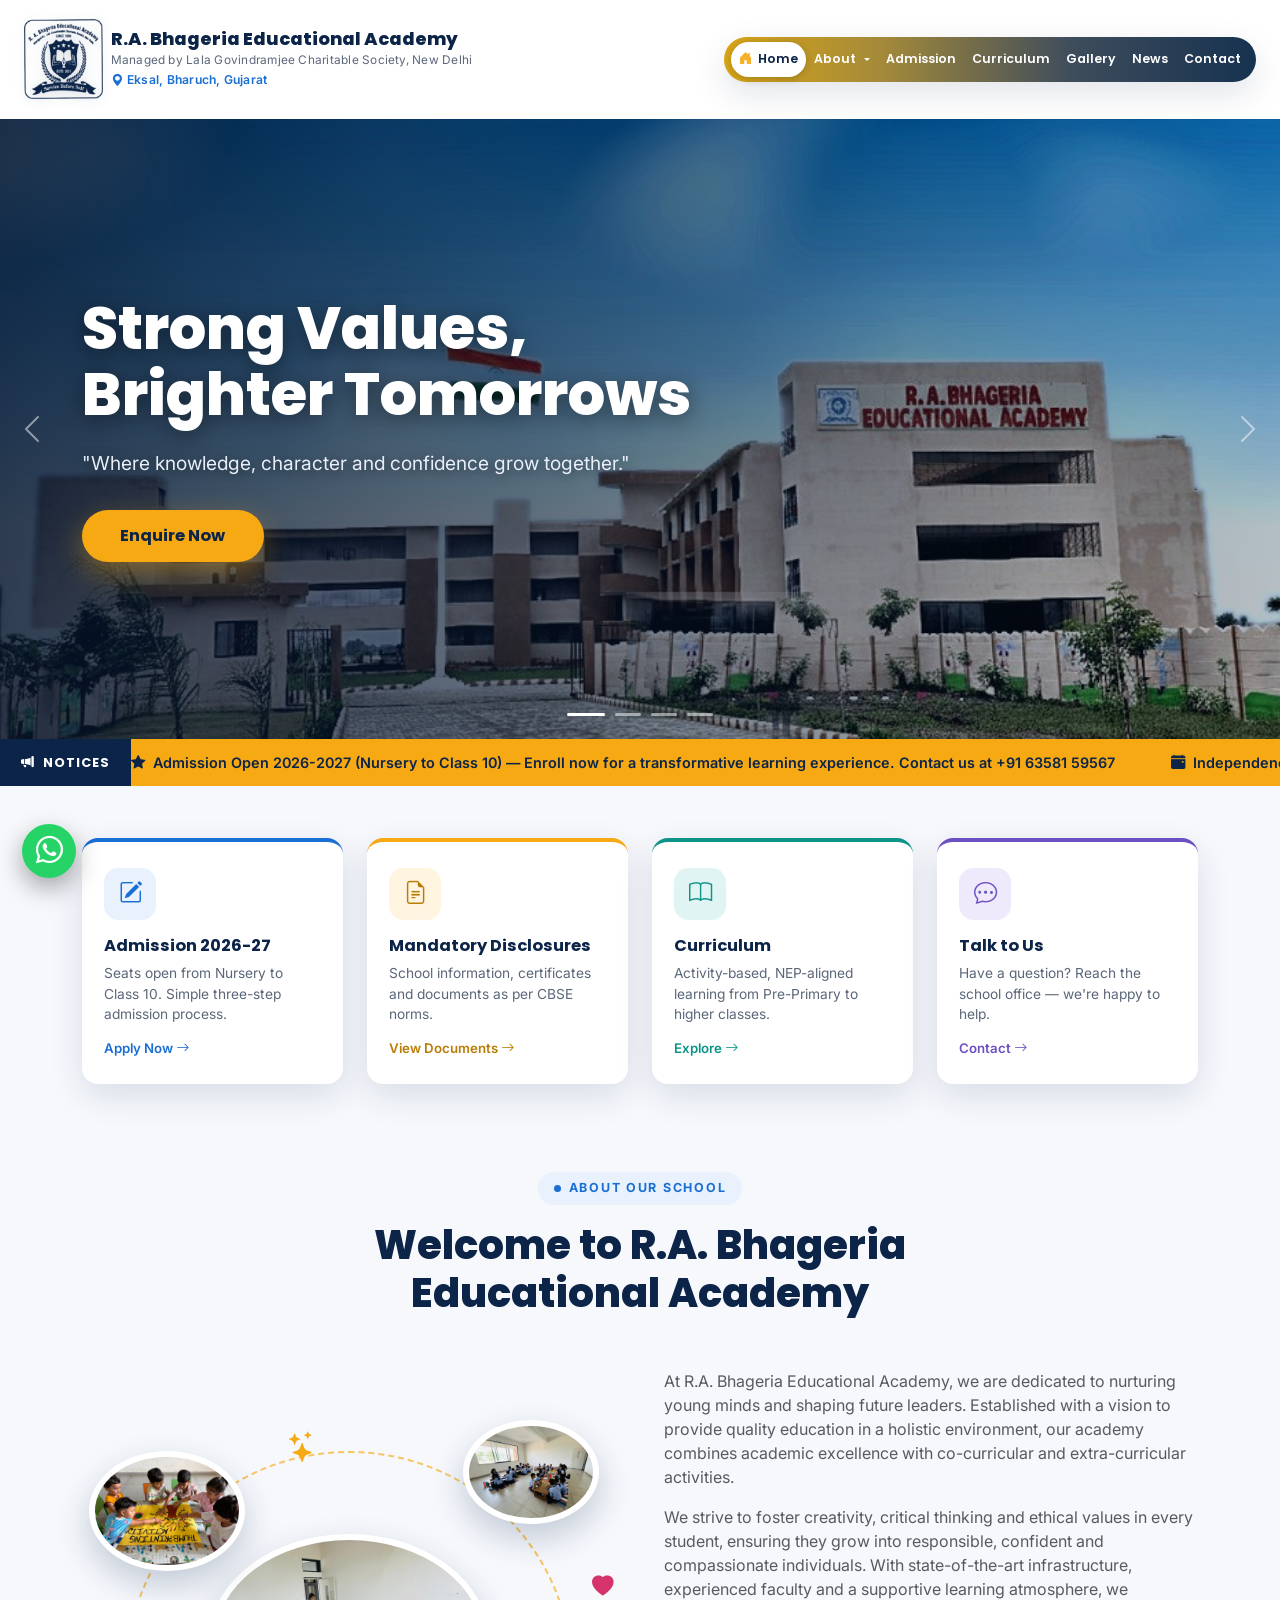
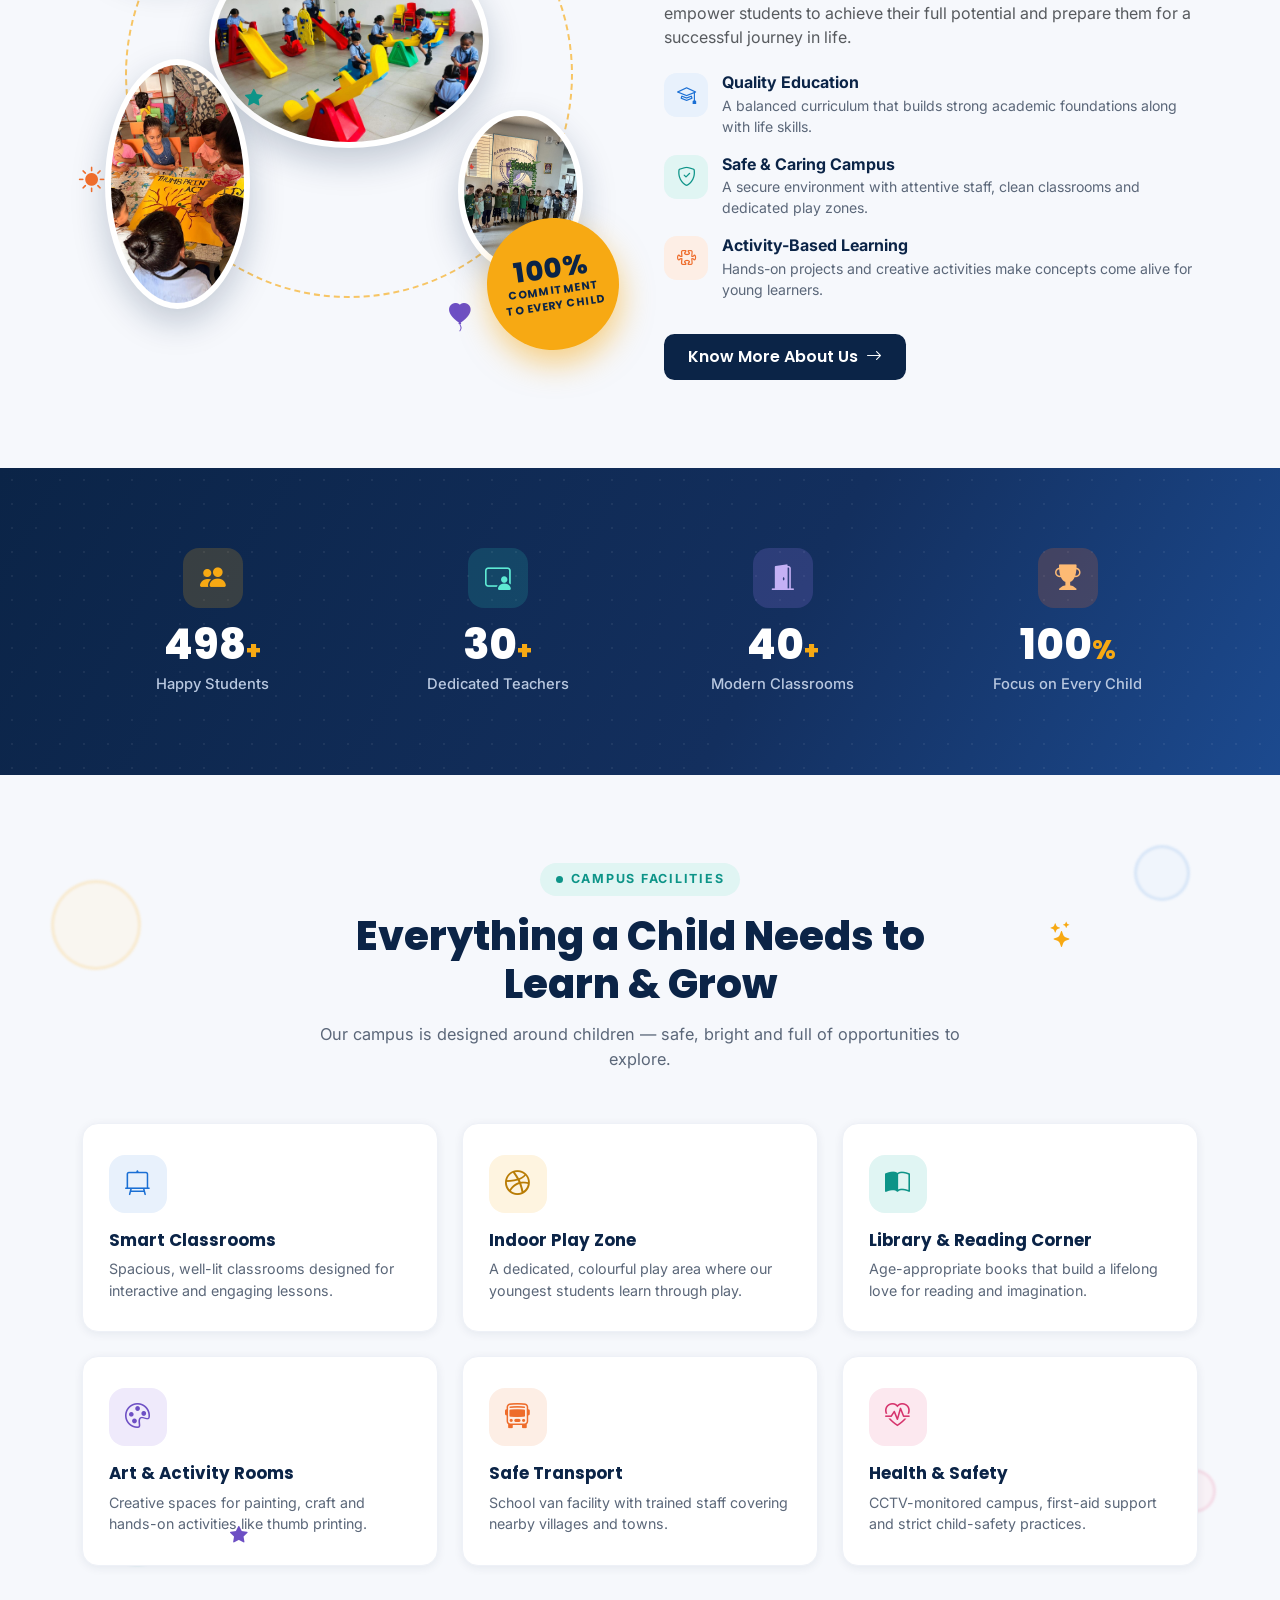
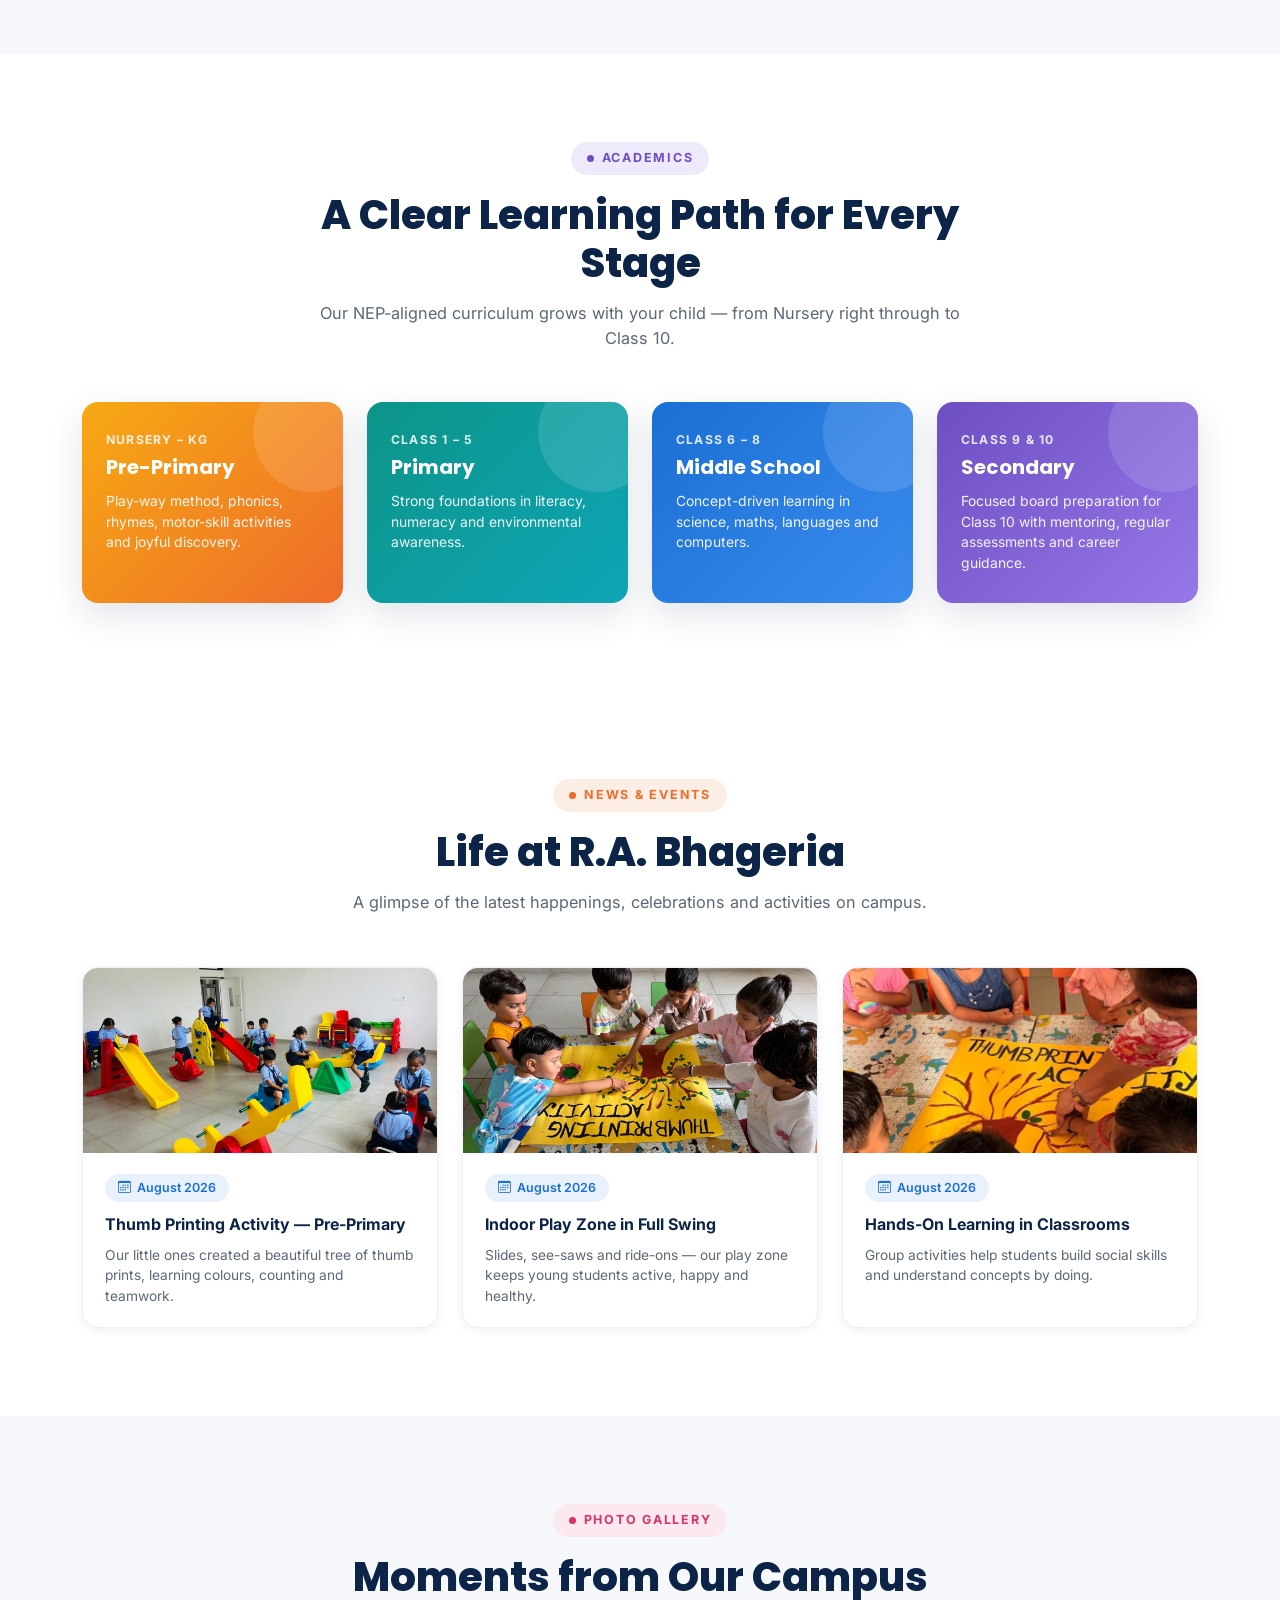
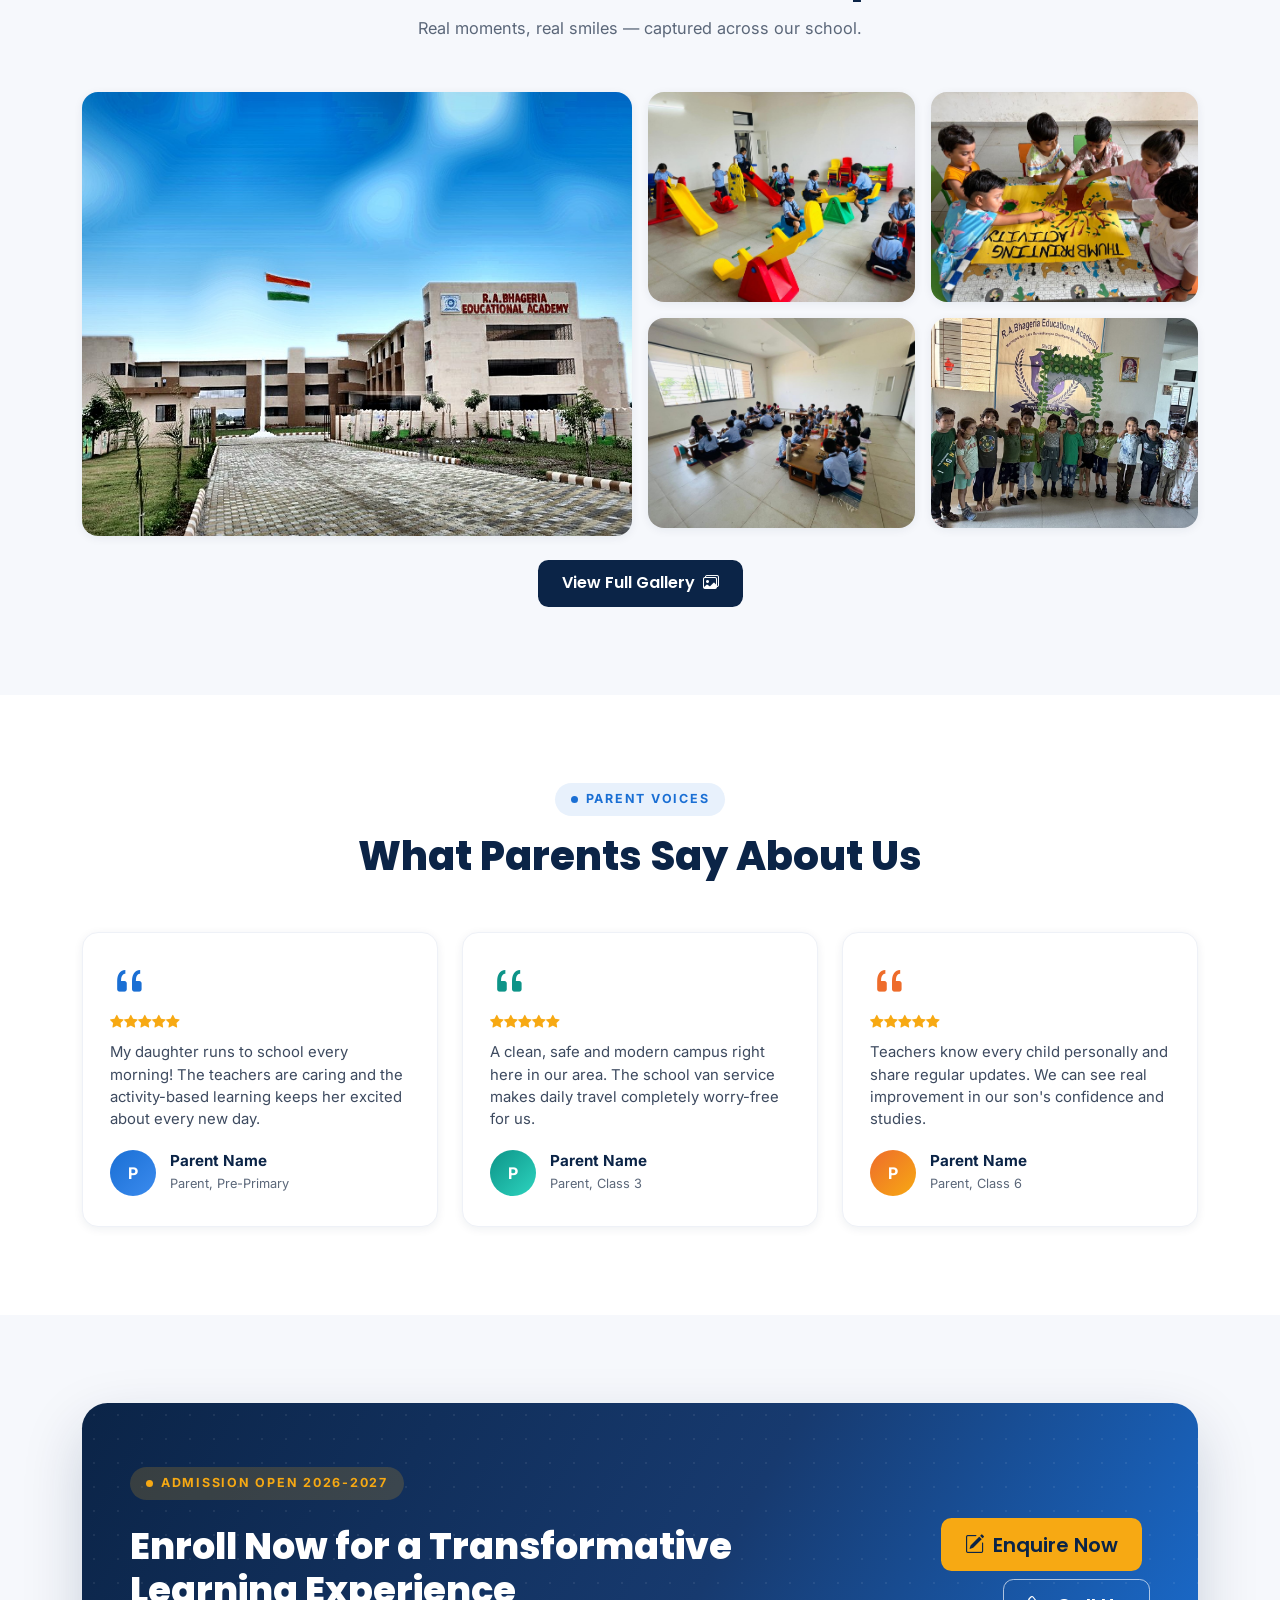
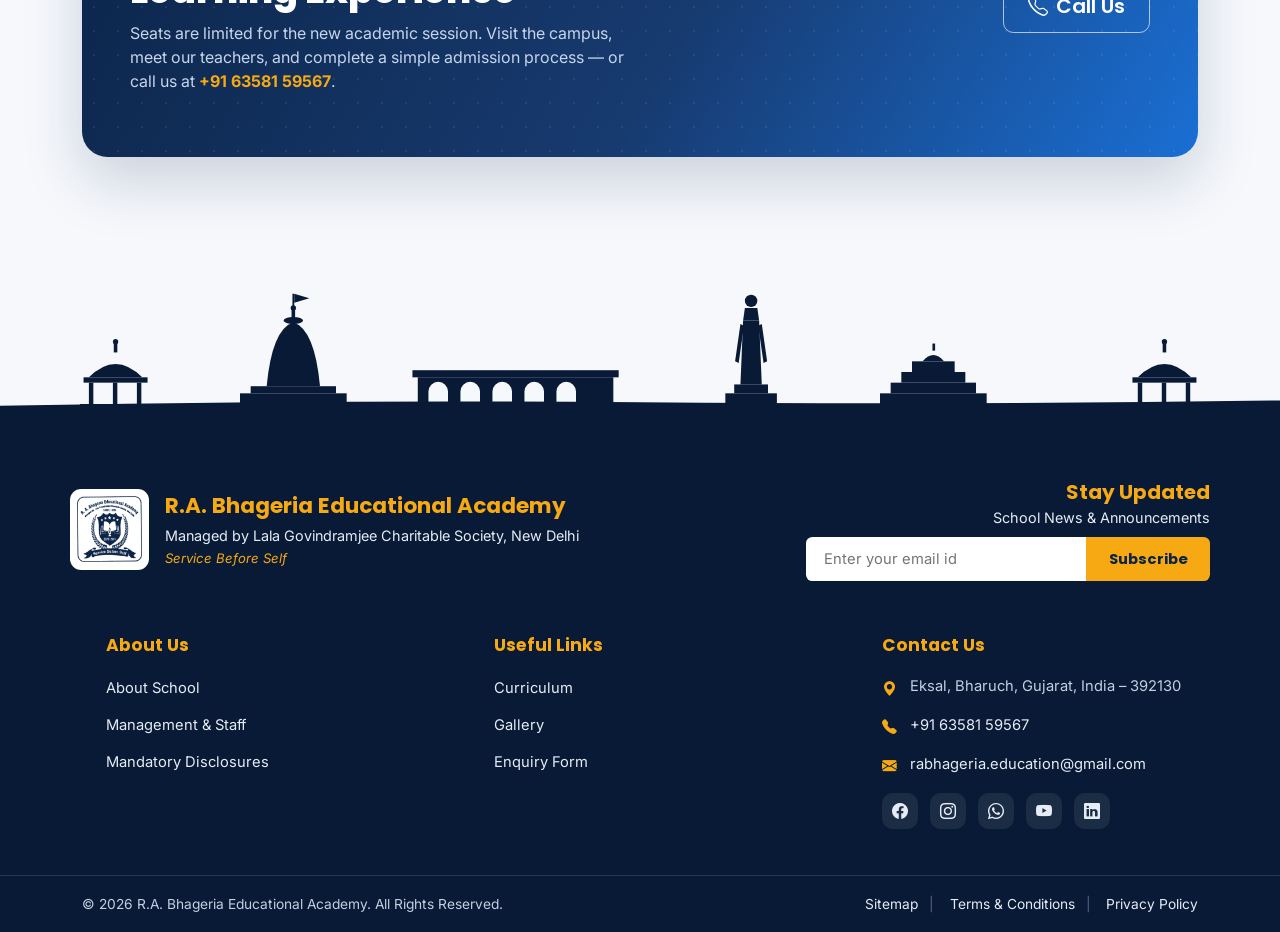
<file: index.html>
<!DOCTYPE html>
<html lang="en">
<head>
<meta charset="UTF-8">
<meta name="viewport" content="width=device-width, initial-scale=1.0">
<title>R.A. Bhageria Educational Academy | Eksal, Bharuch, Gujarat</title>
<meta name="description" content="R.A. Bhageria Educational Academy, Eksal, Bharuch — a modern CBSE school managed by Lala Govindramjee Charitable Society, New Delhi. Admissions open for 2026-27.">

<!-- Bootstrap 5 (local) -->
<link href="assets/css/bootstrap.min.css" rel="stylesheet">
<!-- Bootstrap Icons (local) -->
<link rel="stylesheet" href="assets/css/bootstrap-icons.min.css">
<!-- Google Fonts -->
<link rel="preconnect" href="https://fonts.googleapis.com">
<link href="https://fonts.googleapis.com/css2?family=Poppins:wght@400;500;600;700;800&family=Inter:wght@400;500;600&display=swap" rel="stylesheet">

<link rel="stylesheet" href="assets/css/style.css">
</head>
<body>

<!-- ================= NAVBAR (single) ================= -->
<nav class="navbar navbar-expand-xl navbar-main sticky-top" id="mainNav">
  <div class="container-fluid px-3 px-lg-4">
    <a class="navbar-brand d-flex align-items-center gap-2 me-2" href="#home">
      <img src="images/logo.png" alt="R.A. Bhageria Educational Academy logo" class="brand-logo">
      <div>
        <div class="brand-name">R.A. Bhageria Educational Academy</div>
        <div class="brand-tag">Managed by Lala Govindramjee Charitable Society, New Delhi</div>
        <div class="brand-loc"><i class="bi bi-geo-alt-fill me-1"></i>Eksal, Bharuch, Gujarat</div>
      </div>
    </a>
    <button class="navbar-toggler border-0" type="button" data-bs-toggle="offcanvas" data-bs-target="#mobileNav" aria-label="Menu">
      <i class="bi bi-list fs-2"></i>
    </button>
    <div class="collapse navbar-collapse justify-content-end d-none d-xl-flex">
      <div class="nav-strip">
        <ul class="navbar-nav align-items-center">
          <li class="nav-item"><a class="nav-link active" href="#home"><i class="bi bi-house-door-fill"></i>Home</a></li>
          <li class="nav-item dropdown">
            <a class="nav-link dropdown-toggle" href="#about" data-bs-toggle="dropdown"><i class="bi bi-people-fill"></i>About</a>
            <ul class="dropdown-menu">
              <li><a class="dropdown-item" href="about.html">About Us</a></li>
              <li><a class="dropdown-item" href="management-staff.html">Management &amp; Staff</a></li>
              <li><a class="dropdown-item" href="vision-mission.html">Vision &amp; Mission</a></li>
              <li><a class="dropdown-item" href="disclosures.html">Mandatory Disclosures</a></li>
              <li><a class="dropdown-item" href="about.html#faq">FAQs</a></li>
              <li><a class="dropdown-item" href="about.html#contact-us">Contact &amp; Location</a></li>
            </ul>
          </li>
          <li class="nav-item"><a class="nav-link" href="#admission"><i class="bi bi-person-vcard-fill"></i>Admission</a></li>
          <li class="nav-item"><a class="nav-link" href="#academics"><i class="bi bi-journal-bookmark-fill"></i>Curriculum</a></li>
          <li class="nav-item"><a class="nav-link" href="gallery.html"><i class="bi bi-images"></i>Gallery</a></li>
          <li class="nav-item"><a class="nav-link" href="#news"><i class="bi bi-newspaper"></i>News</a></li>
          <li class="nav-item"><a class="nav-link" href="#contact"><i class="bi bi-envelope-fill"></i>Contact</a></li>
        </ul>
      </div>
    </div>
  </div>
</nav>

<!-- Mobile offcanvas menu -->
<div class="offcanvas offcanvas-end" tabindex="-1" id="mobileNav">
  <div class="offcanvas-header">
    <h5 class="mb-0 font-display fw-bold" style="color:var(--navy)">Menu</h5>
    <button type="button" class="btn-close" data-bs-dismiss="offcanvas"></button>
  </div>
  <div class="offcanvas-body">
    <ul class="navbar-nav gap-1">
      <li class="nav-item"><a class="nav-link active" href="#home">Home</a></li>
      <li class="nav-item"><a class="nav-link" href="about.html">About Us</a></li>
      <li class="nav-item"><a class="nav-link" href="management-staff.html">Management &amp; Staff</a></li>
      <li class="nav-item"><a class="nav-link" href="vision-mission.html">Vision &amp; Mission</a></li>
      <li class="nav-item"><a class="nav-link" href="disclosures.html">Mandatory Disclosures</a></li>
      <li class="nav-item"><a class="nav-link" href="#admission">Admission</a></li>
      <li class="nav-item"><a class="nav-link" href="#academics">Curriculum</a></li>
      <li class="nav-item"><a class="nav-link" href="gallery.html">Gallery</a></li>
      <li class="nav-item"><a class="nav-link" href="#news">News &amp; Events</a></li>
      <li class="nav-item"><a class="nav-link" href="#contact">Contact Us</a></li>
    </ul>
  </div>
</div>

<!-- ================= HERO (full-bleed blurred photo + bold text) ================= -->
<header class="hero" id="home">
  <div id="heroCarousel" class="carousel slide" data-bs-ride="carousel" data-bs-interval="5500" data-bs-wrap="true" data-bs-touch="true">
    <div class="carousel-indicators">
      <button type="button" data-bs-target="#heroCarousel" data-bs-slide-to="0" class="active"></button>
      <button type="button" data-bs-target="#heroCarousel" data-bs-slide-to="1"></button>
      <button type="button" data-bs-target="#heroCarousel" data-bs-slide-to="2"></button>
      <button type="button" data-bs-target="#heroCarousel" data-bs-slide-to="3"></button>
    </div>
    <div class="carousel-inner">

      <!-- Slide 1 -->
      <div class="carousel-item active">
        <div class="slide-bg bg-1"></div>
        <div class="slide-overlay"></div>
        <div class="container">
          <div class="col-lg-8 col-xl-7">
            <h1 class="hero-title">Strong Values,<br>Brighter Tomorrows</h1>
            <p class="hero-quote">"Where knowledge, character and confidence grow together."</p>
            <a href="#contact" class="btn btn-enquire">Enquire Now</a>
          </div>
        </div>
      </div>

      <!-- Slide 2 -->
      <div class="carousel-item">
        <div class="slide-bg bg-2"></div>
        <div class="slide-overlay"></div>
        <div class="container">
          <div class="col-lg-8 col-xl-7">
            <h1 class="hero-title">Learning Through Play,<br>Growing Every Day</h1>
            <p class="hero-quote">"Bright play zones and caring teachers build confident little learners."</p>
            <a href="#gallery" class="btn btn-enquire">View Gallery</a>
          </div>
        </div>
      </div>

      <!-- Slide 3 -->
      <div class="carousel-item">
        <div class="slide-bg bg-3"></div>
        <div class="slide-overlay"></div>
        <div class="container">
          <div class="col-lg-8 col-xl-7">
            <h1 class="hero-title">Where Every Child<br>Learns by Doing</h1>
            <p class="hero-quote">"Hands-on activities make learning meaningful, memorable and fun."</p>
            <a href="#academics" class="btn btn-enquire">Our Curriculum</a>
          </div>
        </div>
      </div>

      <!-- Slide 4 -->
      <div class="carousel-item">
        <div class="slide-bg bg-4"></div>
        <div class="slide-overlay"></div>
        <div class="container">
          <div class="col-lg-8 col-xl-7">
            <h1 class="hero-title">Care Beyond<br>the Classroom</h1>
            <p class="hero-quote">"Healthy meals, safe spaces and values that last a lifetime."</p>
            <a href="#admission" class="btn btn-enquire">Enquire Now</a>
          </div>
        </div>
      </div>

    </div>
    <button class="carousel-control-prev" type="button" data-bs-target="#heroCarousel" data-bs-slide="prev">
      <span class="carousel-control-prev-icon"></span>
    </button>
    <button class="carousel-control-next" type="button" data-bs-target="#heroCarousel" data-bs-slide="next">
      <span class="carousel-control-next-icon"></span>
    </button>
  </div>
</header>

<!-- ================= NOTICE TICKER ================= -->
<div class="ticker-wrap d-flex align-items-stretch">
  <div class="ticker-label"><i class="bi bi-megaphone-fill"></i> NOTICES</div>
  <div class="ticker">
    <div class="ticker-track">
      <span><i class="bi bi-star-fill"></i>Admission Open 2026-2027 (Nursery to Class 10) — Enroll now for a transformative learning experience. Contact us at +91 63581 59567</span>
      <span><i class="bi bi-calendar-event-fill"></i>Independence Day celebration on 15th August at the school ground</span>
      <span><i class="bi bi-palette-fill"></i>Thumb Printing Activity conducted for Pre-Primary students</span>
      <span><i class="bi bi-bus-front-fill"></i>School transport facility available across Bharuch district</span>
      <span><i class="bi bi-star-fill"></i>Admission Open 2026-2027 (Nursery to Class 10) — Enroll now for a transformative learning experience. Contact us at +91 63581 59567</span>
      <span><i class="bi bi-calendar-event-fill"></i>Independence Day celebration on 15th August at the school ground</span>
      <span><i class="bi bi-palette-fill"></i>Thumb Printing Activity conducted for Pre-Primary students</span>
      <span><i class="bi bi-bus-front-fill"></i>School transport facility available across Bharuch district</span>
    </div>
  </div>
</div>

<!-- ================= QUICK LINKS ================= -->
<div class="container quick-wrap">
  <div class="row g-4">
    <div class="col-md-6 col-lg-3 reveal">
      <a href="#admission" class="quick-card qc-blue">
        <div class="ic"><i class="bi bi-pencil-square"></i></div>
        <h5>Admission 2026-27</h5>
        <p>Seats open from Nursery to Class 10. Simple three-step admission process.</p>
        <span class="go">Apply Now <i class="bi bi-arrow-right"></i></span>
      </a>
    </div>
    <div class="col-md-6 col-lg-3 reveal" data-delay="1">
      <a href="disclosures.html" class="quick-card qc-gold">
        <div class="ic"><i class="bi bi-file-earmark-text"></i></div>
        <h5>Mandatory Disclosures</h5>
        <p>School information, certificates and documents as per CBSE norms.</p>
        <span class="go">View Documents <i class="bi bi-arrow-right"></i></span>
      </a>
    </div>
    <div class="col-md-6 col-lg-3 reveal" data-delay="2">
      <a href="#academics" class="quick-card qc-teal">
        <div class="ic"><i class="bi bi-book"></i></div>
        <h5>Curriculum</h5>
        <p>Activity-based, NEP-aligned learning from Pre-Primary to higher classes.</p>
        <span class="go">Explore <i class="bi bi-arrow-right"></i></span>
      </a>
    </div>
    <div class="col-md-6 col-lg-3 reveal" data-delay="3">
      <a href="#contact" class="quick-card qc-purple">
        <div class="ic"><i class="bi bi-chat-dots"></i></div>
        <h5>Talk to Us</h5>
        <p>Have a question? Reach the school office — we're happy to help.</p>
        <span class="go">Contact <i class="bi bi-arrow-right"></i></span>
      </a>
    </div>
  </div>
</div>

<!-- ================= ABOUT ================= -->
<section class="section" id="about">
  <div class="container">
    <div class="section-head reveal">
      <span class="eyebrow c-blue"><span class="dot"></span> About Our School</span>
      <h2 class="section-title">Welcome to R.A. Bhageria Educational Academy</h2>
    </div>
    <div class="row align-items-center g-5">
      <div class="col-lg-6 reveal">
        <div class="about-collage">
          <div class="collage-ring"></div>
          <div class="c-photo c-main"><img src="images/activity-thumbprint.jpg" alt="Students doing thumb printing activity"></div>
          <div class="c-photo c-sm c1"><img src="images/play-area.jpg" alt="Indoor play zone"></div>
          <div class="c-photo c-sm c2"><img src="images/dining-hall.jpg" alt="Dining hall"></div>
          <div class="c-photo c-sm c3"><img src="images/classroom-2.jpg" alt="Classroom activity"></div>
          <div class="c-photo c-sm c4"><img src="images/activity-2.jpg" alt="Activity time"></div>
          <i class="bi bi-stars deco d1" aria-hidden="true"></i>
          <i class="bi bi-heart-fill deco d2" aria-hidden="true"></i>
          <i class="bi bi-sun-fill deco d3" aria-hidden="true"></i>
          <i class="bi bi-balloon-heart-fill deco d4" aria-hidden="true"></i>
          <i class="bi bi-star-fill deco d5" aria-hidden="true"></i>
          <div class="collage-sticker"><span>100%</span>Commitment<br>to Every Child</div>
        </div>
      </div>
      <div class="col-lg-6 reveal" data-delay="1">
        <p class="text-muted mb-3">At R.A. Bhageria Educational Academy, we are dedicated to nurturing young minds and shaping future leaders. Established with a vision to provide quality education in a holistic environment, our academy combines academic excellence with co-curricular and extra-curricular activities.</p>
        <p class="text-muted mb-4">We strive to foster creativity, critical thinking and ethical values in every student, ensuring they grow into responsible, confident and compassionate individuals. With state-of-the-art infrastructure, experienced faculty and a supportive learning atmosphere, we empower students to achieve their full potential and prepare them for a successful journey in life.</p>
        <div class="about-point">
          <div class="ic" style="background:var(--blue-soft);color:var(--blue)"><i class="bi bi-mortarboard"></i></div>
          <div><h6>Quality Education</h6><p>A balanced curriculum that builds strong academic foundations along with life skills.</p></div>
        </div>
        <div class="about-point">
          <div class="ic" style="background:var(--teal-soft);color:var(--teal)"><i class="bi bi-shield-check"></i></div>
          <div><h6>Safe &amp; Caring Campus</h6><p>A secure environment with attentive staff, clean classrooms and dedicated play zones.</p></div>
        </div>
        <div class="about-point">
          <div class="ic" style="background:var(--orange-soft);color:var(--orange)"><i class="bi bi-puzzle"></i></div>
          <div><h6>Activity-Based Learning</h6><p>Hands-on projects and creative activities make concepts come alive for young learners.</p></div>
        </div>
        <a href="#" class="btn btn-navy mt-3">Know More About Us <i class="bi bi-arrow-right ms-1"></i></a>
      </div>
    </div>
  </div>
</section>

<!-- ================= STATS ================= -->
<section class="stats py-5">
  <div class="container position-relative py-3">
    <div class="row g-4">
      <div class="col-6 col-lg-3 reveal">
        <div class="stat-box">
          <div class="ic" style="background:rgba(247,169,19,.18);color:var(--gold)"><i class="bi bi-people-fill"></i></div>
          <div class="stat-num"><span class="counter" data-target="500">0</span><small>+</small></div>
          <div class="stat-lbl">Happy Students</div>
        </div>
      </div>
      <div class="col-6 col-lg-3 reveal" data-delay="1">
        <div class="stat-box">
          <div class="ic" style="background:rgba(45,212,191,.16);color:#5eead4"><i class="bi bi-person-video3"></i></div>
          <div class="stat-num"><span class="counter" data-target="30">0</span><small>+</small></div>
          <div class="stat-lbl">Dedicated Teachers</div>
        </div>
      </div>
      <div class="col-6 col-lg-3 reveal" data-delay="2">
        <div class="stat-box">
          <div class="ic" style="background:rgba(150,120,232,.2);color:#c4b0f5"><i class="bi bi-door-open-fill"></i></div>
          <div class="stat-num"><span class="counter" data-target="40">0</span><small>+</small></div>
          <div class="stat-lbl">Modern Classrooms</div>
        </div>
      </div>
      <div class="col-6 col-lg-3 reveal" data-delay="3">
        <div class="stat-box">
          <div class="ic" style="background:rgba(238,108,43,.2);color:#fdba74"><i class="bi bi-trophy-fill"></i></div>
          <div class="stat-num"><span class="counter" data-target="100">0</span><small>%</small></div>
          <div class="stat-lbl">Focus on Every Child</div>
        </div>
      </div>
    </div>
  </div>
</section>

<!-- ================= FACILITIES ================= -->
<section class="section facilities-sec" id="facilities">
  <span class="fshape fs1"></span>
  <span class="fshape fs2"></span>
  <span class="fshape fs3"></span>
  <span class="fshape fs4"></span>
  <i class="bi bi-stars deco fd1" aria-hidden="true"></i>
  <i class="bi bi-star-fill deco fd2" aria-hidden="true"></i>
  <div class="container position-relative">
    <div class="section-head reveal">
      <span class="eyebrow c-teal"><span class="dot"></span> Campus Facilities</span>
      <h2 class="section-title">Everything a Child Needs to Learn &amp; Grow</h2>
      <p class="section-sub">Our campus is designed around children — safe, bright and full of opportunities to explore.</p>
    </div>
    <div class="row g-4">
      <div class="col-md-6 col-lg-4 reveal">
        <div class="facility-card">
          <div class="ic" style="background:var(--blue-soft);color:var(--blue)"><i class="bi bi-easel2"></i></div>
          <h5>Smart Classrooms</h5>
          <p>Spacious, well-lit classrooms designed for interactive and engaging lessons.</p>
        </div>
      </div>
      <div class="col-md-6 col-lg-4 reveal" data-delay="1">
        <div class="facility-card">
          <div class="ic" style="background:var(--gold-soft);color:#b97c05"><i class="bi bi-dribbble"></i></div>
          <h5>Indoor Play Zone</h5>
          <p>A dedicated, colourful play area where our youngest students learn through play.</p>
        </div>
      </div>
      <div class="col-md-6 col-lg-4 reveal" data-delay="2">
        <div class="facility-card">
          <div class="ic" style="background:var(--teal-soft);color:var(--teal)"><i class="bi bi-book-half"></i></div>
          <h5>Library &amp; Reading Corner</h5>
          <p>Age-appropriate books that build a lifelong love for reading and imagination.</p>
        </div>
      </div>
      <div class="col-md-6 col-lg-4 reveal">
        <div class="facility-card">
          <div class="ic" style="background:var(--purple-soft);color:var(--purple)"><i class="bi bi-palette"></i></div>
          <h5>Art &amp; Activity Rooms</h5>
          <p>Creative spaces for painting, craft and hands-on activities like thumb printing.</p>
        </div>
      </div>
      <div class="col-md-6 col-lg-4 reveal" data-delay="1">
        <div class="facility-card">
          <div class="ic" style="background:var(--orange-soft);color:var(--orange)"><i class="bi bi-bus-front"></i></div>
          <h5>Safe Transport</h5>
          <p>School van facility with trained staff covering nearby villages and towns.</p>
        </div>
      </div>
      <div class="col-md-6 col-lg-4 reveal" data-delay="2">
        <div class="facility-card">
          <div class="ic" style="background:var(--rose-soft);color:var(--rose)"><i class="bi bi-heart-pulse"></i></div>
          <h5>Health &amp; Safety</h5>
          <p>CCTV-monitored campus, first-aid support and strict child-safety practices.</p>
        </div>
      </div>
    </div>
  </div>
</section>

<!-- ================= ACADEMICS ================= -->
<section class="section academics" id="academics">
  <div class="container">
    <div class="section-head reveal">
      <span class="eyebrow c-purple"><span class="dot"></span> Academics</span>
      <h2 class="section-title">A Clear Learning Path for Every Stage</h2>
      <p class="section-sub">Our NEP-aligned curriculum grows with your child — from Nursery right through to Class 10.</p>
    </div>
    <div class="row g-4">
      <div class="col-md-6 col-lg-3 reveal">
        <div class="stage-card st-1">
          <div class="grade">Nursery – KG</div>
          <h5>Pre-Primary</h5>
          <p>Play-way method, phonics, rhymes, motor-skill activities and joyful discovery.</p>
        </div>
      </div>
      <div class="col-md-6 col-lg-3 reveal" data-delay="1">
        <div class="stage-card st-2">
          <div class="grade">Class 1 – 5</div>
          <h5>Primary</h5>
          <p>Strong foundations in literacy, numeracy and environmental awareness.</p>
        </div>
      </div>
      <div class="col-md-6 col-lg-3 reveal" data-delay="2">
        <div class="stage-card st-3">
          <div class="grade">Class 6 – 8</div>
          <h5>Middle School</h5>
          <p>Concept-driven learning in science, maths, languages and computers.</p>
        </div>
      </div>
      <div class="col-md-6 col-lg-3 reveal" data-delay="3">
        <div class="stage-card st-4">
          <div class="grade">Class 9 &amp; 10</div>
          <h5>Secondary</h5>
          <p>Focused board preparation for Class 10 with mentoring, regular assessments and career guidance.</p>
        </div>
      </div>
    </div>
  </div>
</section>

<!-- ================= NEWS & EVENTS ================= -->
<section class="section" id="news" style="background:#fff">
  <div class="container">
    <div class="section-head reveal">
      <span class="eyebrow c-orange"><span class="dot"></span> News &amp; Events</span>
      <h2 class="section-title">Life at R.A. Bhageria</h2>
      <p class="section-sub">A glimpse of the latest happenings, celebrations and activities on campus.</p>
    </div>
    <div class="row g-4">
      <div class="col-md-6 col-lg-4 reveal">
        <div class="news-card nc-1">
          <div class="thumb"><img src="images/activity-thumbprint.jpg" alt="Thumb printing activity by pre-primary students"></div>
          <div class="news-body">
            <span class="news-date"><i class="bi bi-calendar3"></i> August 2026</span>
            <h6>Thumb Printing Activity — Pre-Primary</h6>
            <p>Our little ones created a beautiful tree of thumb prints, learning colours, counting and teamwork.</p>
          </div>
        </div>
      </div>
      <div class="col-md-6 col-lg-4 reveal" data-delay="1">
        <div class="news-card nc-2">
          <div class="thumb"><img src="images/play-area.jpg" alt="Students enjoying the indoor play zone"></div>
          <div class="news-body">
            <span class="news-date"><i class="bi bi-calendar3"></i> August 2026</span>
            <h6>Indoor Play Zone in Full Swing</h6>
            <p>Slides, see-saws and ride-ons — our play zone keeps young students active, happy and healthy.</p>
          </div>
        </div>
      </div>
      <div class="col-md-6 col-lg-4 reveal" data-delay="2">
        <div class="news-card nc-3">
          <div class="thumb"><img src="images/classroom-2.jpg" alt="Classroom activity session"></div>
          <div class="news-body">
            <span class="news-date"><i class="bi bi-calendar3"></i> August 2026</span>
            <h6>Hands-On Learning in Classrooms</h6>
            <p>Group activities help students build social skills and understand concepts by doing.</p>
          </div>
        </div>
      </div>
    </div>
  </div>
</section>

<!-- ================= GALLERY ================= -->
<section class="section" id="gallery">
  <div class="container">
    <div class="section-head reveal">
      <span class="eyebrow c-rose"><span class="dot"></span> Photo Gallery</span>
      <h2 class="section-title">Moments from Our Campus</h2>
      <p class="section-sub">Real moments, real smiles — captured across our school.</p>
    </div>
    <div class="row g-3">
      <div class="col-lg-6 reveal">
        <a class="g-item tall d-block" href="images/school-building-hd.jpg" target="_blank">
          <img src="images/school-building-hd.jpg" alt="School building with the national flag">
          <span class="cap"><i class="bi bi-building me-1"></i> Our Campus</span>
        </a>
      </div>
      <div class="col-lg-6">
        <div class="row g-3">
          <div class="col-6 reveal" data-delay="1">
            <a class="g-item d-block" href="images/activity-thumbprint.jpg" target="_blank">
              <img src="images/activity-thumbprint.jpg" alt="Thumb printing activity">
              <span class="cap"><i class="bi bi-palette me-1"></i> Art Activity</span>
            </a>
          </div>
          <div class="col-6 reveal" data-delay="2">
            <a class="g-item d-block" href="images/play-area.jpg" target="_blank">
              <img src="images/play-area.jpg" alt="Indoor play area">
              <span class="cap"><i class="bi bi-dribbble me-1"></i> Play Zone</span>
            </a>
          </div>
          <div class="col-6 reveal" data-delay="2">
            <a class="g-item d-block" href="images/dining-hall.jpg" target="_blank">
              <img src="images/dining-hall.jpg" alt="Students having lunch in the dining hall">
              <span class="cap"><i class="bi bi-cup-hot me-1"></i> Dining Hall</span>
            </a>
          </div>
          <div class="col-6 reveal" data-delay="3">
            <a class="g-item d-block" href="images/activity-2.jpg" target="_blank">
              <img src="images/activity-2.jpg" alt="Students during activity time">
              <span class="cap"><i class="bi bi-stars me-1"></i> Activity Time</span>
            </a>
          </div>
        </div>
      </div>
    </div>
    <div class="text-center mt-4 reveal">
      <a href="gallery.html" class="btn btn-navy">View Full Gallery <i class="bi bi-images ms-1"></i></a>
    </div>
  </div>
</section>

<!-- ================= TESTIMONIALS ================= -->
<section class="section" id="testimonials" style="background:#fff">
  <div class="container">
    <div class="section-head reveal">
      <span class="eyebrow c-blue"><span class="dot"></span> Parent Voices</span>
      <h2 class="section-title">What Parents Say About Us</h2>
    </div>
    <div class="row g-4">
      <div class="col-md-4 reveal">
        <div class="testi-card">
          <div class="quote" style="color:var(--blue)"><i class="bi bi-quote"></i></div>
          <div class="stars"><i class="bi bi-star-fill"></i><i class="bi bi-star-fill"></i><i class="bi bi-star-fill"></i><i class="bi bi-star-fill"></i><i class="bi bi-star-fill"></i></div>
          <p>My daughter runs to school every morning! The teachers are caring and the activity-based learning keeps her excited about every new day.</p>
          <div class="testi-who">
            <div class="av" style="background:linear-gradient(135deg,#1a6fd4,#3b8bee)">P</div>
            <div><h6>Parent Name</h6><span>Parent, Pre-Primary</span></div>
          </div>
        </div>
      </div>
      <div class="col-md-4 reveal" data-delay="1">
        <div class="testi-card">
          <div class="quote" style="color:var(--teal)"><i class="bi bi-quote"></i></div>
          <div class="stars"><i class="bi bi-star-fill"></i><i class="bi bi-star-fill"></i><i class="bi bi-star-fill"></i><i class="bi bi-star-fill"></i><i class="bi bi-star-fill"></i></div>
          <p>A clean, safe and modern campus right here in our area. The school van service makes daily travel completely worry-free for us.</p>
          <div class="testi-who">
            <div class="av" style="background:linear-gradient(135deg,#0d9488,#2dd4bf)">P</div>
            <div><h6>Parent Name</h6><span>Parent, Class 3</span></div>
          </div>
        </div>
      </div>
      <div class="col-md-4 reveal" data-delay="2">
        <div class="testi-card">
          <div class="quote" style="color:var(--orange)"><i class="bi bi-quote"></i></div>
          <div class="stars"><i class="bi bi-star-fill"></i><i class="bi bi-star-fill"></i><i class="bi bi-star-fill"></i><i class="bi bi-star-fill"></i><i class="bi bi-star-fill"></i></div>
          <p>Teachers know every child personally and share regular updates. We can see real improvement in our son's confidence and studies.</p>
          <div class="testi-who">
            <div class="av" style="background:linear-gradient(135deg,#ee6c2b,#f7a913)">P</div>
            <div><h6>Parent Name</h6><span>Parent, Class 6</span></div>
          </div>
        </div>
      </div>
    </div>
  </div>
</section>

<!-- ================= CTA / ADMISSION ================= -->
<section class="section" id="admission">
  <div class="container">
    <div class="cta reveal">
      <div class="row align-items-center position-relative g-4">
        <div class="col-lg-8">
          <span class="eyebrow c-gold" style="background:rgba(247,169,19,.18);color:var(--gold)"><span class="dot"></span> Admission Open 2026-2027</span>
          <h2 class="mt-2">Enroll Now for a Transformative Learning Experience</h2>
          <p class="mt-2 mb-0">Seats are limited for the new academic session. Visit the campus, meet our teachers, and complete a simple admission process — or call us at <a href="tel:+916358159567" style="color:var(--gold);font-weight:700;text-decoration:none">+91 63581 59567</a>.</p>
        </div>
        <div class="col-lg-4 text-lg-end">
          <a href="#contact" class="btn btn-gold btn-lg mb-2 me-2"><i class="bi bi-pencil-square me-2"></i>Enquire Now</a>
          <a href="tel:+916358159567" class="btn btn-outline-light-2 btn-lg mb-2"><i class="bi bi-telephone me-2"></i>Call Us</a>
        </div>
      </div>
    </div>
  </div>
</section>

<!-- ================= GUJARAT HERITAGE BAND ================= -->
<div class="gujarat-band" aria-hidden="true">
<svg xmlns="http://www.w3.org/2000/svg" viewBox="0 0 1440 200" preserveAspectRatio="xMidYMax slice">
  <g fill="#081a35">
    <!-- ground -->
    <path d="M0,200 L0,182 Q360,175 720,178 Q1080,181 1440,176 L1440,200 Z"/>

    <!-- chhatri pavilion (left) -->
    <g>
      <path d="M100,150 Q130,120 160,150 Z"/>
      <rect x="128" y="112" width="4" height="10"/>
      <circle cx="130" cy="110" r="3"/>
      <rect x="94" y="150" width="72" height="6"/>
      <rect x="100" y="156" width="5" height="26"/>
      <rect x="127" y="156" width="5" height="26"/>
      <rect x="154" y="156" width="5" height="26"/>
      <rect x="90" y="180" width="80" height="6"/>
    </g>

    <!-- temple shikhara -->
    <g>
      <rect x="270" y="168" width="120" height="16"/>
      <rect x="282" y="160" width="96" height="8"/>
      <path d="M300,160 Q306,96 330,88 Q354,96 360,160 Z"/>
      <ellipse cx="330" cy="86" rx="11" ry="4"/>
      <rect x="328" y="74" width="4" height="10"/>
      <circle cx="330" cy="72" r="3"/>
      <rect x="329" y="56" width="2" height="16"/>
      <polygon points="331,56 348,61 331,66"/>
    </g>

    <!-- stepwell arcade -->
    <g>
      <rect x="464" y="142" width="232" height="8"/>
      <path fill-rule="evenodd" d="M470,182 L470,150 L690,150 L690,182 Z
        M482,182 L482,166 A11,11 0 0 1 504,166 L504,182 Z
        M518,182 L518,166 A11,11 0 0 1 540,166 L540,182 Z
        M554,182 L554,166 A11,11 0 0 1 576,166 L576,182 Z
        M590,182 L590,166 A11,11 0 0 1 612,166 L612,182 Z
        M626,182 L626,166 A11,11 0 0 1 648,166 L648,182 Z"/>
    </g>

    <!-- Statue of Unity -->
    <g>
      <rect x="816" y="168" width="58" height="16"/>
      <rect x="826" y="158" width="38" height="10"/>
      <polygon points="833,158 857,158 854,86 836,86"/>
      <polygon points="836,86 854,86 852,72 838,72"/>
      <circle cx="845" cy="64" r="7"/>
      <polygon points="833,90 827,132 831,134 837,92"/>
      <polygon points="857,90 863,132 859,134 853,92"/>
    </g>

    <!-- sun-temple stepped structure -->
    <g>
      <rect x="990" y="168" width="120" height="16"/>
      <rect x="1002" y="156" width="96" height="12"/>
      <rect x="1014" y="144" width="72" height="12"/>
      <rect x="1026" y="132" width="48" height="12"/>
      <path d="M1038,132 Q1050,118 1062,132 Z"/>
      <rect x="1049" y="112" width="3" height="8"/>
    </g>

    <!-- chhatri pavilion (right) -->
    <g>
      <path d="M1280,150 Q1310,120 1340,150 Z"/>
      <rect x="1308" y="112" width="4" height="10"/>
      <circle cx="1310" cy="110" r="3"/>
      <rect x="1274" y="150" width="72" height="6"/>
      <rect x="1280" y="156" width="5" height="26"/>
      <rect x="1307" y="156" width="5" height="26"/>
      <rect x="1334" y="156" width="5" height="26"/>
      <rect x="1270" y="180" width="80" height="6"/>
    </g>
  </g>
</svg>
</div>

<!-- ================= FOOTER ================= -->
<footer id="contact">
  <!-- brand + newsletter row -->
  <div class="container foot-head">
    <div class="row g-4 align-items-center">
      <div class="col-lg-7">
        <div class="d-flex align-items-center gap-3">
          <div class="foot-logo-card"><img src="images/logo.png" alt="School crest"></div>
          <div>
            <div class="foot-brand">R.A. Bhageria Educational Academy</div>
            <div class="foot-society">Managed by Lala Govindramjee Charitable Society, New Delhi</div>
            <div class="foot-motto">Service Before Self</div>
          </div>
        </div>
      </div>
      <div class="col-lg-5 text-lg-end">
        <div class="foot-news-title">Stay Updated</div>
        <div class="foot-news-sub">School News &amp; Announcements</div>
        <form class="newsletter mt-2" onsubmit="return subscribeNews(event, this)">
          <input type="email" required placeholder="Enter your email id" aria-label="Email address">
          <button type="submit">Subscribe</button>
        </form>
      </div>
    </div>
  </div>

  <!-- link columns -->
  <div class="container foot-mid">
    <div class="row g-4">
      <div class="col-md-4 ps-md-5">
        <h6>About Us</h6>
        <ul class="foot-links p-0">
          <li><a href="#about">About School</a></li>
          <li><a href="management-staff.html">Management &amp; Staff</a></li>
          
          <li><a href="disclosures.html">Mandatory Disclosures</a></li>
        </ul>
      </div>
      <div class="col-md-4 ps-md-5">
        <h6>Useful Links</h6>
        <ul class="foot-links p-0">
          <li><a href="#academics">Curriculum</a></li>
          <li><a href="gallery.html">Gallery</a></li>
          <li><a href="#admission">Enquiry Form</a></li>
        </ul>
      </div>
      <div class="col-md-4 ps-md-5">
        <h6>Contact Us</h6>
        <ul class="foot-contact p-0">
          <li><i class="bi bi-geo-alt-fill"></i><span>Eksal, Bharuch, Gujarat, India – 392130</span></li>
          <li><i class="bi bi-telephone-fill"></i><span><a href="tel:+916358159567">+91 63581 59567</a></span></li>
          <li><i class="bi bi-envelope-fill"></i><span><a href="mailto:rabhageria.education@gmail.com">rabhageria.education@gmail.com</a></span></li>
        </ul>
        <div class="foot-social mt-2">
          <a href="#" aria-label="Facebook"><i class="bi bi-facebook"></i></a>
          <a href="#" aria-label="Instagram"><i class="bi bi-instagram"></i></a>
          <a href="https://wa.me/916358159567" aria-label="WhatsApp"><i class="bi bi-whatsapp"></i></a>
          <a href="#" aria-label="YouTube"><i class="bi bi-youtube"></i></a>
          <a href="#" aria-label="LinkedIn"><i class="bi bi-linkedin"></i></a>
        </div>
      </div>
    </div>
  </div>

  <!-- legal bar -->
  <div class="foot-bottom">
    <div class="container d-flex flex-wrap justify-content-between align-items-center gap-2">
      <span>© 2026 R.A. Bhageria Educational Academy. All Rights Reserved.</span>
      <span class="foot-legal">
        <a href="#">Sitemap</a><em>|</em>
        <a href="#">Terms &amp; Conditions</a><em>|</em>
        <a href="#">Privacy Policy</a>
      </span>
    </div>
  </div>
</footer>

<a class="wa-float" href="https://wa.me/916358159567" target="_blank" rel="noopener" aria-label="Chat on WhatsApp"><i class="bi bi-whatsapp"></i></a>
<button id="toTop" aria-label="Back to top"><i class="bi bi-arrow-up"></i></button>

<!-- Bootstrap JS (local) -->
<script src="assets/js/bootstrap.bundle.min.js"></script>
<script src="assets/js/main.js"></script>
</body>
</html>
</file>
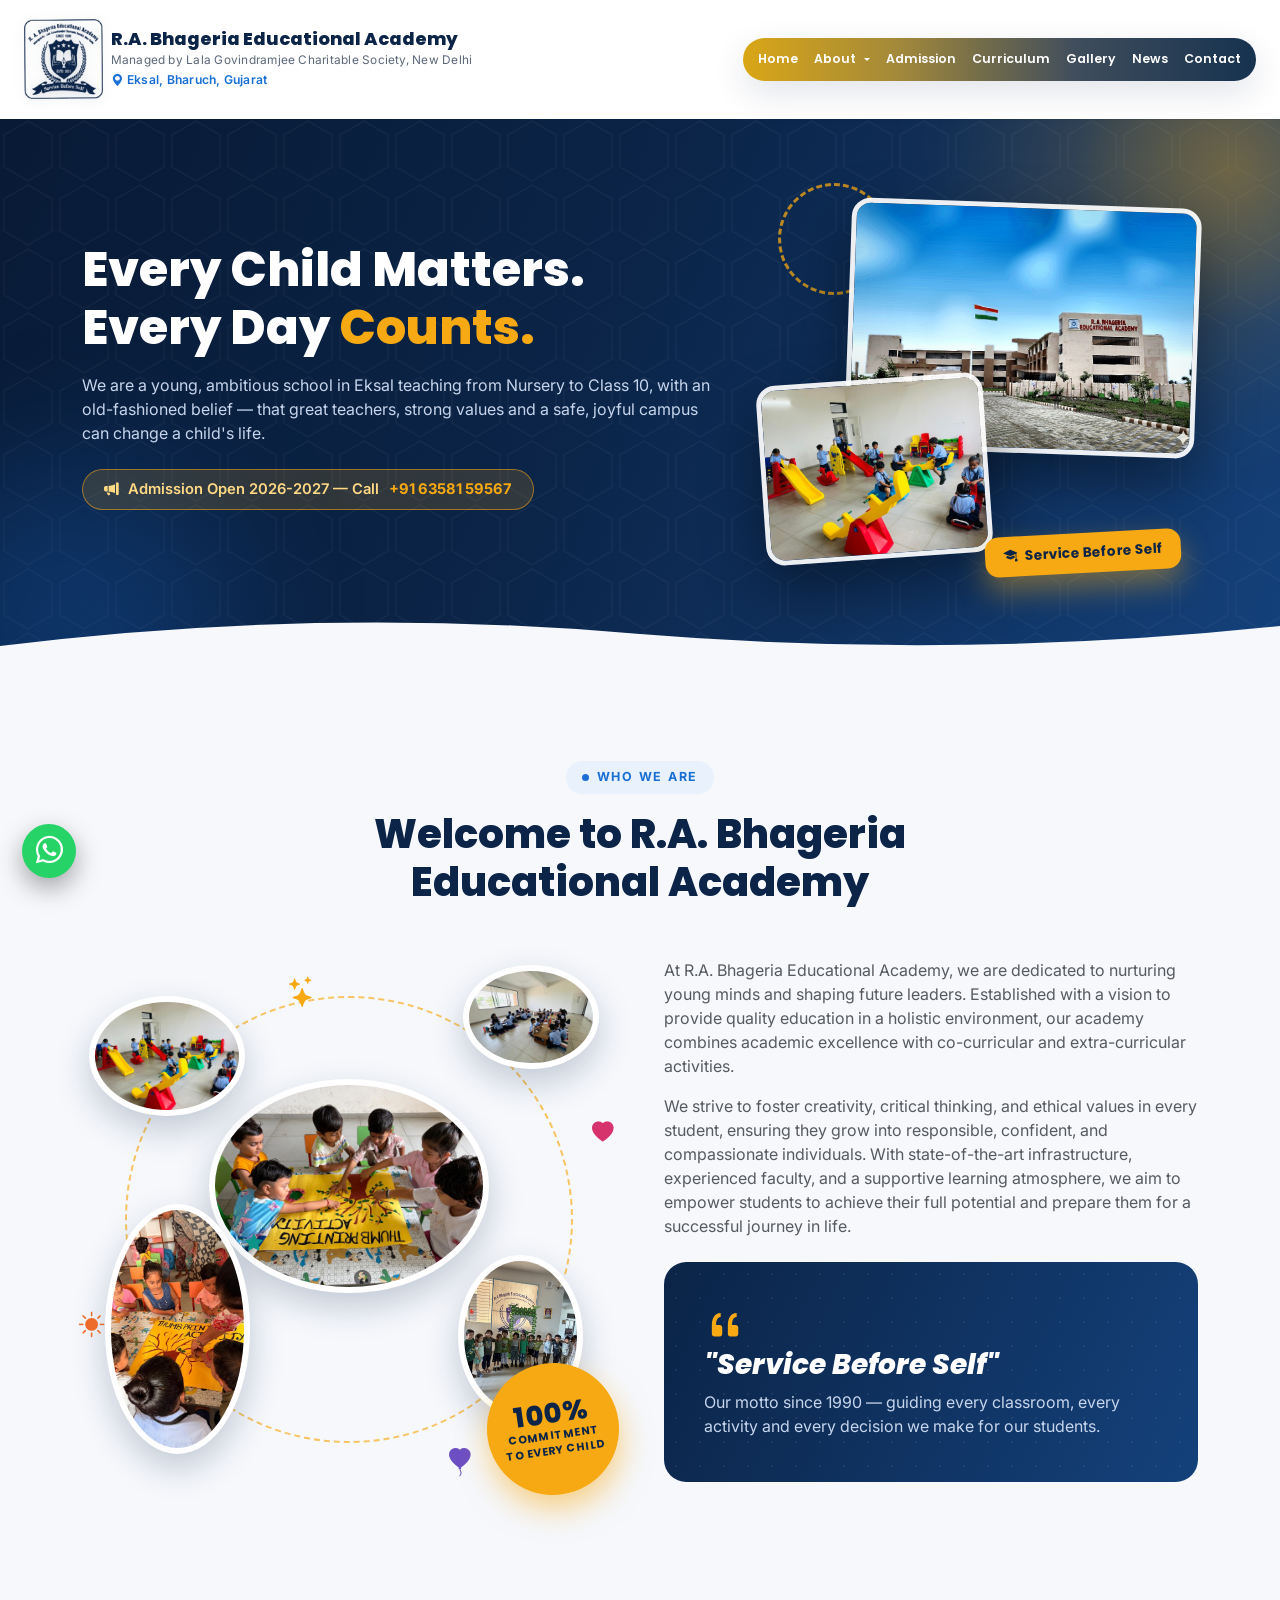
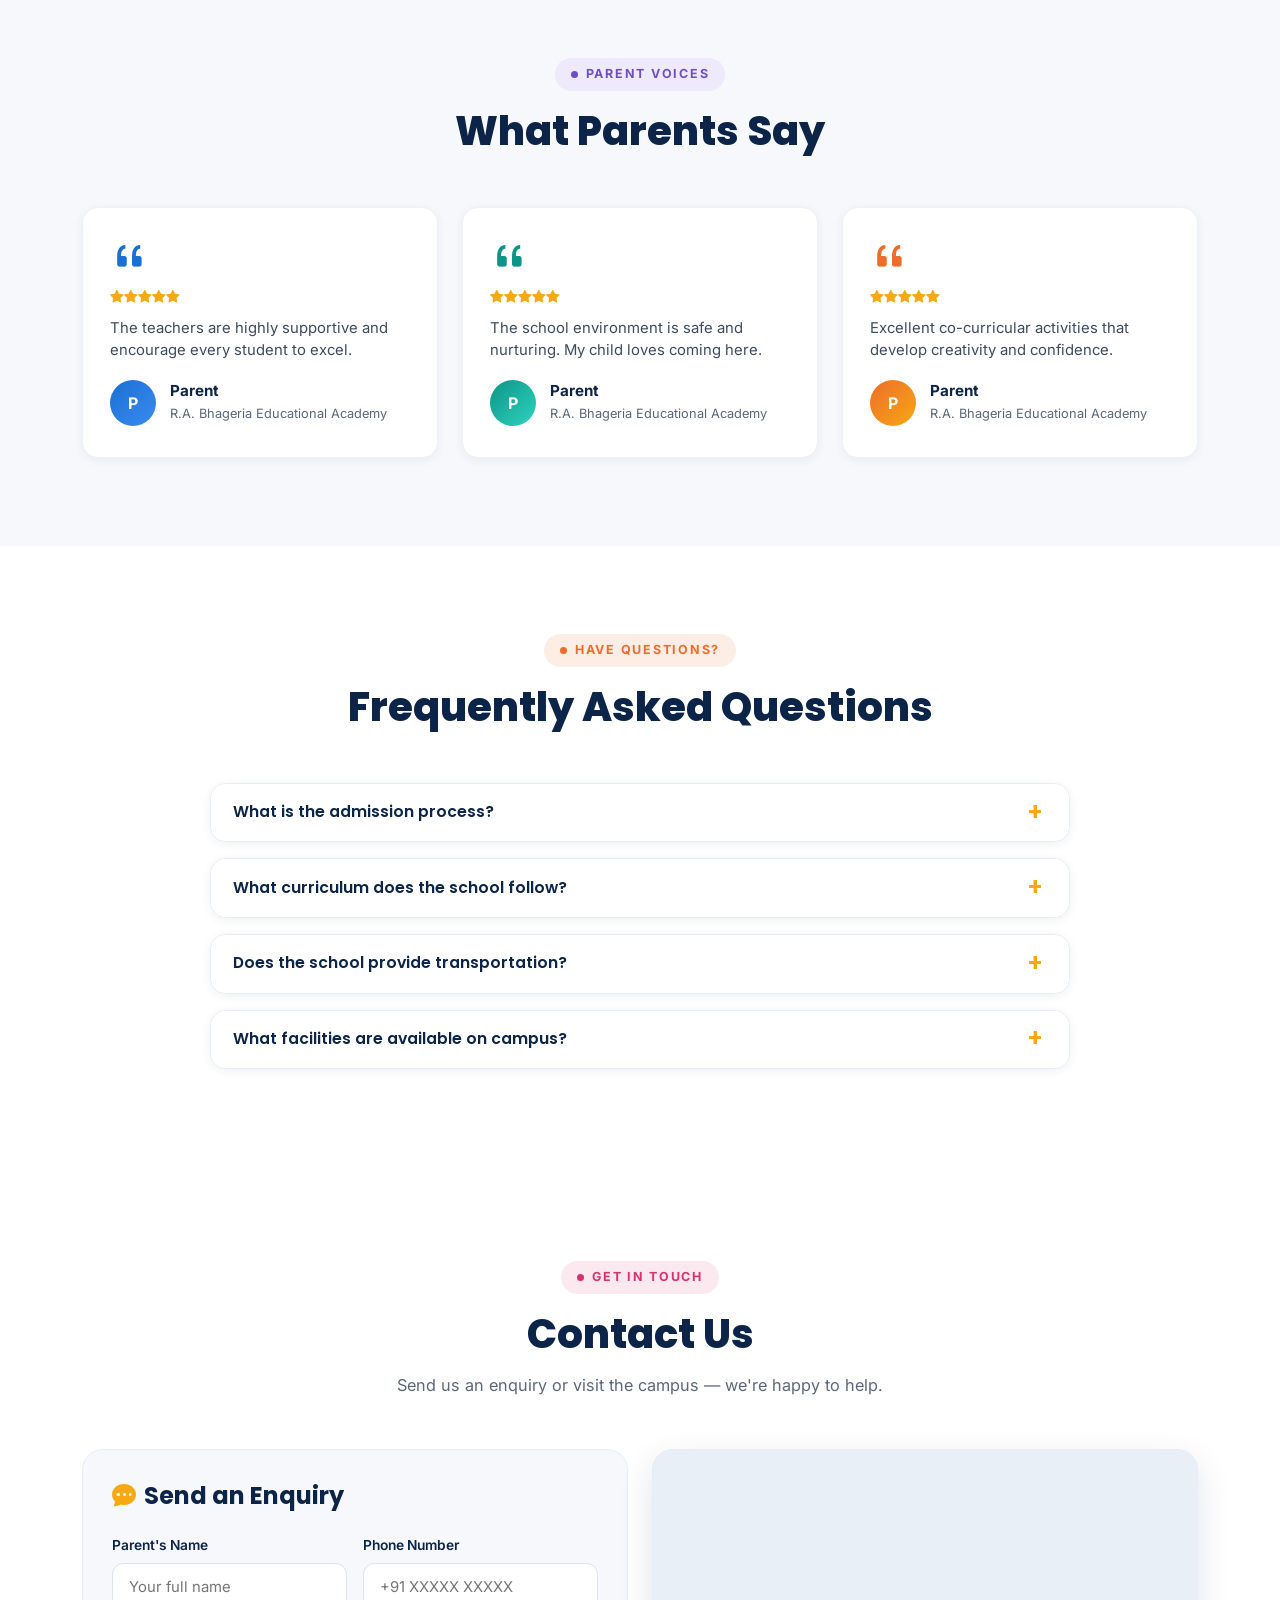
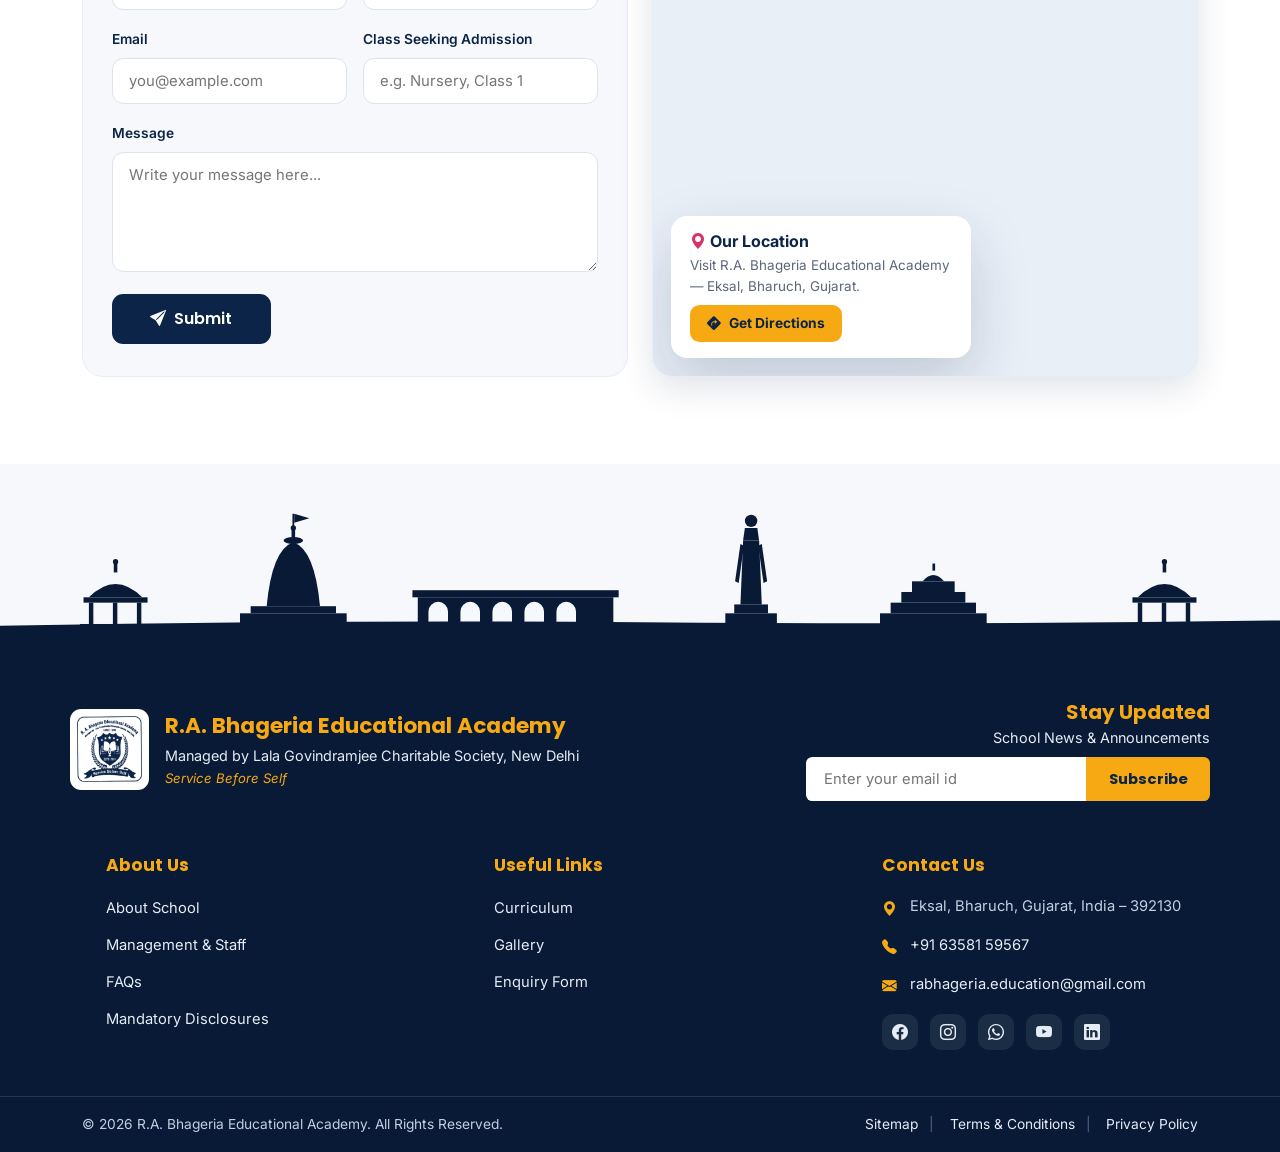
<file: about.html>
<!DOCTYPE html>
<html lang="en">
<head>
<meta charset="UTF-8">
<meta name="viewport" content="width=device-width, initial-scale=1.0">
<title>About Us | R.A. Bhageria Educational Academy, Eksal, Bharuch</title>
<meta name="description" content="About R.A. Bhageria Educational Academy — our vision, facilities, parent voices, FAQs, and how to reach us in Eksal, Bharuch, Gujarat.">

<!-- Bootstrap 5 (local) -->
<link href="assets/css/bootstrap.min.css" rel="stylesheet">
<!-- Bootstrap Icons (local) -->
<link rel="stylesheet" href="assets/css/bootstrap-icons.min.css">
<!-- Google Fonts -->
<link rel="preconnect" href="https://fonts.googleapis.com">
<link href="https://fonts.googleapis.com/css2?family=Poppins:wght@400;500;600;700;800&family=Inter:wght@400;500;600&display=swap" rel="stylesheet">

<!-- Shared site styles + page styles -->
<link rel="stylesheet" href="assets/css/style.css">
<link rel="stylesheet" href="assets/css/about.css">
</head>
<body>

<!-- ================= NAVBAR ================= -->
<nav class="navbar navbar-expand-xl navbar-main sticky-top" id="mainNav">
  <div class="container-fluid px-3 px-lg-4">
    <a class="navbar-brand d-flex align-items-center gap-2 me-2" href="index.html">
      <img src="images/logo.png" alt="R.A. Bhageria Educational Academy logo" class="brand-logo">
      <div>
        <div class="brand-name">R.A. Bhageria Educational Academy</div>
        <div class="brand-tag">Managed by Lala Govindramjee Charitable Society, New Delhi</div>
        <div class="brand-loc"><i class="bi bi-geo-alt-fill me-1"></i>Eksal, Bharuch, Gujarat</div>
      </div>
    </a>
    <button class="navbar-toggler border-0" type="button" data-bs-toggle="offcanvas" data-bs-target="#mobileNav" aria-label="Menu">
      <i class="bi bi-list fs-2"></i>
    </button>
    <div class="collapse navbar-collapse justify-content-end d-none d-xl-flex">
      <div class="nav-strip">
        <ul class="navbar-nav align-items-center">
          <li class="nav-item"><a class="nav-link" href="index.html"><i class="bi bi-house-door-fill"></i>Home</a></li>
          <li class="nav-item dropdown">
            <a class="nav-link active dropdown-toggle" href="#" data-bs-toggle="dropdown"><i class="bi bi-people-fill"></i>About</a>
            <ul class="dropdown-menu">
              <li><a class="dropdown-item" href="about.html">About Us</a></li>
              <li><a class="dropdown-item" href="management-staff.html">Management &amp; Staff</a></li>
              <li><a class="dropdown-item" href="vision-mission.html">Vision &amp; Mission</a></li>
              <li><a class="dropdown-item" href="disclosures.html">Mandatory Disclosures</a></li>
              <li><a class="dropdown-item" href="about.html#faq">FAQs</a></li>
              <li><a class="dropdown-item" href="about.html#contact-us">Contact &amp; Location</a></li>
            </ul>
          </li>
          <li class="nav-item"><a class="nav-link" href="index.html#admission"><i class="bi bi-person-vcard-fill"></i>Admission</a></li>
          <li class="nav-item"><a class="nav-link" href="index.html#academics"><i class="bi bi-journal-bookmark-fill"></i>Curriculum</a></li>
          <li class="nav-item"><a class="nav-link" href="gallery.html"><i class="bi bi-images"></i>Gallery</a></li>
          <li class="nav-item"><a class="nav-link" href="index.html#news"><i class="bi bi-newspaper"></i>News</a></li>
          <li class="nav-item"><a class="nav-link" href="index.html#contact"><i class="bi bi-envelope-fill"></i>Contact</a></li>
        </ul>
      </div>
    </div>
  </div>
</nav>

<!-- Mobile offcanvas menu -->
<div class="offcanvas offcanvas-end" tabindex="-1" id="mobileNav">
  <div class="offcanvas-header">
    <h5 class="mb-0 font-display fw-bold" style="color:var(--navy)">Menu</h5>
    <button type="button" class="btn-close" data-bs-dismiss="offcanvas"></button>
  </div>
  <div class="offcanvas-body">
    <ul class="navbar-nav gap-1">
      <li class="nav-item"><a class="nav-link" href="index.html">Home</a></li>
      <li class="nav-item"><a class="nav-link active" href="about.html">About Us</a></li>
      <li class="nav-item"><a class="nav-link" href="management-staff.html">Management &amp; Staff</a></li>
      <li class="nav-item"><a class="nav-link" href="vision-mission.html">Vision &amp; Mission</a></li>
      <li class="nav-item"><a class="nav-link" href="disclosures.html">Mandatory Disclosures</a></li>
      <li class="nav-item"><a class="nav-link" href="index.html#admission">Admission</a></li>
      <li class="nav-item"><a class="nav-link" href="index.html#academics">Curriculum</a></li>
      <li class="nav-item"><a class="nav-link" href="gallery.html">Gallery</a></li>
      <li class="nav-item"><a class="nav-link" href="index.html#news">News &amp; Events</a></li>
      <li class="nav-item"><a class="nav-link" href="index.html#contact">Contact Us</a></li>
    </ul>
  </div>
</div>

<!-- ================= PAGE HERO ================= -->
<header class="page-hero">
  <div class="ph-glow g1"></div>
  <div class="ph-glow g2"></div>
  <div class="container">
    <div class="row align-items-center g-5">
      <div class="col-lg-7">
        <h1 class="reveal">Every Child Matters.<br>Every Day <span class="accent">Counts.</span></h1>
        <p class="mt-3 reveal" data-delay="1">We are a young, ambitious school in Eksal teaching from Nursery to Class 10, with an old-fashioned belief — that great teachers, strong values and a safe, joyful campus can change a child's life.</p>
        <div class="admission-chip mt-4 reveal" data-delay="2">
          <i class="bi bi-megaphone-fill"></i> Admission Open 2026-2027 — Call <a href="tel:+916358159567">+91 63581 59567</a>
        </div>
      </div>
      <div class="col-lg-5">
        <div class="ph-visual reveal" data-delay="1">
          <div class="ph-ring"></div>
          <div class="ph-card ph-1"><img src="images/school-building-hd.jpg" alt="School campus"></div>
          <div class="ph-card ph-2"><img src="images/activity-thumbprint.jpg" alt="Students during activity"></div>
          <div class="ph-badge"><i class="bi bi-mortarboard-fill me-1"></i> Service Before Self</div>
        </div>
      </div>
    </div>
  </div>
  <div class="ph-curve" aria-hidden="true">
    <svg viewBox="0 0 1440 70" preserveAspectRatio="none"><path d="M0,70 L0,42 Q360,2 720,30 Q1080,56 1440,22 L1440,70 Z" fill="#f6f8fc"/></svg>
  </div>
</header>

<!-- ================= WELCOME ================= -->
<section class="section" id="welcome">
  <div class="container">
    <div class="section-head reveal">
      <span class="eyebrow c-blue"><span class="dot"></span> Who We Are</span>
      <h2 class="section-title">Welcome to R.A. Bhageria Educational Academy</h2>
    </div>
    <div class="row align-items-center g-5">
      <div class="col-lg-6 reveal">
        <div class="about-collage">
          <div class="collage-ring"></div>
          <div class="c-photo c-main"><img src="images/play-area.jpg" alt="Indoor play zone"></div>
          <div class="c-photo c-sm c1"><img src="images/activity-thumbprint.jpg" alt="Thumb printing activity"></div>
          <div class="c-photo c-sm c2"><img src="images/dining-hall.jpg" alt="Dining hall"></div>
          <div class="c-photo c-sm c3"><img src="images/classroom-2.jpg" alt="Classroom activity"></div>
          <div class="c-photo c-sm c4"><img src="images/activity-2.jpg" alt="Activity time"></div>
          <i class="bi bi-stars deco d1" aria-hidden="true"></i>
          <i class="bi bi-heart-fill deco d2" aria-hidden="true"></i>
          <i class="bi bi-sun-fill deco d3" aria-hidden="true"></i>
          <i class="bi bi-balloon-heart-fill deco d4" aria-hidden="true"></i>
          <i class="bi bi-star-fill deco d5" aria-hidden="true"></i>
          <div class="collage-sticker"><span>100%</span>Commitment<br>to Every Child</div>
        </div>
      </div>
      <div class="col-lg-6 reveal" data-delay="1">
        <p class="text-muted mb-3">At R.A. Bhageria Educational Academy, we are dedicated to nurturing young minds and shaping future leaders. Established with a vision to provide quality education in a holistic environment, our academy combines academic excellence with co-curricular and extra-curricular activities.</p>
        <p class="text-muted mb-4">We strive to foster creativity, critical thinking, and ethical values in every student, ensuring they grow into responsible, confident, and compassionate individuals. With state-of-the-art infrastructure, experienced faculty, and a supportive learning atmosphere, we aim to empower students to achieve their full potential and prepare them for a successful journey in life.</p>
        <div class="motto-strip reveal" data-delay="2">
          <div class="quote-mark"><i class="bi bi-quote"></i></div>
          <h3>"Service Before Self"</h3>
          <p class="mt-2">Our motto since 1990 — guiding every classroom, every activity and every decision we make for our students.</p>
        </div>
      </div>
    </div>
  </div>
</section>

<!-- ================= PARENT VOICES ================= -->
<section class="section" id="parents">
  <div class="container">
    <div class="section-head reveal">
      <span class="eyebrow c-purple"><span class="dot"></span> Parent Voices</span>
      <h2 class="section-title">What Parents Say</h2>
    </div>
    <div class="row g-4">
      <div class="col-md-4 reveal">
        <div class="testi-card">
          <div class="quote" style="color:var(--blue)"><i class="bi bi-quote"></i></div>
          <div class="stars"><i class="bi bi-star-fill"></i><i class="bi bi-star-fill"></i><i class="bi bi-star-fill"></i><i class="bi bi-star-fill"></i><i class="bi bi-star-fill"></i></div>
          <p>The teachers are highly supportive and encourage every student to excel.</p>
          <div class="testi-who">
            <div class="av" style="background:linear-gradient(135deg,#1a6fd4,#3b8bee)">P</div>
            <div><h6>Parent</h6><span>R.A. Bhageria Educational Academy</span></div>
          </div>
        </div>
      </div>
      <div class="col-md-4 reveal" data-delay="1">
        <div class="testi-card">
          <div class="quote" style="color:var(--teal)"><i class="bi bi-quote"></i></div>
          <div class="stars"><i class="bi bi-star-fill"></i><i class="bi bi-star-fill"></i><i class="bi bi-star-fill"></i><i class="bi bi-star-fill"></i><i class="bi bi-star-fill"></i></div>
          <p>The school environment is safe and nurturing. My child loves coming here.</p>
          <div class="testi-who">
            <div class="av" style="background:linear-gradient(135deg,#0d9488,#2dd4bf)">P</div>
            <div><h6>Parent</h6><span>R.A. Bhageria Educational Academy</span></div>
          </div>
        </div>
      </div>
      <div class="col-md-4 reveal" data-delay="2">
        <div class="testi-card">
          <div class="quote" style="color:var(--orange)"><i class="bi bi-quote"></i></div>
          <div class="stars"><i class="bi bi-star-fill"></i><i class="bi bi-star-fill"></i><i class="bi bi-star-fill"></i><i class="bi bi-star-fill"></i><i class="bi bi-star-fill"></i></div>
          <p>Excellent co-curricular activities that develop creativity and confidence.</p>
          <div class="testi-who">
            <div class="av" style="background:linear-gradient(135deg,#ee6c2b,#f7a913)">P</div>
            <div><h6>Parent</h6><span>R.A. Bhageria Educational Academy</span></div>
          </div>
        </div>
      </div>
    </div>
  </div>
</section>

<!-- ================= FAQ ================= -->
<section class="section" id="faq" style="background:#fff">
  <div class="container">
    <div class="section-head reveal">
      <span class="eyebrow c-orange"><span class="dot"></span> Have Questions?</span>
      <h2 class="section-title">Frequently Asked Questions</h2>
    </div>
    <div class="faq-wrap reveal">
      <div class="accordion" id="faqAcc">
        <div class="accordion-item">
          <h2 class="accordion-header">
            <button class="accordion-button collapsed" type="button" data-bs-toggle="collapse" data-bs-target="#faq1">
              What is the admission process?
            </button>
          </h2>
          <div id="faq1" class="accordion-collapse collapse" data-bs-parent="#faqAcc">
            <div class="accordion-body">Admission is simple: submit an enquiry (online or by calling <a href="tel:+916358159567">+91 63581 59567</a>), visit the campus with your child, fill in the admission form, and complete a short interaction with our team. Our office will guide you through documents and fees at every step.</div>
          </div>
        </div>
        <div class="accordion-item">
          <h2 class="accordion-header">
            <button class="accordion-button collapsed" type="button" data-bs-toggle="collapse" data-bs-target="#faq2">
              What curriculum does the school follow?
            </button>
          </h2>
          <div id="faq2" class="accordion-collapse collapse" data-bs-parent="#faqAcc">
            <div class="accordion-body">We teach from Nursery to Class 10, following a modern, NEP-aligned curriculum with activity-based learning from Pre-Primary onwards — building strong foundations in languages, mathematics, science and computers, along with art, sports and value education. Please contact the school office for details of the current academic session.</div>
          </div>
        </div>
        <div class="accordion-item">
          <h2 class="accordion-header">
            <button class="accordion-button collapsed" type="button" data-bs-toggle="collapse" data-bs-target="#faq3">
              Does the school provide transportation?
            </button>
          </h2>
          <div id="faq3" class="accordion-collapse collapse" data-bs-parent="#faqAcc">
            <div class="accordion-body">Yes. Safe school van service with trained staff is available, covering Eksal and nearby villages and towns across the Bharuch district. Routes and charges can be confirmed with the school office.</div>
          </div>
        </div>
        <div class="accordion-item">
          <h2 class="accordion-header">
            <button class="accordion-button collapsed" type="button" data-bs-toggle="collapse" data-bs-target="#faq4">
              What facilities are available on campus?
            </button>
          </h2>
          <div id="faq4" class="accordion-collapse collapse" data-bs-parent="#faqAcc">
            <div class="accordion-body">Our purpose-built campus offers spacious smart classrooms, an indoor play zone, library and reading corner, art and activity rooms, a dining hall, playgrounds, CCTV-monitored security and first-aid support — everything a child needs to learn and grow safely.</div>
          </div>
        </div>
      </div>
    </div>
  </div>
</section>

<!-- ================= CONTACT + MAP ================= -->
<section class="section contact-sec" id="contact-us">
  <div class="container">
    <div class="section-head reveal">
      <span class="eyebrow c-rose"><span class="dot"></span> Get In Touch</span>
      <h2 class="section-title">Contact Us</h2>
      <p class="section-sub">Send us an enquiry or visit the campus — we're happy to help.</p>
    </div>
    <div class="row g-4 align-items-stretch">
      <div class="col-lg-6 reveal">
        <div class="contact-card">
          <h4><i class="bi bi-chat-dots-fill me-2" style="color:var(--gold)"></i>Send an Enquiry</h4>
          <form onsubmit="return sendEnquiry(event, this)">
            <div class="row g-3">
              <div class="col-md-6">
                <label class="form-label">Parent's Name</label>
                <input type="text" class="form-control-c" required placeholder="Your full name">
              </div>
              <div class="col-md-6">
                <label class="form-label">Phone Number</label>
                <input type="tel" class="form-control-c" required placeholder="+91 XXXXX XXXXX">
              </div>
              <div class="col-md-6">
                <label class="form-label">Email</label>
                <input type="email" class="form-control-c" placeholder="you@example.com">
              </div>
              <div class="col-md-6">
                <label class="form-label">Class Seeking Admission</label>
                <input type="text" class="form-control-c" placeholder="e.g. Nursery, Class 1">
              </div>
              <div class="col-12">
                <label class="form-label">Message</label>
                <textarea class="form-control-c" placeholder="Write your message here..."></textarea>
              </div>
              <div class="col-12">
                <button type="submit" class="btn-submit"><i class="bi bi-send-fill me-2"></i>Submit</button>
              </div>
            </div>
          </form>
        </div>
      </div>
      <div class="col-lg-6 reveal" data-delay="1">
        <div class="map-card">
          <iframe src="https://www.google.com/maps?q=R.A.+Bhageria+Educational+Academy,+Eksal,+Bharuch,+Gujarat&output=embed"
                  loading="lazy" referrerpolicy="no-referrer-when-downgrade"
                  title="Map — R.A. Bhageria Educational Academy, Eksal, Bharuch"></iframe>
          <div class="map-overlay-card">
            <h6><i class="bi bi-geo-alt-fill me-1" style="color:var(--rose)"></i>Our Location</h6>
            <p>Visit R.A. Bhageria Educational Academy — Eksal, Bharuch, Gujarat.</p>
            <a class="btn-directions" href="https://www.google.com/maps/dir/?api=1&destination=R+A+Bhageria+Educational+Academy" target="_blank" rel="noopener">
              <i class="bi bi-sign-turn-right-fill"></i> Get Directions
            </a>
          </div>
        </div>
      </div>
    </div>
  </div>
</section>

<!-- ================= GUJARAT HERITAGE BAND + FOOTER ================= -->
<div class="gujarat-band" aria-hidden="true">
<svg xmlns="http://www.w3.org/2000/svg" viewBox="0 0 1440 200" preserveAspectRatio="xMidYMax slice">
  <g fill="#081a35">
    <!-- ground -->
    <path d="M0,200 L0,182 Q360,175 720,178 Q1080,181 1440,176 L1440,200 Z"/>

    <!-- chhatri pavilion (left) -->
    <g>
      <path d="M100,150 Q130,120 160,150 Z"/>
      <rect x="128" y="112" width="4" height="10"/>
      <circle cx="130" cy="110" r="3"/>
      <rect x="94" y="150" width="72" height="6"/>
      <rect x="100" y="156" width="5" height="26"/>
      <rect x="127" y="156" width="5" height="26"/>
      <rect x="154" y="156" width="5" height="26"/>
      <rect x="90" y="180" width="80" height="6"/>
    </g>

    <!-- temple shikhara -->
    <g>
      <rect x="270" y="168" width="120" height="16"/>
      <rect x="282" y="160" width="96" height="8"/>
      <path d="M300,160 Q306,96 330,88 Q354,96 360,160 Z"/>
      <ellipse cx="330" cy="86" rx="11" ry="4"/>
      <rect x="328" y="74" width="4" height="10"/>
      <circle cx="330" cy="72" r="3"/>
      <rect x="329" y="56" width="2" height="16"/>
      <polygon points="331,56 348,61 331,66"/>
    </g>

    <!-- stepwell arcade -->
    <g>
      <rect x="464" y="142" width="232" height="8"/>
      <path fill-rule="evenodd" d="M470,182 L470,150 L690,150 L690,182 Z
        M482,182 L482,166 A11,11 0 0 1 504,166 L504,182 Z
        M518,182 L518,166 A11,11 0 0 1 540,166 L540,182 Z
        M554,182 L554,166 A11,11 0 0 1 576,166 L576,182 Z
        M590,182 L590,166 A11,11 0 0 1 612,166 L612,182 Z
        M626,182 L626,166 A11,11 0 0 1 648,166 L648,182 Z"/>
    </g>

    <!-- Statue of Unity -->
    <g>
      <rect x="816" y="168" width="58" height="16"/>
      <rect x="826" y="158" width="38" height="10"/>
      <polygon points="833,158 857,158 854,86 836,86"/>
      <polygon points="836,86 854,86 852,72 838,72"/>
      <circle cx="845" cy="64" r="7"/>
      <polygon points="833,90 827,132 831,134 837,92"/>
      <polygon points="857,90 863,132 859,134 853,92"/>
    </g>

    <!-- sun-temple stepped structure -->
    <g>
      <rect x="990" y="168" width="120" height="16"/>
      <rect x="1002" y="156" width="96" height="12"/>
      <rect x="1014" y="144" width="72" height="12"/>
      <rect x="1026" y="132" width="48" height="12"/>
      <path d="M1038,132 Q1050,118 1062,132 Z"/>
      <rect x="1049" y="112" width="3" height="8"/>
    </g>

    <!-- chhatri pavilion (right) -->
    <g>
      <path d="M1280,150 Q1310,120 1340,150 Z"/>
      <rect x="1308" y="112" width="4" height="10"/>
      <circle cx="1310" cy="110" r="3"/>
      <rect x="1274" y="150" width="72" height="6"/>
      <rect x="1280" y="156" width="5" height="26"/>
      <rect x="1307" y="156" width="5" height="26"/>
      <rect x="1334" y="156" width="5" height="26"/>
      <rect x="1270" y="180" width="80" height="6"/>
    </g>
  </g>
</svg>
</div>

<footer id="contact">
  <div class="container foot-head">
    <div class="row g-4 align-items-center">
      <div class="col-lg-7">
        <div class="d-flex align-items-center gap-3">
          <div class="foot-logo-card"><img src="images/logo.png" alt="School crest"></div>
          <div>
            <div class="foot-brand">R.A. Bhageria Educational Academy</div>
            <div class="foot-society">Managed by Lala Govindramjee Charitable Society, New Delhi</div>
            <div class="foot-motto">Service Before Self</div>
          </div>
        </div>
      </div>
      <div class="col-lg-5 text-lg-end">
        <div class="foot-news-title">Stay Updated</div>
        <div class="foot-news-sub">School News &amp; Announcements</div>
        <form class="newsletter mt-2" onsubmit="return subscribeNews(event, this)">
          <input type="email" required placeholder="Enter your email id" aria-label="Email address">
          <button type="submit">Subscribe</button>
        </form>
      </div>
    </div>
  </div>
  <div class="container foot-mid">
    <div class="row g-4">
      <div class="col-md-4 ps-md-5">
        <h6>About Us</h6>
        <ul class="foot-links p-0">
          <li><a href="#welcome">About School</a></li>
          <li><a href="management-staff.html">Management &amp; Staff</a></li>
          <li><a href="#faq">FAQs</a></li>
          <li><a href="disclosures.html">Mandatory Disclosures</a></li>
        </ul>
      </div>
      <div class="col-md-4 ps-md-5">
        <h6>Useful Links</h6>
        <ul class="foot-links p-0">
          <li><a href="index.html#academics">Curriculum</a></li>
          <li><a href="gallery.html">Gallery</a></li>
          <li><a href="#contact-us">Enquiry Form</a></li>
        </ul>
      </div>
      <div class="col-md-4 ps-md-5">
        <h6>Contact Us</h6>
        <ul class="foot-contact p-0">
          <li><i class="bi bi-geo-alt-fill"></i><span>Eksal, Bharuch, Gujarat, India – 392130</span></li>
          <li><i class="bi bi-telephone-fill"></i><span><a href="tel:+916358159567">+91 63581 59567</a></span></li>
          <li><i class="bi bi-envelope-fill"></i><span><a href="mailto:rabhageria.education@gmail.com">rabhageria.education@gmail.com</a></span></li>
        </ul>
        <div class="foot-social mt-2">
          <a href="#" aria-label="Facebook"><i class="bi bi-facebook"></i></a>
          <a href="#" aria-label="Instagram"><i class="bi bi-instagram"></i></a>
          <a href="https://wa.me/916358159567" aria-label="WhatsApp"><i class="bi bi-whatsapp"></i></a>
          <a href="#" aria-label="YouTube"><i class="bi bi-youtube"></i></a>
          <a href="#" aria-label="LinkedIn"><i class="bi bi-linkedin"></i></a>
        </div>
      </div>
    </div>
  </div>
  <div class="foot-bottom">
    <div class="container d-flex flex-wrap justify-content-between align-items-center gap-2">
      <span>© 2026 R.A. Bhageria Educational Academy. All Rights Reserved.</span>
      <span class="foot-legal">
        <a href="#">Sitemap</a><em>|</em>
        <a href="#">Terms &amp; Conditions</a><em>|</em>
        <a href="#">Privacy Policy</a>
      </span>
    </div>
  </div>
</footer>

<a class="wa-float" href="https://wa.me/916358159567" target="_blank" rel="noopener" aria-label="Chat on WhatsApp"><i class="bi bi-whatsapp"></i></a>
<button id="toTop" aria-label="Back to top"><i class="bi bi-arrow-up"></i></button>

<!-- Bootstrap JS (local) -->
<script src="assets/js/bootstrap.bundle.min.js"></script>
<script src="assets/js/main.js"></script>
</body>
</html>
</file>
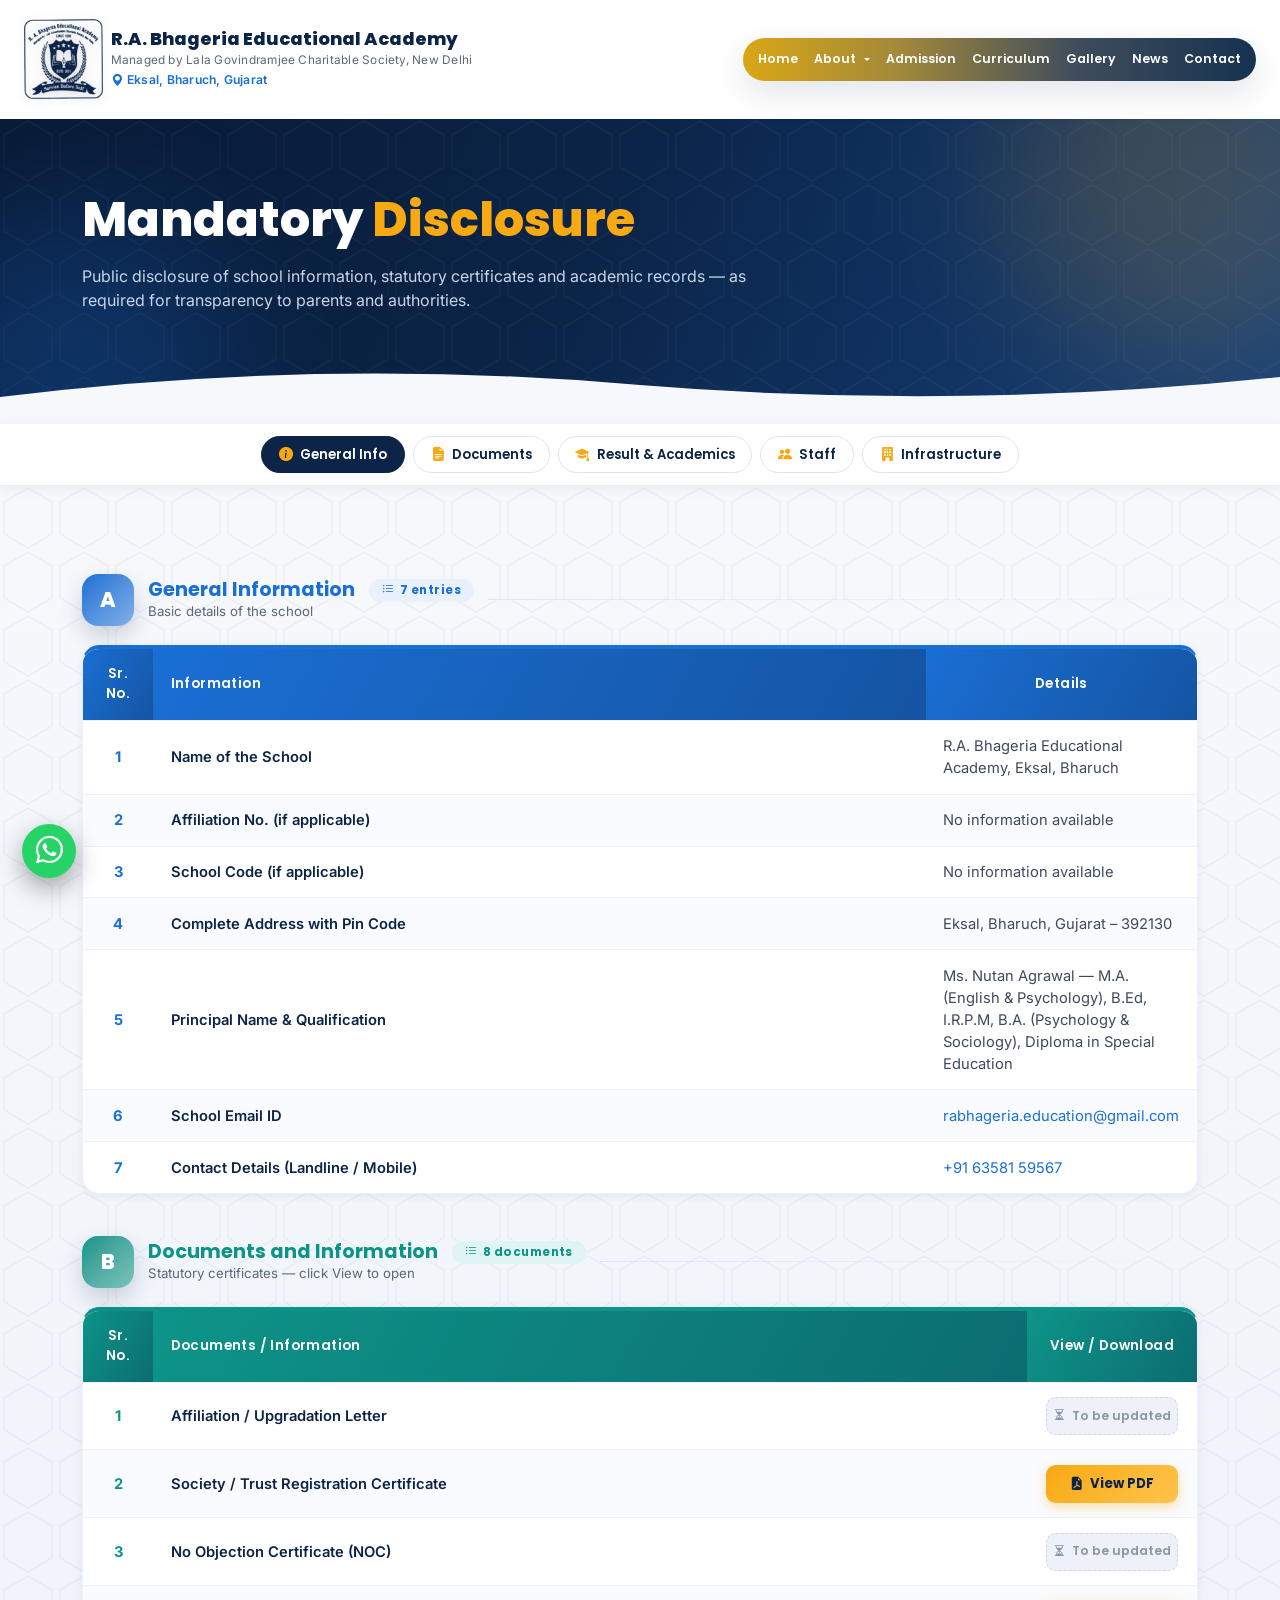
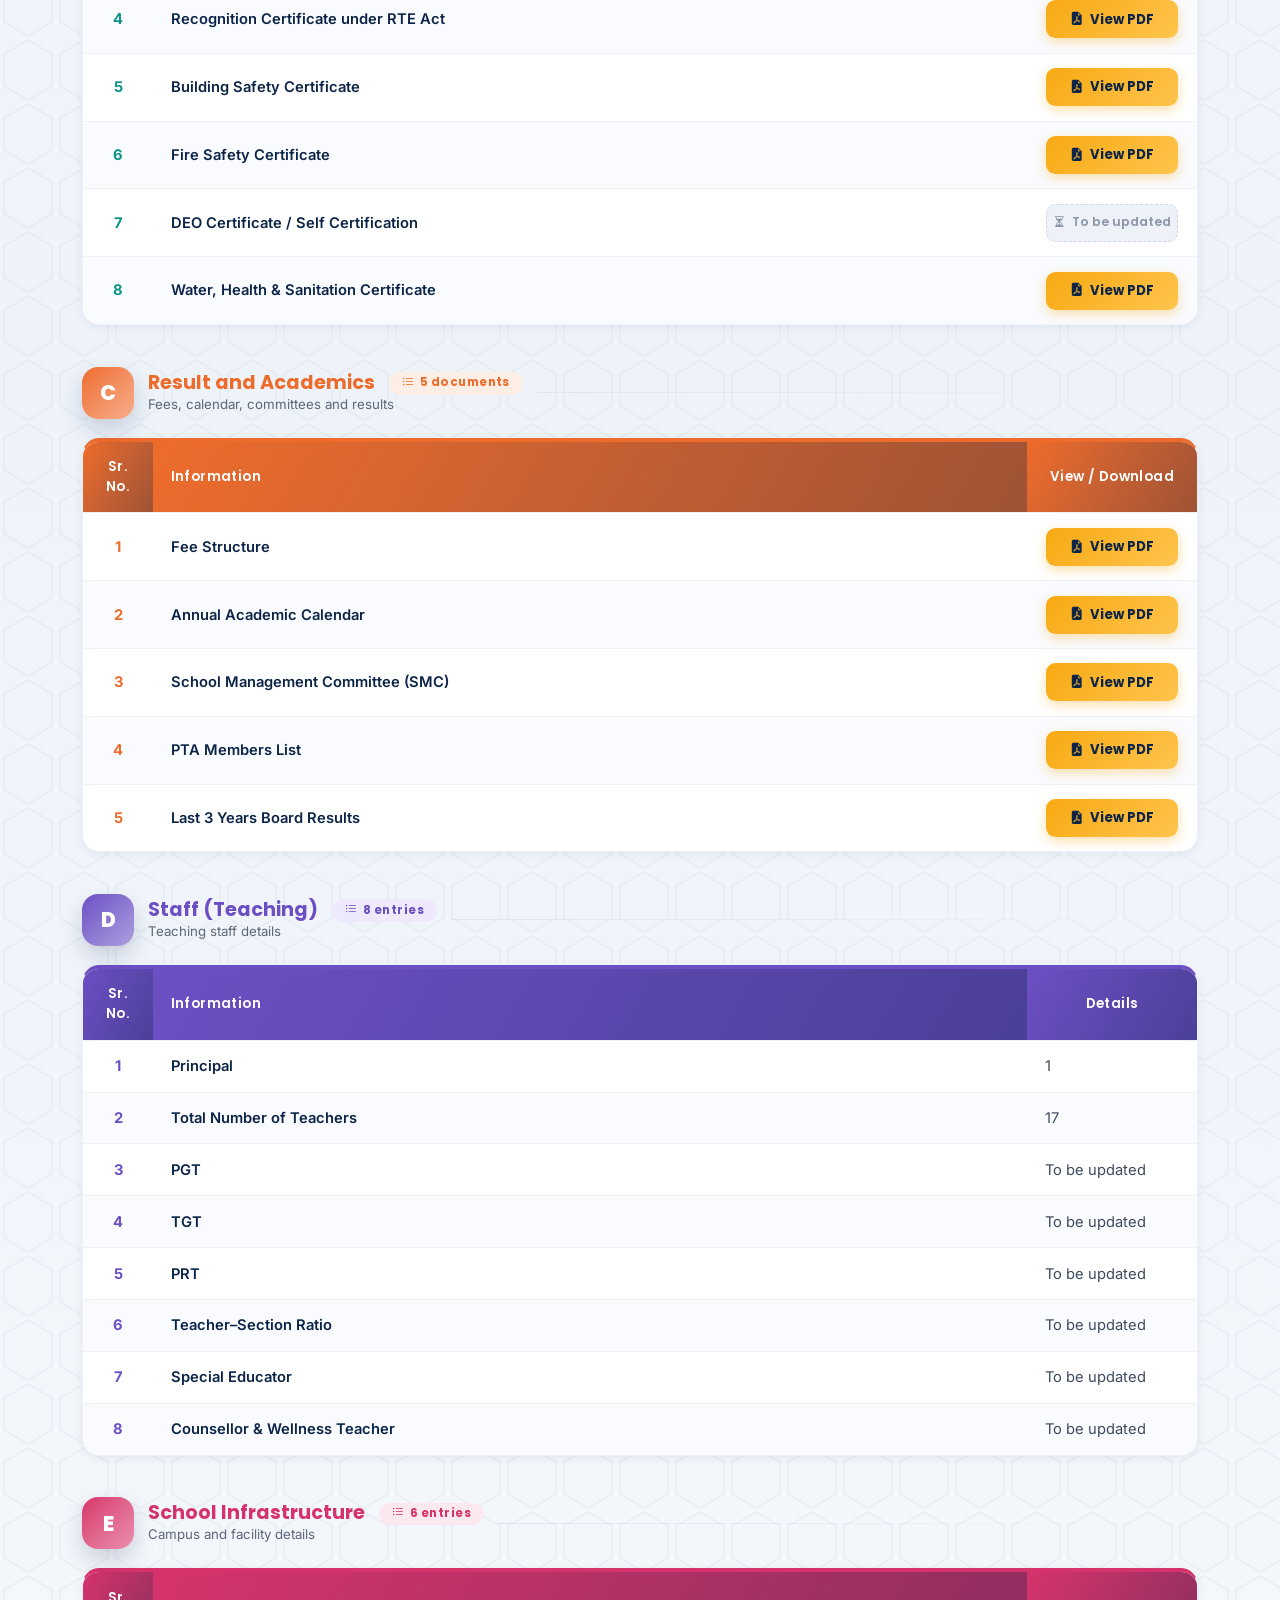
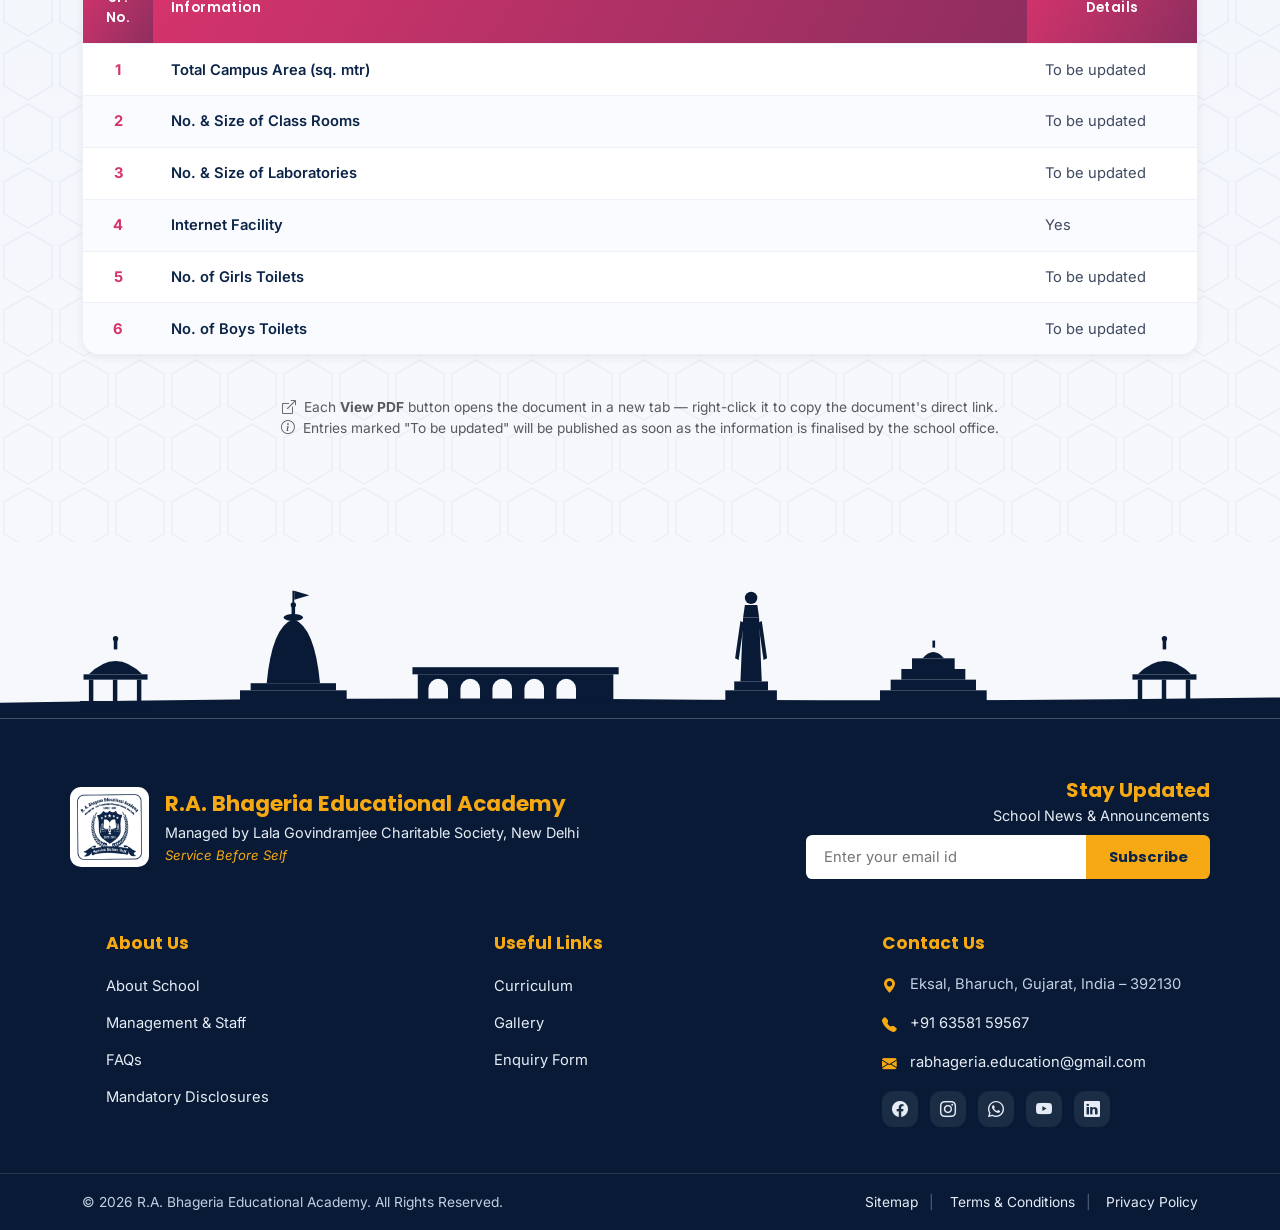
<file: disclosures.html>
<!DOCTYPE html>
<html lang="en">
<head>
<meta charset="UTF-8">
<meta name="viewport" content="width=device-width, initial-scale=1.0">
<title>Mandatory Disclosure | R.A. Bhageria Educational Academy, Eksal, Bharuch</title>
<meta name="description" content="Mandatory public disclosure of R.A. Bhageria Educational Academy, Eksal, Bharuch — school information, statutory certificates, fee structure, academic calendar and results.">

<!-- Bootstrap 5 (local) -->
<link href="assets/css/bootstrap.min.css" rel="stylesheet">
<!-- Bootstrap Icons (local) -->
<link rel="stylesheet" href="assets/css/bootstrap-icons.min.css">
<!-- Google Fonts -->
<link rel="preconnect" href="https://fonts.googleapis.com">
<link href="https://fonts.googleapis.com/css2?family=Poppins:wght@400;500;600;700;800&family=Inter:wght@400;500;600&display=swap" rel="stylesheet">

<!-- Shared site styles + page styles -->
<link rel="stylesheet" href="assets/css/style.css">
<link rel="stylesheet" href="assets/css/disclosures.css">
</head>
<body>

<!-- ================= NAVBAR ================= -->
<nav class="navbar navbar-expand-xl navbar-main sticky-top" id="mainNav">
  <div class="container-fluid px-3 px-lg-4">
    <a class="navbar-brand d-flex align-items-center gap-2 me-2" href="index.html">
      <img src="images/logo.png" alt="R.A. Bhageria Educational Academy logo" class="brand-logo">
      <div>
        <div class="brand-name">R.A. Bhageria Educational Academy</div>
        <div class="brand-tag">Managed by Lala Govindramjee Charitable Society, New Delhi</div>
        <div class="brand-loc"><i class="bi bi-geo-alt-fill me-1"></i>Eksal, Bharuch, Gujarat</div>
      </div>
    </a>
    <button class="navbar-toggler border-0" type="button" data-bs-toggle="offcanvas" data-bs-target="#mobileNav" aria-label="Menu">
      <i class="bi bi-list fs-2"></i>
    </button>
    <div class="collapse navbar-collapse justify-content-end d-none d-xl-flex">
      <div class="nav-strip">
        <ul class="navbar-nav align-items-center">
          <li class="nav-item"><a class="nav-link" href="index.html"><i class="bi bi-house-door-fill"></i>Home</a></li>
          <li class="nav-item dropdown">
            <a class="nav-link active dropdown-toggle" href="#" data-bs-toggle="dropdown"><i class="bi bi-people-fill"></i>About</a>
            <ul class="dropdown-menu">
              <li><a class="dropdown-item" href="about.html">About Us</a></li>
              <li><a class="dropdown-item" href="management-staff.html">Management &amp; Staff</a></li>
              <li><a class="dropdown-item" href="vision-mission.html">Vision &amp; Mission</a></li>
              <li><a class="dropdown-item" href="disclosures.html">Mandatory Disclosures</a></li>
              <li><a class="dropdown-item" href="about.html#faq">FAQs</a></li>
              <li><a class="dropdown-item" href="about.html#contact-us">Contact &amp; Location</a></li>
            </ul>
          </li>
          <li class="nav-item"><a class="nav-link" href="index.html#admission"><i class="bi bi-person-vcard-fill"></i>Admission</a></li>
          <li class="nav-item"><a class="nav-link" href="index.html#academics"><i class="bi bi-journal-bookmark-fill"></i>Curriculum</a></li>
          <li class="nav-item"><a class="nav-link" href="gallery.html"><i class="bi bi-images"></i>Gallery</a></li>
          <li class="nav-item"><a class="nav-link" href="index.html#news"><i class="bi bi-newspaper"></i>News</a></li>
          <li class="nav-item"><a class="nav-link" href="index.html#contact"><i class="bi bi-envelope-fill"></i>Contact</a></li>
        </ul>
      </div>
    </div>
  </div>
</nav>

<!-- Mobile offcanvas menu -->
<div class="offcanvas offcanvas-end" tabindex="-1" id="mobileNav">
  <div class="offcanvas-header">
    <h5 class="mb-0 font-display fw-bold" style="color:var(--navy)">Menu</h5>
    <button type="button" class="btn-close" data-bs-dismiss="offcanvas"></button>
  </div>
  <div class="offcanvas-body">
    <ul class="navbar-nav gap-1">
      <li class="nav-item"><a class="nav-link" href="index.html">Home</a></li>
      <li class="nav-item"><a class="nav-link" href="about.html">About Us</a></li>
      <li class="nav-item"><a class="nav-link" href="management-staff.html">Management &amp; Staff</a></li>
      <li class="nav-item"><a class="nav-link" href="vision-mission.html">Vision &amp; Mission</a></li>
      <li class="nav-item"><a class="nav-link" href="disclosures.html">Mandatory Disclosures</a></li>
      <li class="nav-item"><a class="nav-link" href="index.html#admission">Admission</a></li>
      <li class="nav-item"><a class="nav-link" href="index.html#academics">Curriculum</a></li>
      <li class="nav-item"><a class="nav-link" href="gallery.html">Gallery</a></li>
      <li class="nav-item"><a class="nav-link" href="index.html#news">News &amp; Events</a></li>
      <li class="nav-item"><a class="nav-link" href="index.html#contact">Contact Us</a></li>
    </ul>
  </div>
</div>

<!-- ================= PAGE HERO ================= -->
<header class="page-hero">
  <div class="ph-glow g1"></div>
  <div class="ph-glow g2"></div>
  <div class="container position-relative">
    <h1 class="reveal">Mandatory <span class="accent">Disclosure</span></h1>
    <p class="mt-3 reveal" data-delay="1">Public disclosure of school information, statutory certificates and academic records — as required for transparency to parents and authorities.</p>
  </div>
  <div class="ph-curve" aria-hidden="true">
    <svg viewBox="0 0 1440 70" preserveAspectRatio="none"><path d="M0,70 L0,42 Q360,2 720,30 Q1080,56 1440,22 L1440,70 Z" fill="#f6f8fc"/></svg>
  </div>
</header>

<!-- ================= SECTION SUB-NAV ================= -->
<div class="sub-nav">
  <div class="container">
    <div class="inner">
      <a href="#general" class="active"><i class="bi bi-info-circle-fill"></i> General Info</a>
      <a href="#documents"><i class="bi bi-file-earmark-text-fill"></i> Documents</a>
      <a href="#academics"><i class="bi bi-mortarboard-fill"></i> Result &amp; Academics</a>
      <a href="#staff"><i class="bi bi-people-fill"></i> Staff</a>
      <a href="#infra"><i class="bi bi-building-fill"></i> Infrastructure</a>
    </div>
  </div>
</div>

<!-- ================= DISCLOSURE TABLES ================= -->
<section class="section disc-sec">
  <div class="container position-relative">
    <div class="disc-block t-blue reveal" id="general">
      <div class="disc-head">
        <div class="letter" style="background:linear-gradient(135deg,#1a6fd4,#3b8bee)">A</div>
        <div>
          <h3>General Information <span class="chip"><i class="bi bi-list-ul"></i> 7 entries</span></h3>
          <div class="sub">Basic details of the school</div>
        </div>
        <span class="line"></span>
      </div>
      <div class="disc-card">
        <table class="disc-table">
          <thead><tr><th>Sr. No.</th><th>Information</th><th>Details</th></tr></thead>
          <tbody>
          <tr><td>1</td><td class="label">Name of the School</td><td class="val">R.A. Bhageria Educational Academy, Eksal, Bharuch</td></tr>
          <tr><td>2</td><td class="label">Affiliation No. (if applicable)</td><td class="val">No information available</td></tr>
          <tr><td>3</td><td class="label">School Code (if applicable)</td><td class="val">No information available</td></tr>
          <tr><td>4</td><td class="label">Complete Address with Pin Code</td><td class="val">Eksal, Bharuch, Gujarat – 392130</td></tr>
          <tr><td>5</td><td class="label">Principal Name &amp; Qualification</td><td class="val">Ms. Nutan Agrawal — M.A. (English &amp; Psychology), B.Ed, I.R.P.M, B.A. (Psychology &amp; Sociology), Diploma in Special Education</td></tr>
          <tr><td>6</td><td class="label">School Email ID</td><td class="val"><a href="mailto:rabhageria.education@gmail.com" style="color:var(--blue);text-decoration:none">rabhageria.education@gmail.com</a></td></tr>
          <tr><td>7</td><td class="label">Contact Details (Landline / Mobile)</td><td class="val"><a href="tel:+916358159567" style="color:var(--blue);text-decoration:none">+91 63581 59567</a></td></tr>
          </tbody>
        </table>
      </div>
    </div>

    <div class="disc-block t-teal reveal" id="documents">
      <div class="disc-head">
        <div class="letter" style="background:linear-gradient(135deg,#0d9488,#2dd4bf)">B</div>
        <div>
          <h3>Documents and Information <span class="chip"><i class="bi bi-list-ul"></i> 8 documents</span></h3>
          <div class="sub">Statutory certificates — click View to open</div>
        </div>
        <span class="line"></span>
      </div>
      <div class="disc-card">
        <table class="disc-table">
          <thead><tr><th>Sr. No.</th><th>Documents / Information</th><th>View / Download</th></tr></thead>
          <tbody>
          <tr><td>1</td><td class="label">Affiliation / Upgradation Letter</td><td class="act"><span class="status-pending"><i class="bi bi-hourglass-split"></i> To be updated</span></td></tr>
          <tr><td>2</td><td class="label">Society / Trust Registration Certificate</td><td class="act"><a class="btn-view" href="documents/trust-registration-certificate.pdf" target="_blank" rel="noopener" title="Opens the PDF in a new tab"><i class="bi bi-file-earmark-pdf-fill"></i> View PDF</a></td></tr>
          <tr><td>3</td><td class="label">No Objection Certificate (NOC)</td><td class="act"><span class="status-pending"><i class="bi bi-hourglass-split"></i> To be updated</span></td></tr>
          <tr><td>4</td><td class="label">Recognition Certificate under RTE Act</td><td class="act"><a class="btn-view" href="documents/recognition-certificate-rte.pdf" target="_blank" rel="noopener" title="Opens the PDF in a new tab"><i class="bi bi-file-earmark-pdf-fill"></i> View PDF</a></td></tr>
          <tr><td>5</td><td class="label">Building Safety Certificate</td><td class="act"><a class="btn-view" href="documents/building-safety-certificate.pdf" target="_blank" rel="noopener" title="Opens the PDF in a new tab"><i class="bi bi-file-earmark-pdf-fill"></i> View PDF</a></td></tr>
          <tr><td>6</td><td class="label">Fire Safety Certificate</td><td class="act"><a class="btn-view" href="documents/fire-safety-certificate.pdf" target="_blank" rel="noopener" title="Opens the PDF in a new tab"><i class="bi bi-file-earmark-pdf-fill"></i> View PDF</a></td></tr>
          <tr><td>7</td><td class="label">DEO Certificate / Self Certification</td><td class="act"><span class="status-pending"><i class="bi bi-hourglass-split"></i> To be updated</span></td></tr>
          <tr><td>8</td><td class="label">Water, Health &amp; Sanitation Certificate</td><td class="act"><a class="btn-view" href="documents/water-health-sanitation.pdf" target="_blank" rel="noopener" title="Opens the PDF in a new tab"><i class="bi bi-file-earmark-pdf-fill"></i> View PDF</a></td></tr>
          </tbody>
        </table>
      </div>
    </div>

    <div class="disc-block t-orange reveal" id="academics">
      <div class="disc-head">
        <div class="letter" style="background:linear-gradient(135deg,#ee6c2b,#f7a913)">C</div>
        <div>
          <h3>Result and Academics <span class="chip"><i class="bi bi-list-ul"></i> 5 documents</span></h3>
          <div class="sub">Fees, calendar, committees and results</div>
        </div>
        <span class="line"></span>
      </div>
      <div class="disc-card">
        <table class="disc-table">
          <thead><tr><th>Sr. No.</th><th>Information</th><th>View / Download</th></tr></thead>
          <tbody>
          <tr><td>1</td><td class="label">Fee Structure</td><td class="act"><a class="btn-view" href="documents/fee-structure.pdf" target="_blank" rel="noopener" title="Opens the PDF in a new tab"><i class="bi bi-file-earmark-pdf-fill"></i> View PDF</a></td></tr>
          <tr><td>2</td><td class="label">Annual Academic Calendar</td><td class="act"><a class="btn-view" href="documents/academic-calendar.pdf" target="_blank" rel="noopener" title="Opens the PDF in a new tab"><i class="bi bi-file-earmark-pdf-fill"></i> View PDF</a></td></tr>
          <tr><td>3</td><td class="label">School Management Committee (SMC)</td><td class="act"><a class="btn-view" href="documents/school-management-committee.pdf" target="_blank" rel="noopener" title="Opens the PDF in a new tab"><i class="bi bi-file-earmark-pdf-fill"></i> View PDF</a></td></tr>
          <tr><td>4</td><td class="label">PTA Members List</td><td class="act"><a class="btn-view" href="documents/pta-members.pdf" target="_blank" rel="noopener" title="Opens the PDF in a new tab"><i class="bi bi-file-earmark-pdf-fill"></i> View PDF</a></td></tr>
          <tr><td>5</td><td class="label">Last 3 Years Board Results</td><td class="act"><a class="btn-view" href="documents/board-results.pdf" target="_blank" rel="noopener" title="Opens the PDF in a new tab"><i class="bi bi-file-earmark-pdf-fill"></i> View PDF</a></td></tr>
          </tbody>
        </table>
      </div>
    </div>

    <div class="disc-block t-purple reveal" id="staff">
      <div class="disc-head">
        <div class="letter" style="background:linear-gradient(135deg,#6d4fc4,#9678e8)">D</div>
        <div>
          <h3>Staff (Teaching) <span class="chip"><i class="bi bi-list-ul"></i> 8 entries</span></h3>
          <div class="sub">Teaching staff details</div>
        </div>
        <span class="line"></span>
      </div>
      <div class="disc-card">
        <table class="disc-table">
          <thead><tr><th>Sr. No.</th><th>Information</th><th>Details</th></tr></thead>
          <tbody>
          <tr><td>1</td><td class="label">Principal</td><td class="val">1</td></tr>
          <tr><td>2</td><td class="label">Total Number of Teachers</td><td class="val">17</td></tr>
          <tr><td>3</td><td class="label">PGT</td><td class="val">To be updated</td></tr>
          <tr><td>4</td><td class="label">TGT</td><td class="val">To be updated</td></tr>
          <tr><td>5</td><td class="label">PRT</td><td class="val">To be updated</td></tr>
          <tr><td>6</td><td class="label">Teacher–Section Ratio</td><td class="val">To be updated</td></tr>
          <tr><td>7</td><td class="label">Special Educator</td><td class="val">To be updated</td></tr>
          <tr><td>8</td><td class="label">Counsellor &amp; Wellness Teacher</td><td class="val">To be updated</td></tr>
          </tbody>
        </table>
      </div>
    </div>

    <div class="disc-block t-rose reveal" id="infra">
      <div class="disc-head">
        <div class="letter" style="background:linear-gradient(135deg,#d6336c,#f783ac)">E</div>
        <div>
          <h3>School Infrastructure <span class="chip"><i class="bi bi-list-ul"></i> 6 entries</span></h3>
          <div class="sub">Campus and facility details</div>
        </div>
        <span class="line"></span>
      </div>
      <div class="disc-card">
        <table class="disc-table">
          <thead><tr><th>Sr. No.</th><th>Information</th><th>Details</th></tr></thead>
          <tbody>
          <tr><td>1</td><td class="label">Total Campus Area (sq. mtr)</td><td class="val">To be updated</td></tr>
          <tr><td>2</td><td class="label">No. &amp; Size of Class Rooms</td><td class="val">To be updated</td></tr>
          <tr><td>3</td><td class="label">No. &amp; Size of Laboratories</td><td class="val">To be updated</td></tr>
          <tr><td>4</td><td class="label">Internet Facility</td><td class="val">Yes</td></tr>
          <tr><td>5</td><td class="label">No. of Girls Toilets</td><td class="val">To be updated</td></tr>
          <tr><td>6</td><td class="label">No. of Boys Toilets</td><td class="val">To be updated</td></tr>
          </tbody>
        </table>
      </div>
    </div>

    <p class="text-center text-muted reveal" style="font-size:.86rem;margin-top:1.5rem">
      <i class="bi bi-box-arrow-up-right me-1"></i> Each <b>View PDF</b> button opens the document in a new tab — right-click it to copy the document's direct link.<br>
      <i class="bi bi-info-circle me-1"></i> Entries marked "To be updated" will be published as soon as the information is finalised by the school office.
    </p>
  </div>
</section>


<!-- ================= GUJARAT HERITAGE BAND + FOOTER ================= -->
<div class="gujarat-band" aria-hidden="true">
<svg xmlns="http://www.w3.org/2000/svg" viewBox="0 0 1440 200" preserveAspectRatio="xMidYMax slice">
  <g fill="#081a35">
    <!-- ground -->
    <path d="M0,200 L0,182 Q360,175 720,178 Q1080,181 1440,176 L1440,200 Z"/>

    <!-- chhatri pavilion (left) -->
    <g>
      <path d="M100,150 Q130,120 160,150 Z"/>
      <rect x="128" y="112" width="4" height="10"/>
      <circle cx="130" cy="110" r="3"/>
      <rect x="94" y="150" width="72" height="6"/>
      <rect x="100" y="156" width="5" height="26"/>
      <rect x="127" y="156" width="5" height="26"/>
      <rect x="154" y="156" width="5" height="26"/>
      <rect x="90" y="180" width="80" height="6"/>
    </g>

    <!-- temple shikhara -->
    <g>
      <rect x="270" y="168" width="120" height="16"/>
      <rect x="282" y="160" width="96" height="8"/>
      <path d="M300,160 Q306,96 330,88 Q354,96 360,160 Z"/>
      <ellipse cx="330" cy="86" rx="11" ry="4"/>
      <rect x="328" y="74" width="4" height="10"/>
      <circle cx="330" cy="72" r="3"/>
      <rect x="329" y="56" width="2" height="16"/>
      <polygon points="331,56 348,61 331,66"/>
    </g>

    <!-- stepwell arcade -->
    <g>
      <rect x="464" y="142" width="232" height="8"/>
      <path fill-rule="evenodd" d="M470,182 L470,150 L690,150 L690,182 Z
        M482,182 L482,166 A11,11 0 0 1 504,166 L504,182 Z
        M518,182 L518,166 A11,11 0 0 1 540,166 L540,182 Z
        M554,182 L554,166 A11,11 0 0 1 576,166 L576,182 Z
        M590,182 L590,166 A11,11 0 0 1 612,166 L612,182 Z
        M626,182 L626,166 A11,11 0 0 1 648,166 L648,182 Z"/>
    </g>

    <!-- Statue of Unity -->
    <g>
      <rect x="816" y="168" width="58" height="16"/>
      <rect x="826" y="158" width="38" height="10"/>
      <polygon points="833,158 857,158 854,86 836,86"/>
      <polygon points="836,86 854,86 852,72 838,72"/>
      <circle cx="845" cy="64" r="7"/>
      <polygon points="833,90 827,132 831,134 837,92"/>
      <polygon points="857,90 863,132 859,134 853,92"/>
    </g>

    <!-- sun-temple stepped structure -->
    <g>
      <rect x="990" y="168" width="120" height="16"/>
      <rect x="1002" y="156" width="96" height="12"/>
      <rect x="1014" y="144" width="72" height="12"/>
      <rect x="1026" y="132" width="48" height="12"/>
      <path d="M1038,132 Q1050,118 1062,132 Z"/>
      <rect x="1049" y="112" width="3" height="8"/>
    </g>

    <!-- chhatri pavilion (right) -->
    <g>
      <path d="M1280,150 Q1310,120 1340,150 Z"/>
      <rect x="1308" y="112" width="4" height="10"/>
      <circle cx="1310" cy="110" r="3"/>
      <rect x="1274" y="150" width="72" height="6"/>
      <rect x="1280" y="156" width="5" height="26"/>
      <rect x="1307" y="156" width="5" height="26"/>
      <rect x="1334" y="156" width="5" height="26"/>
      <rect x="1270" y="180" width="80" height="6"/>
    </g>
  </g>
</svg>
</div>

<footer id="contact">
  <div class="container foot-head">
    <div class="row g-4 align-items-center">
      <div class="col-lg-7">
        <div class="d-flex align-items-center gap-3">
          <div class="foot-logo-card"><img src="images/logo.png" alt="School crest"></div>
          <div>
            <div class="foot-brand">R.A. Bhageria Educational Academy</div>
            <div class="foot-society">Managed by Lala Govindramjee Charitable Society, New Delhi</div>
            <div class="foot-motto">Service Before Self</div>
          </div>
        </div>
      </div>
      <div class="col-lg-5 text-lg-end">
        <div class="foot-news-title">Stay Updated</div>
        <div class="foot-news-sub">School News &amp; Announcements</div>
        <form class="newsletter mt-2" onsubmit="return subscribeNews(event, this)">
          <input type="email" required placeholder="Enter your email id" aria-label="Email address">
          <button type="submit">Subscribe</button>
        </form>
      </div>
    </div>
  </div>
  <div class="container foot-mid">
    <div class="row g-4">
      <div class="col-md-4 ps-md-5">
        <h6>About Us</h6>
        <ul class="foot-links p-0">
          <li><a href="about.html#welcome">About School</a></li>
          <li><a href="management-staff.html">Management &amp; Staff</a></li>
          <li><a href="about.html#faq">FAQs</a></li>
          <li><a href="disclosures.html">Mandatory Disclosures</a></li>
        </ul>
      </div>
      <div class="col-md-4 ps-md-5">
        <h6>Useful Links</h6>
        <ul class="foot-links p-0">
          <li><a href="index.html#academics">Curriculum</a></li>
          <li><a href="gallery.html">Gallery</a></li>
          <li><a href="about.html#contact-us">Enquiry Form</a></li>
        </ul>
      </div>
      <div class="col-md-4 ps-md-5">
        <h6>Contact Us</h6>
        <ul class="foot-contact p-0">
          <li><i class="bi bi-geo-alt-fill"></i><span>Eksal, Bharuch, Gujarat, India – 392130</span></li>
          <li><i class="bi bi-telephone-fill"></i><span><a href="tel:+916358159567">+91 63581 59567</a></span></li>
          <li><i class="bi bi-envelope-fill"></i><span><a href="mailto:rabhageria.education@gmail.com">rabhageria.education@gmail.com</a></span></li>
        </ul>
        <div class="foot-social mt-2">
          <a href="#" aria-label="Facebook"><i class="bi bi-facebook"></i></a>
          <a href="#" aria-label="Instagram"><i class="bi bi-instagram"></i></a>
          <a href="https://wa.me/916358159567" aria-label="WhatsApp"><i class="bi bi-whatsapp"></i></a>
          <a href="#" aria-label="YouTube"><i class="bi bi-youtube"></i></a>
          <a href="#" aria-label="LinkedIn"><i class="bi bi-linkedin"></i></a>
        </div>
      </div>
    </div>
  </div>
  <div class="foot-bottom">
    <div class="container d-flex flex-wrap justify-content-between align-items-center gap-2">
      <span>© 2026 R.A. Bhageria Educational Academy. All Rights Reserved.</span>
      <span class="foot-legal">
        <a href="#">Sitemap</a><em>|</em>
        <a href="#">Terms &amp; Conditions</a><em>|</em>
        <a href="#">Privacy Policy</a>
      </span>
    </div>
  </div>
</footer>

<a class="wa-float" href="https://wa.me/916358159567" target="_blank" rel="noopener" aria-label="Chat on WhatsApp"><i class="bi bi-whatsapp"></i></a>
<button id="toTop" aria-label="Back to top"><i class="bi bi-arrow-up"></i></button>

<!-- Bootstrap JS (local) -->
<script src="assets/js/bootstrap.bundle.min.js"></script>
<script src="assets/js/main.js"></script>
<script>
// ---------- Sub-nav highlight ----------
(function(){
  const links = [...document.querySelectorAll('.sub-nav a')];
  const secs = links.map(a => document.querySelector(a.getAttribute('href'))).filter(Boolean);
  window.addEventListener('scroll', () => {
    const y = window.scrollY + 240;
    let idx = 0;
    secs.forEach((s, i) => { if (s.offsetTop <= y) idx = i; });
    links.forEach((a, i) => a.classList.toggle('active', i === idx));
  });
})();
</script>
</body>
</html>
</file>
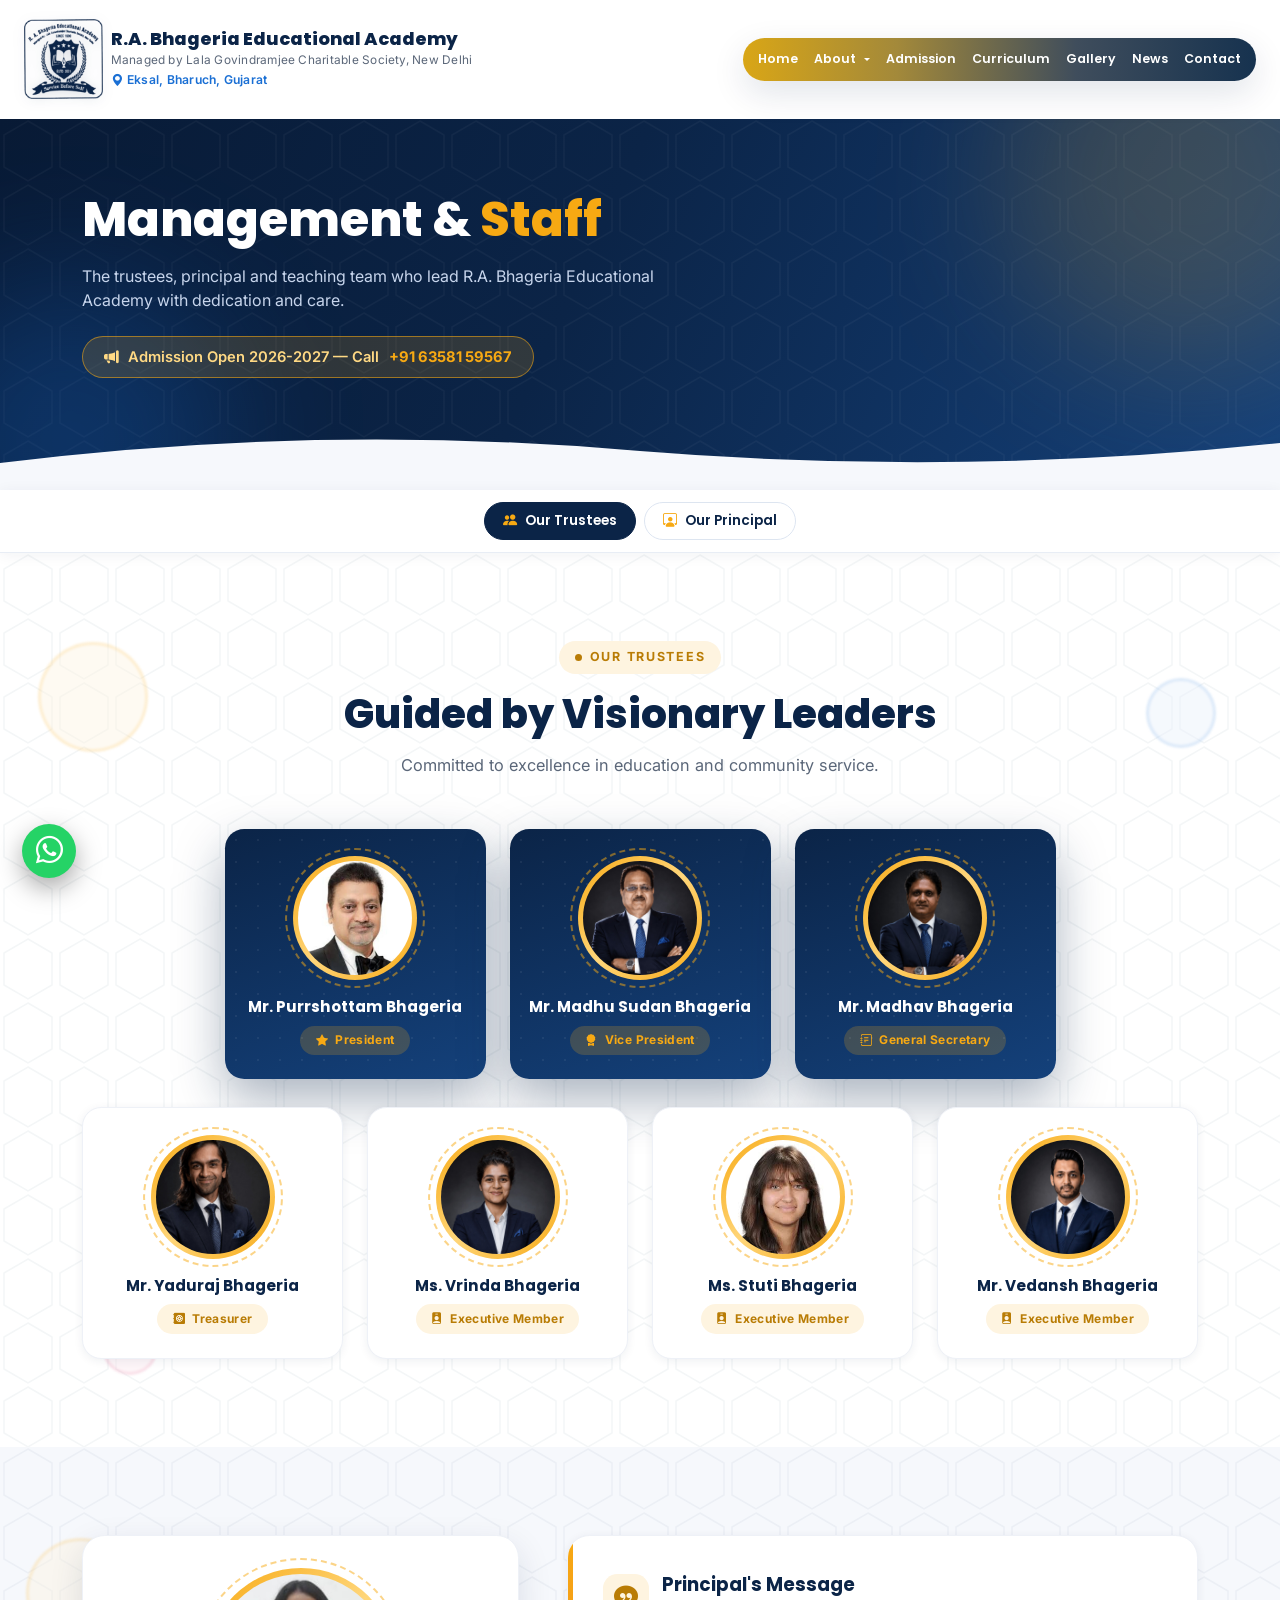
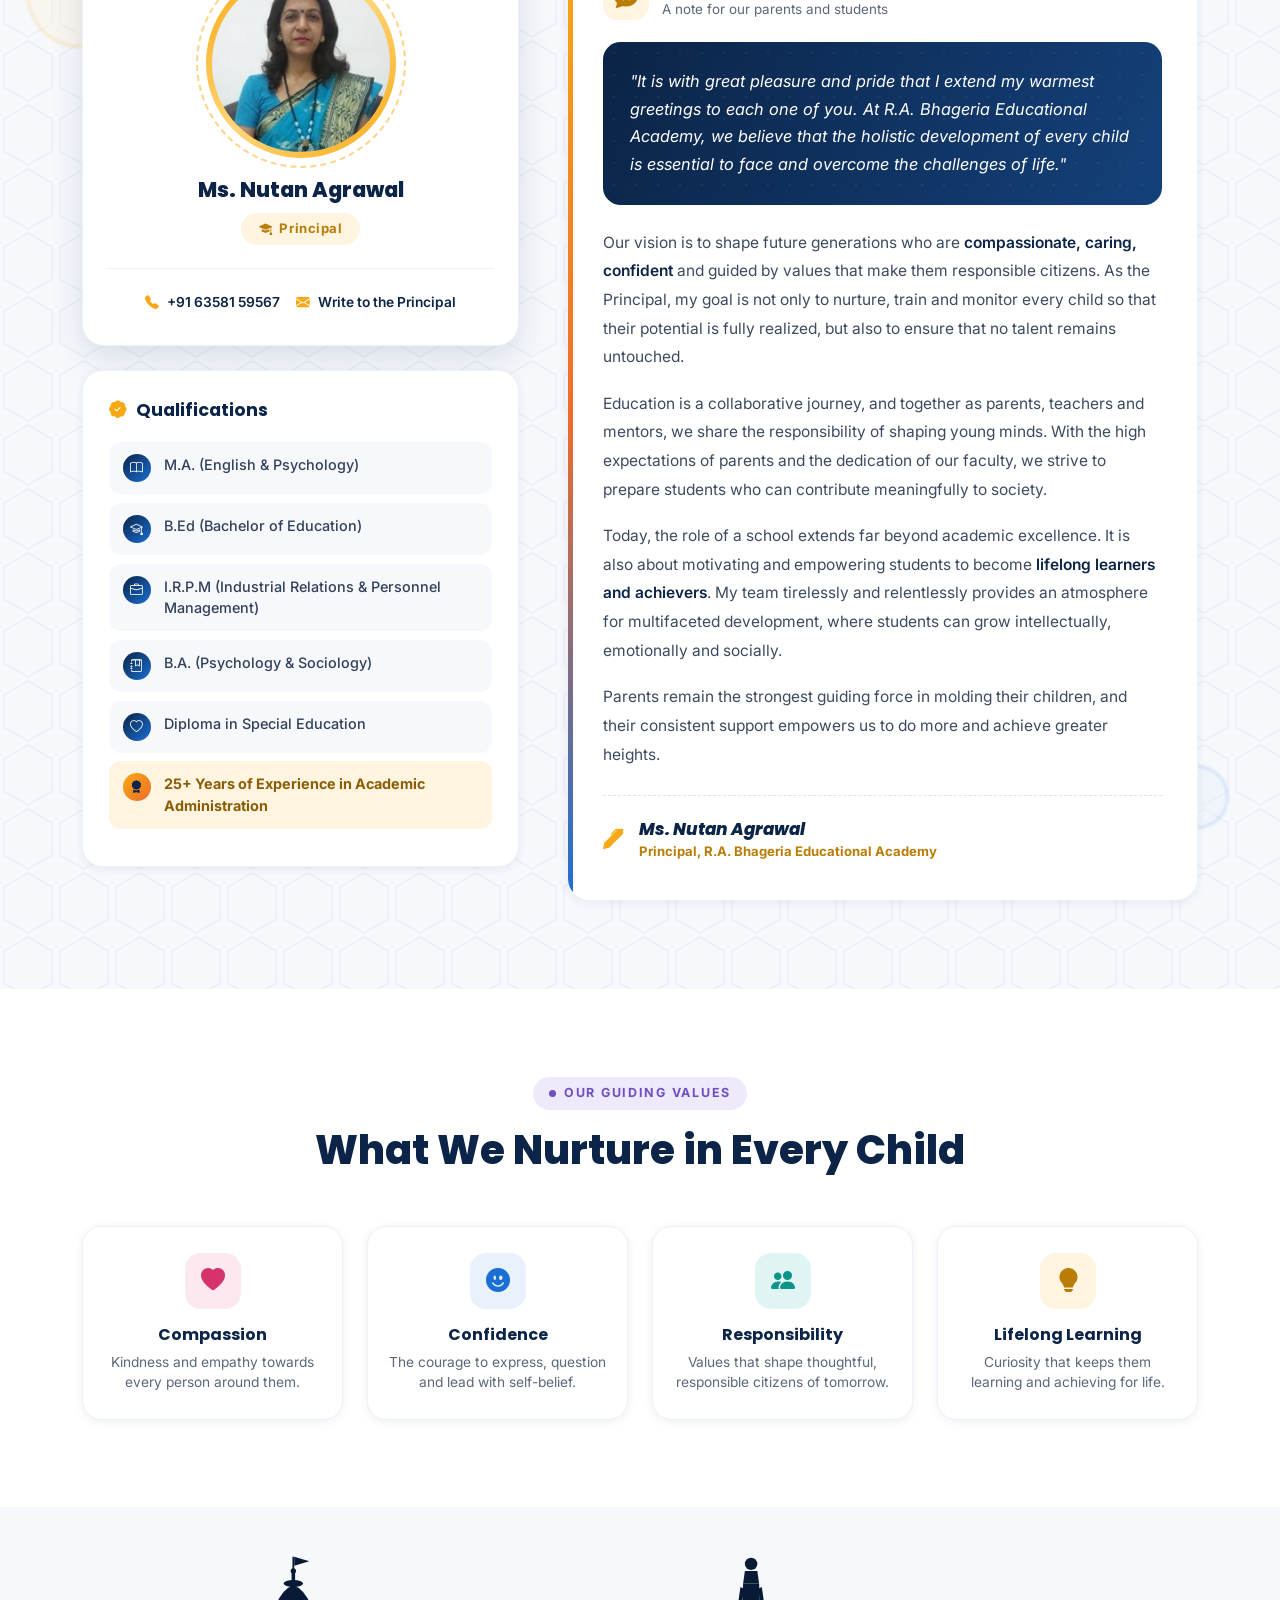
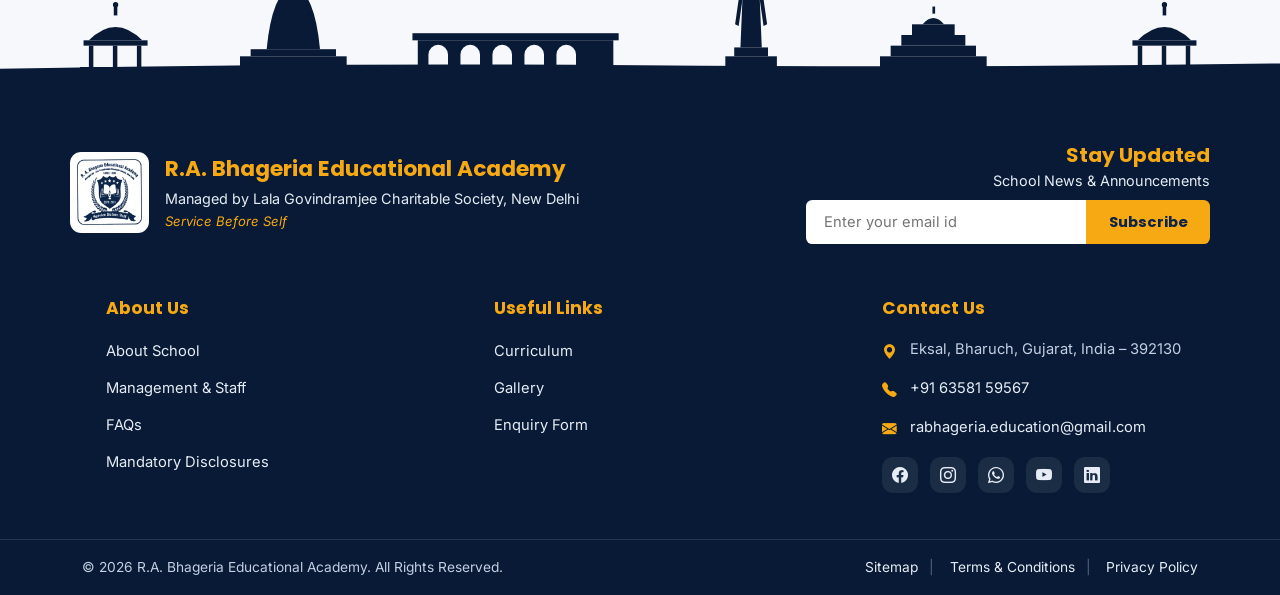
<file: management-staff.html>
<!DOCTYPE html>
<html lang="en">
<head>
<meta charset="UTF-8">
<meta name="viewport" content="width=device-width, initial-scale=1.0">
<title>Management &amp; Staff | R.A. Bhageria Educational Academy, Eksal, Bharuch</title>
<meta name="description" content="Trustees, Principal Ms. Nutan Agrawal, and the teaching and administrative team of R.A. Bhageria Educational Academy, Eksal, Bharuch.">

<!-- Bootstrap 5 (local) -->
<link href="assets/css/bootstrap.min.css" rel="stylesheet">
<!-- Bootstrap Icons (local) -->
<link rel="stylesheet" href="assets/css/bootstrap-icons.min.css">
<!-- Google Fonts -->
<link rel="preconnect" href="https://fonts.googleapis.com">
<link href="https://fonts.googleapis.com/css2?family=Poppins:wght@400;500;600;700;800&family=Inter:wght@400;500;600&display=swap" rel="stylesheet">

<!-- Shared site styles + page styles -->
<link rel="stylesheet" href="assets/css/style.css">
<link rel="stylesheet" href="assets/css/management-staff.css">
</head>
<body>

<!-- ================= NAVBAR ================= -->
<nav class="navbar navbar-expand-xl navbar-main sticky-top" id="mainNav">
  <div class="container-fluid px-3 px-lg-4">
    <a class="navbar-brand d-flex align-items-center gap-2 me-2" href="index.html">
      <img src="images/logo.png" alt="R.A. Bhageria Educational Academy logo" class="brand-logo">
      <div>
        <div class="brand-name">R.A. Bhageria Educational Academy</div>
        <div class="brand-tag">Managed by Lala Govindramjee Charitable Society, New Delhi</div>
        <div class="brand-loc"><i class="bi bi-geo-alt-fill me-1"></i>Eksal, Bharuch, Gujarat</div>
      </div>
    </a>
    <button class="navbar-toggler border-0" type="button" data-bs-toggle="offcanvas" data-bs-target="#mobileNav" aria-label="Menu">
      <i class="bi bi-list fs-2"></i>
    </button>
    <div class="collapse navbar-collapse justify-content-end d-none d-xl-flex">
      <div class="nav-strip">
        <ul class="navbar-nav align-items-center">
          <li class="nav-item"><a class="nav-link" href="index.html"><i class="bi bi-house-door-fill"></i>Home</a></li>
          <li class="nav-item dropdown">
            <a class="nav-link active dropdown-toggle" href="#" data-bs-toggle="dropdown"><i class="bi bi-people-fill"></i>About</a>
            <ul class="dropdown-menu">
              <li><a class="dropdown-item" href="about.html">About Us</a></li>
              <li><a class="dropdown-item" href="management-staff.html">Management &amp; Staff</a></li>
              <li><a class="dropdown-item" href="vision-mission.html">Vision &amp; Mission</a></li>
              <li><a class="dropdown-item" href="disclosures.html">Mandatory Disclosures</a></li>
              <li><a class="dropdown-item" href="about.html#faq">FAQs</a></li>
              <li><a class="dropdown-item" href="about.html#contact-us">Contact &amp; Location</a></li>
            </ul>
          </li>
          <li class="nav-item"><a class="nav-link" href="index.html#admission"><i class="bi bi-person-vcard-fill"></i>Admission</a></li>
          <li class="nav-item"><a class="nav-link" href="index.html#academics"><i class="bi bi-journal-bookmark-fill"></i>Curriculum</a></li>
          <li class="nav-item"><a class="nav-link" href="gallery.html"><i class="bi bi-images"></i>Gallery</a></li>
          <li class="nav-item"><a class="nav-link" href="index.html#news"><i class="bi bi-newspaper"></i>News</a></li>
          <li class="nav-item"><a class="nav-link" href="index.html#contact"><i class="bi bi-envelope-fill"></i>Contact</a></li>
        </ul>
      </div>
    </div>
  </div>
</nav>

<!-- Mobile offcanvas menu -->
<div class="offcanvas offcanvas-end" tabindex="-1" id="mobileNav">
  <div class="offcanvas-header">
    <h5 class="mb-0 font-display fw-bold" style="color:var(--navy)">Menu</h5>
    <button type="button" class="btn-close" data-bs-dismiss="offcanvas"></button>
  </div>
  <div class="offcanvas-body">
    <ul class="navbar-nav gap-1">
      <li class="nav-item"><a class="nav-link" href="index.html">Home</a></li>
      <li class="nav-item"><a class="nav-link" href="about.html">About Us</a></li>
      <li class="nav-item"><a class="nav-link active" href="management-staff.html">Management &amp; Staff</a></li>
      <li class="nav-item"><a class="nav-link" href="vision-mission.html">Vision &amp; Mission</a></li>
      <li class="nav-item"><a class="nav-link" href="disclosures.html">Mandatory Disclosures</a></li>
      <li class="nav-item"><a class="nav-link" href="index.html#admission">Admission</a></li>
      <li class="nav-item"><a class="nav-link" href="index.html#academics">Curriculum</a></li>
      <li class="nav-item"><a class="nav-link" href="gallery.html">Gallery</a></li>
      <li class="nav-item"><a class="nav-link" href="index.html#news">News &amp; Events</a></li>
      <li class="nav-item"><a class="nav-link" href="index.html#contact">Contact Us</a></li>
    </ul>
  </div>
</div>

<!-- ================= PAGE HERO ================= -->
<header class="page-hero">
  <div class="ph-glow g1"></div>
  <div class="ph-glow g2"></div>
  <div class="container position-relative">
    <h1 class="reveal">Management &amp; <span class="accent">Staff</span></h1>
    <p class="mt-3 reveal" data-delay="1">The trustees, principal and teaching team who lead R.A. Bhageria Educational Academy with dedication and care.</p>
    <div class="admission-chip mt-4 reveal" data-delay="2">
      <i class="bi bi-megaphone-fill"></i> Admission Open 2026-2027 — Call <a href="tel:+916358159567">+91 63581 59567</a>
    </div>
  </div>
  <div class="ph-curve" aria-hidden="true">
    <svg viewBox="0 0 1440 70" preserveAspectRatio="none"><path d="M0,70 L0,42 Q360,2 720,30 Q1080,56 1440,22 L1440,70 Z" fill="#f6f8fc"/></svg>
  </div>
</header>

<!-- ================= SECTION SUB-NAV ================= -->
<div class="sub-nav">
  <div class="container">
    <div class="inner">
      <a href="#trustees" class="active"><i class="bi bi-people-fill"></i> Our Trustees</a>
      <a href="#principal"><i class="bi bi-person-workspace"></i> Our Principal</a>
    </div>
  </div>
</div>

<section class="section trustees-sec" id="trustees">
  <span class="tshape ts1"></span>
  <span class="tshape ts2"></span>
  <span class="tshape ts3"></span>
  <div class="container position-relative">
    <div class="section-head reveal">
      <span class="eyebrow c-gold"><span class="dot"></span> Our Trustees</span>
      <h2 class="section-title">Guided by Visionary Leaders</h2>
      <p class="section-sub">Committed to excellence in education and community service.</p>
    </div>

    <!-- Founding brothers -->
    <div class="row g-4 justify-content-center">
      <div class="col-6 col-md-4 col-lg-3 reveal">
        <div class="trustee-card featured">
          <div class="trustee-photo">
            <span class="ring-anim"></span>
            <img src="images/trustees/purrshottam-bhageria.jpg" alt="Mr. Purrshottam Bhageria" onerror="this.style.display='none';this.nextElementSibling.style.display='flex'">
            <div class="trustee-fallback">PB</div>
          </div>
          <h5>Mr. Purrshottam Bhageria</h5>
          <div class="role"><i class="bi bi-star-fill"></i> President</div>
        </div>
      </div>
      <div class="col-6 col-md-4 col-lg-3 reveal" data-delay="1">
        <div class="trustee-card featured">
          <div class="trustee-photo">
            <span class="ring-anim"></span>
            <img src="images/trustees/madhu-sudan-bhageria.jpg" alt="Mr. Madhu Sudan Bhageria" onerror="this.style.display='none';this.nextElementSibling.style.display='flex'">
            <div class="trustee-fallback">MB</div>
          </div>
          <h5>Mr. Madhu Sudan Bhageria</h5>
          <div class="role"><i class="bi bi-award-fill"></i> Vice President</div>
        </div>
      </div>
      <div class="col-6 col-md-4 col-lg-3 reveal" data-delay="2">
        <div class="trustee-card featured">
          <div class="trustee-photo">
            <span class="ring-anim"></span>
            <img src="images/trustees/madhav-bhageria.jpg" alt="Mr. Madhav Bhageria" onerror="this.style.display='none';this.nextElementSibling.style.display='flex'">
            <div class="trustee-fallback">MB</div>
          </div>
          <h5>Mr. Madhav Bhageria</h5>
          <div class="role"><i class="bi bi-journal-text"></i> General Secretary</div>
        </div>
      </div>
    </div>

    <!-- Treasurer &amp; executive members -->
    <div class="row g-4 justify-content-center mt-1">
      <div class="col-6 col-md-4 col-lg-3 reveal">
        <div class="trustee-card">
          <div class="trustee-photo">
            <span class="ring-anim"></span>
            <img src="images/trustees/yaduraj-bhageria.jpg" alt="Mr. Yaduraj Bhageria" onerror="this.style.display='none';this.nextElementSibling.style.display='flex'">
            <div class="trustee-fallback">YB</div>
          </div>
          <h5>Mr. Yaduraj Bhageria</h5>
          <div class="role"><i class="bi bi-safe2-fill"></i> Treasurer</div>
        </div>
      </div>
      <div class="col-6 col-md-4 col-lg-3 reveal" data-delay="1">
        <div class="trustee-card">
          <div class="trustee-photo">
            <span class="ring-anim"></span>
            <img src="images/trustees/vrinda-bhageria.jpg" alt="Ms. Vrinda Bhageria" onerror="this.style.display='none';this.nextElementSibling.style.display='flex'">
            <div class="trustee-fallback">VB</div>
          </div>
          <h5>Ms. Vrinda Bhageria</h5>
          <div class="role"><i class="bi bi-person-badge-fill"></i> Executive Member</div>
        </div>
      </div>
      <div class="col-6 col-md-4 col-lg-3 reveal" data-delay="2">
        <div class="trustee-card">
          <div class="trustee-photo">
            <span class="ring-anim"></span>
            <img src="images/trustees/stuti-bhageria.jpg" alt="Ms. Stuti Bhageria" onerror="this.style.display='none';this.nextElementSibling.style.display='flex'">
            <div class="trustee-fallback">SB</div>
          </div>
          <h5>Ms. Stuti Bhageria</h5>
          <div class="role"><i class="bi bi-person-badge-fill"></i> Executive Member</div>
        </div>
      </div>
      <div class="col-6 col-md-4 col-lg-3 reveal" data-delay="3">
        <div class="trustee-card">
          <div class="trustee-photo">
            <span class="ring-anim"></span>
            <img src="images/trustees/vedansh-bhageria.jpg" alt="Mr. Vedansh Bhageria" onerror="this.style.display='none';this.nextElementSibling.style.display='flex'">
            <div class="trustee-fallback">VB</div>
          </div>
          <h5>Mr. Vedansh Bhageria</h5>
          <div class="role"><i class="bi bi-person-badge-fill"></i> Executive Member</div>
        </div>
      </div>
    </div>
  </div>
</section>

<section class="section principal-sec" id="principal">
  <span class="pshape ps1"></span>
  <span class="pshape ps2"></span>
  <div class="container position-relative">
    <div class="row g-4 g-lg-5">

      <!-- Left: profile + qualifications -->
      <div class="col-lg-5">
        <div class="profile-card reveal">
          <div class="profile-photo">
            <span class="ring-anim"></span>
            <img src="images/principal.jpg" alt="Ms. Nutan Agrawal, Principal" onerror="this.style.display='none';this.nextElementSibling.style.display='flex'">
            <div class="profile-fallback">NA</div>
          </div>
          <h3>Ms. Nutan Agrawal</h3>
          <div class="desig"><i class="bi bi-mortarboard-fill"></i> Principal</div>
          <div class="profile-contact">
            <a href="tel:+916358159567"><i class="bi bi-telephone-fill"></i> +91 63581 59567</a>
            <a href="mailto:rabhageria.education@gmail.com"><i class="bi bi-envelope-fill"></i> Write to the Principal</a>
          </div>
        </div>

        <div class="qual-box mt-4 reveal" data-delay="1">
          <h4><i class="bi bi-patch-check-fill"></i> Qualifications</h4>
          <ul class="qual-list">
            <li><span class="qic"><i class="bi bi-book"></i></span> M.A. (English &amp; Psychology)</li>
            <li><span class="qic"><i class="bi bi-mortarboard"></i></span> B.Ed (Bachelor of Education)</li>
            <li><span class="qic"><i class="bi bi-briefcase"></i></span> I.R.P.M (Industrial Relations &amp; Personnel Management)</li>
            <li><span class="qic"><i class="bi bi-journal-bookmark"></i></span> B.A. (Psychology &amp; Sociology)</li>
            <li><span class="qic"><i class="bi bi-heart"></i></span> Diploma in Special Education</li>
            <li><span class="qic"><i class="bi bi-award-fill"></i></span> 25+ Years of Experience in Academic Administration</li>
          </ul>
        </div>
      </div>

      <!-- Right: message -->
      <div class="col-lg-7">
        <div class="msg-card reveal" data-delay="1">
          <div class="msg-head">
            <div class="qm"><i class="bi bi-chat-quote-fill"></i></div>
            <div>
              <h4>Principal's Message</h4>
              <span>A note for our parents and students</span>
            </div>
          </div>

          <div class="msg-lead">
            <span>"It is with great pleasure and pride that I extend my warmest greetings to each one of you. At R.A. Bhageria Educational Academy, we believe that the holistic development of every child is essential to face and overcome the challenges of life."</span>
          </div>

          <p>Our vision is to shape future generations who are <span class="hl">compassionate, caring, confident</span> and guided by values that make them responsible citizens. As the Principal, my goal is not only to nurture, train and monitor every child so that their potential is fully realized, but also to ensure that no talent remains untouched.</p>

          <p>Education is a collaborative journey, and together as parents, teachers and mentors, we share the responsibility of shaping young minds. With the high expectations of parents and the dedication of our faculty, we strive to prepare students who can contribute meaningfully to society.</p>

          <p>Today, the role of a school extends far beyond academic excellence. It is also about motivating and empowering students to become <span class="hl">lifelong learners and achievers</span>. My team tirelessly and relentlessly provides an atmosphere for multifaceted development, where students can grow intellectually, emotionally and socially.</p>

          <p class="mb-0">Parents remain the strongest guiding force in molding their children, and their consistent support empowers us to do more and achieve greater heights.</p>

          <div class="signature">
            <i class="bi bi-pen-fill" style="color:var(--gold);font-size:1.3rem"></i>
            <div>
              <div class="sig-name">Ms. Nutan Agrawal</div>
              <div class="sig-role">Principal, R.A. Bhageria Educational Academy</div>
            </div>
          </div>
        </div>
      </div>

    </div>
  </div>
</section>

<!-- ================= GUIDING VALUES ================= -->
<section class="section" style="background:#fff">
  <div class="container">
    <div class="section-head reveal">
      <span class="eyebrow c-purple"><span class="dot"></span> Our Guiding Values</span>
      <h2 class="section-title">What We Nurture in Every Child</h2>
    </div>
    <div class="row g-4 values-row">
      <div class="col-6 col-lg-3 reveal">
        <div class="value-card">
          <div class="ic" style="background:var(--rose-soft);color:var(--rose)"><i class="bi bi-heart-fill"></i></div>
          <h5>Compassion</h5>
          <p>Kindness and empathy towards every person around them.</p>
        </div>
      </div>
      <div class="col-6 col-lg-3 reveal" data-delay="1">
        <div class="value-card">
          <div class="ic" style="background:var(--blue-soft);color:var(--blue)"><i class="bi bi-emoji-smile-fill"></i></div>
          <h5>Confidence</h5>
          <p>The courage to express, question and lead with self-belief.</p>
        </div>
      </div>
      <div class="col-6 col-lg-3 reveal" data-delay="2">
        <div class="value-card">
          <div class="ic" style="background:var(--teal-soft);color:var(--teal)"><i class="bi bi-people-fill"></i></div>
          <h5>Responsibility</h5>
          <p>Values that shape thoughtful, responsible citizens of tomorrow.</p>
        </div>
      </div>
      <div class="col-6 col-lg-3 reveal" data-delay="3">
        <div class="value-card">
          <div class="ic" style="background:var(--gold-soft);color:#b97c05"><i class="bi bi-lightbulb-fill"></i></div>
          <h5>Lifelong Learning</h5>
          <p>Curiosity that keeps them learning and achieving for life.</p>
        </div>
      </div>
    </div>
  </div>
</section>

<!-- ================= GUJARAT HERITAGE BAND + FOOTER ================= -->
<div class="gujarat-band" aria-hidden="true">
<svg xmlns="http://www.w3.org/2000/svg" viewBox="0 0 1440 200" preserveAspectRatio="xMidYMax slice">
  <g fill="#081a35">
    <!-- ground -->
    <path d="M0,200 L0,182 Q360,175 720,178 Q1080,181 1440,176 L1440,200 Z"/>

    <!-- chhatri pavilion (left) -->
    <g>
      <path d="M100,150 Q130,120 160,150 Z"/>
      <rect x="128" y="112" width="4" height="10"/>
      <circle cx="130" cy="110" r="3"/>
      <rect x="94" y="150" width="72" height="6"/>
      <rect x="100" y="156" width="5" height="26"/>
      <rect x="127" y="156" width="5" height="26"/>
      <rect x="154" y="156" width="5" height="26"/>
      <rect x="90" y="180" width="80" height="6"/>
    </g>

    <!-- temple shikhara -->
    <g>
      <rect x="270" y="168" width="120" height="16"/>
      <rect x="282" y="160" width="96" height="8"/>
      <path d="M300,160 Q306,96 330,88 Q354,96 360,160 Z"/>
      <ellipse cx="330" cy="86" rx="11" ry="4"/>
      <rect x="328" y="74" width="4" height="10"/>
      <circle cx="330" cy="72" r="3"/>
      <rect x="329" y="56" width="2" height="16"/>
      <polygon points="331,56 348,61 331,66"/>
    </g>

    <!-- stepwell arcade -->
    <g>
      <rect x="464" y="142" width="232" height="8"/>
      <path fill-rule="evenodd" d="M470,182 L470,150 L690,150 L690,182 Z
        M482,182 L482,166 A11,11 0 0 1 504,166 L504,182 Z
        M518,182 L518,166 A11,11 0 0 1 540,166 L540,182 Z
        M554,182 L554,166 A11,11 0 0 1 576,166 L576,182 Z
        M590,182 L590,166 A11,11 0 0 1 612,166 L612,182 Z
        M626,182 L626,166 A11,11 0 0 1 648,166 L648,182 Z"/>
    </g>

    <!-- Statue of Unity -->
    <g>
      <rect x="816" y="168" width="58" height="16"/>
      <rect x="826" y="158" width="38" height="10"/>
      <polygon points="833,158 857,158 854,86 836,86"/>
      <polygon points="836,86 854,86 852,72 838,72"/>
      <circle cx="845" cy="64" r="7"/>
      <polygon points="833,90 827,132 831,134 837,92"/>
      <polygon points="857,90 863,132 859,134 853,92"/>
    </g>

    <!-- sun-temple stepped structure -->
    <g>
      <rect x="990" y="168" width="120" height="16"/>
      <rect x="1002" y="156" width="96" height="12"/>
      <rect x="1014" y="144" width="72" height="12"/>
      <rect x="1026" y="132" width="48" height="12"/>
      <path d="M1038,132 Q1050,118 1062,132 Z"/>
      <rect x="1049" y="112" width="3" height="8"/>
    </g>

    <!-- chhatri pavilion (right) -->
    <g>
      <path d="M1280,150 Q1310,120 1340,150 Z"/>
      <rect x="1308" y="112" width="4" height="10"/>
      <circle cx="1310" cy="110" r="3"/>
      <rect x="1274" y="150" width="72" height="6"/>
      <rect x="1280" y="156" width="5" height="26"/>
      <rect x="1307" y="156" width="5" height="26"/>
      <rect x="1334" y="156" width="5" height="26"/>
      <rect x="1270" y="180" width="80" height="6"/>
    </g>
  </g>
</svg>
</div>

<footer id="contact">
  <div class="container foot-head">
    <div class="row g-4 align-items-center">
      <div class="col-lg-7">
        <div class="d-flex align-items-center gap-3">
          <div class="foot-logo-card"><img src="images/logo.png" alt="School crest"></div>
          <div>
            <div class="foot-brand">R.A. Bhageria Educational Academy</div>
            <div class="foot-society">Managed by Lala Govindramjee Charitable Society, New Delhi</div>
            <div class="foot-motto">Service Before Self</div>
          </div>
        </div>
      </div>
      <div class="col-lg-5 text-lg-end">
        <div class="foot-news-title">Stay Updated</div>
        <div class="foot-news-sub">School News &amp; Announcements</div>
        <form class="newsletter mt-2" onsubmit="return subscribeNews(event, this)">
          <input type="email" required placeholder="Enter your email id" aria-label="Email address">
          <button type="submit">Subscribe</button>
        </form>
      </div>
    </div>
  </div>
  <div class="container foot-mid">
    <div class="row g-4">
      <div class="col-md-4 ps-md-5">
        <h6>About Us</h6>
        <ul class="foot-links p-0">
          <li><a href="about.html#welcome">About School</a></li>
          <li><a href="management-staff.html">Management &amp; Staff</a></li>
          <li><a href="about.html#faq">FAQs</a></li>
          <li><a href="disclosures.html">Mandatory Disclosures</a></li>
        </ul>
      </div>
      <div class="col-md-4 ps-md-5">
        <h6>Useful Links</h6>
        <ul class="foot-links p-0">
          <li><a href="index.html#academics">Curriculum</a></li>
          <li><a href="gallery.html">Gallery</a></li>
          <li><a href="about.html#contact-us">Enquiry Form</a></li>
        </ul>
      </div>
      <div class="col-md-4 ps-md-5">
        <h6>Contact Us</h6>
        <ul class="foot-contact p-0">
          <li><i class="bi bi-geo-alt-fill"></i><span>Eksal, Bharuch, Gujarat, India – 392130</span></li>
          <li><i class="bi bi-telephone-fill"></i><span><a href="tel:+916358159567">+91 63581 59567</a></span></li>
          <li><i class="bi bi-envelope-fill"></i><span><a href="mailto:rabhageria.education@gmail.com">rabhageria.education@gmail.com</a></span></li>
        </ul>
        <div class="foot-social mt-2">
          <a href="#" aria-label="Facebook"><i class="bi bi-facebook"></i></a>
          <a href="#" aria-label="Instagram"><i class="bi bi-instagram"></i></a>
          <a href="https://wa.me/916358159567" aria-label="WhatsApp"><i class="bi bi-whatsapp"></i></a>
          <a href="#" aria-label="YouTube"><i class="bi bi-youtube"></i></a>
          <a href="#" aria-label="LinkedIn"><i class="bi bi-linkedin"></i></a>
        </div>
      </div>
    </div>
  </div>
  <div class="foot-bottom">
    <div class="container d-flex flex-wrap justify-content-between align-items-center gap-2">
      <span>© 2026 R.A. Bhageria Educational Academy. All Rights Reserved.</span>
      <span class="foot-legal">
        <a href="#">Sitemap</a><em>|</em>
        <a href="#">Terms &amp; Conditions</a><em>|</em>
        <a href="#">Privacy Policy</a>
      </span>
    </div>
  </div>
</footer>

<a class="wa-float" href="https://wa.me/916358159567" target="_blank" rel="noopener" aria-label="Chat on WhatsApp"><i class="bi bi-whatsapp"></i></a>
<button id="toTop" aria-label="Back to top"><i class="bi bi-arrow-up"></i></button>

<!-- Bootstrap JS (local) -->
<script src="assets/js/bootstrap.bundle.min.js"></script>
<script src="assets/js/main.js"></script>
<script>
// sub-nav: highlight the section currently in view
(function(){
  const links = [...document.querySelectorAll('.sub-nav a')];
  const secs = links.map(a => document.querySelector(a.getAttribute('href'))).filter(Boolean);
  window.addEventListener('scroll', () => {
    const y = window.scrollY + 220;
    let idx = 0;
    secs.forEach((s, i) => { if (s.offsetTop <= y) idx = i; });
    links.forEach((a, i) => a.classList.toggle('active', i === idx));
  });
})();
</script>
</body>
</html>
</file>
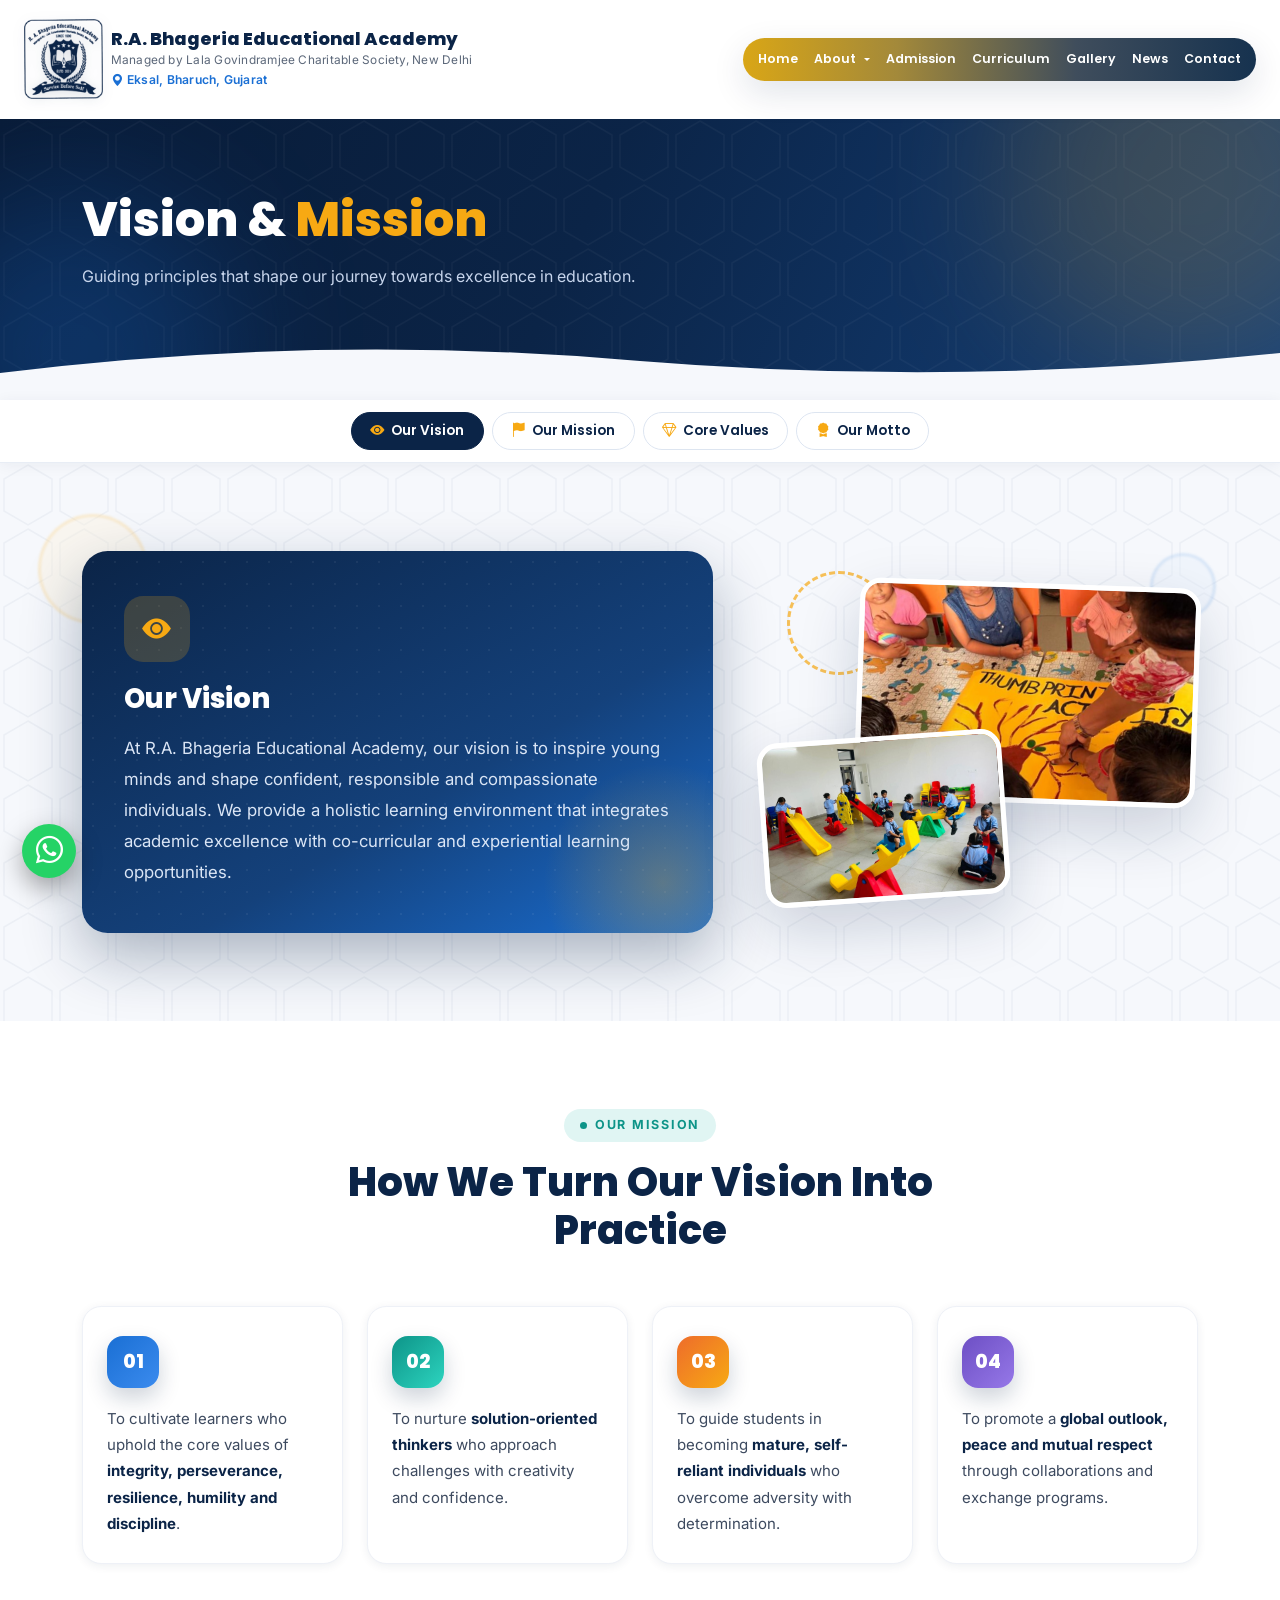
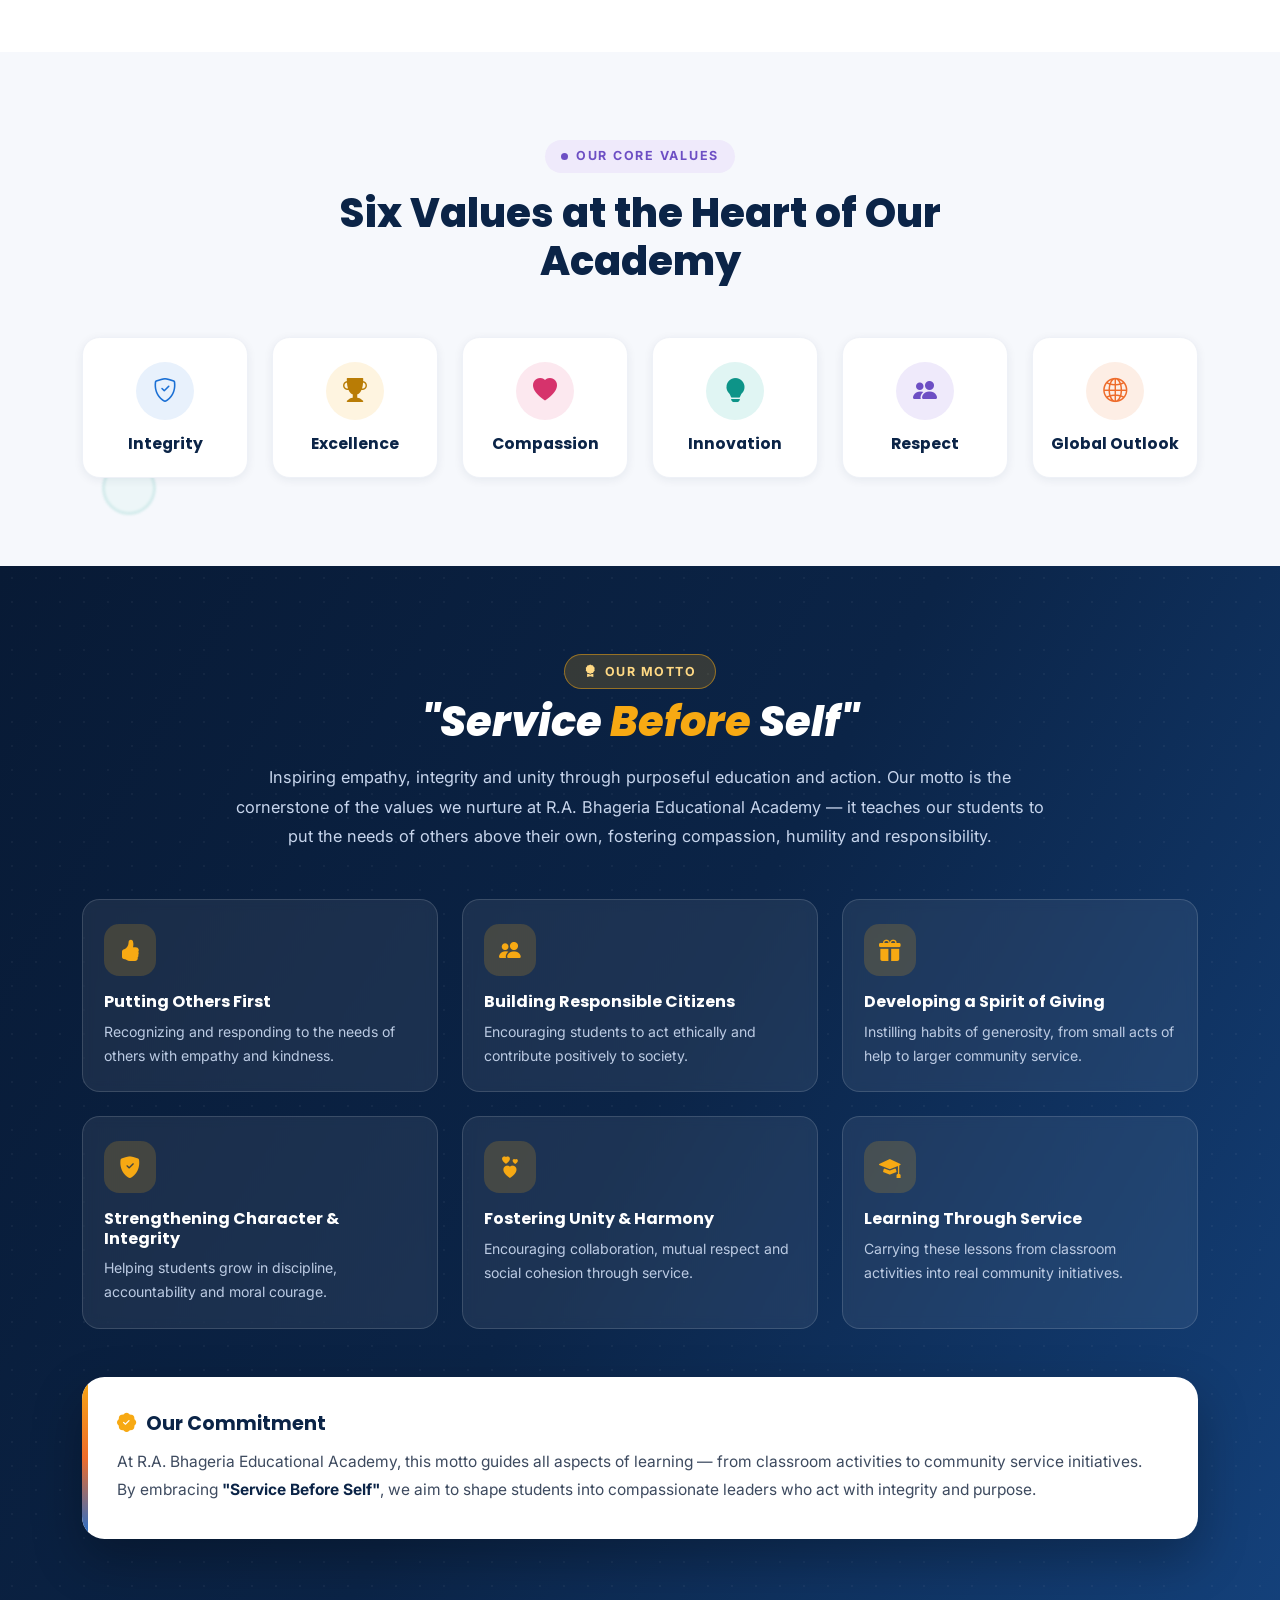
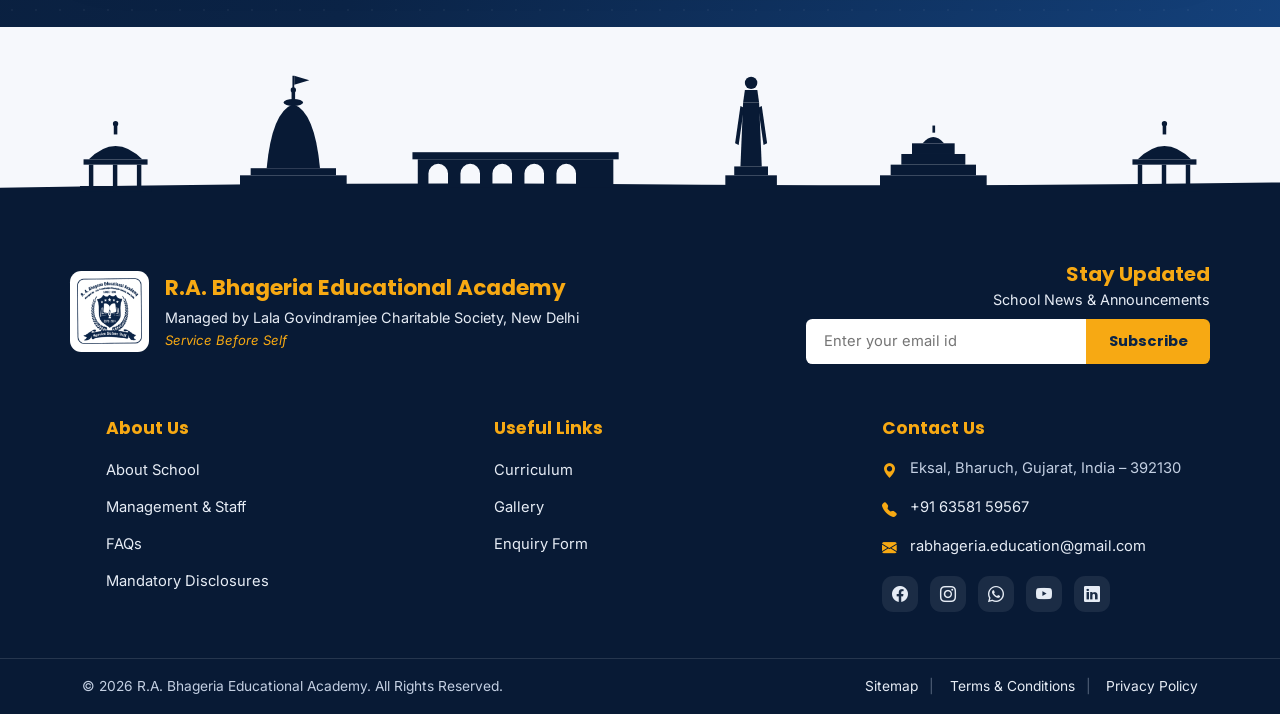
<file: vision-mission.html>
<!DOCTYPE html>
<html lang="en">
<head>
<meta charset="UTF-8">
<meta name="viewport" content="width=device-width, initial-scale=1.0">
<title>Vision &amp; Mission | R.A. Bhageria Educational Academy, Eksal, Bharuch</title>
<meta name="description" content="Vision, mission, core values and the motto Service Before Self of R.A. Bhageria Educational Academy, Eksal, Bharuch.">

<!-- Bootstrap 5 (local) -->
<link href="assets/css/bootstrap.min.css" rel="stylesheet">
<!-- Bootstrap Icons (local) -->
<link rel="stylesheet" href="assets/css/bootstrap-icons.min.css">
<!-- Google Fonts -->
<link rel="preconnect" href="https://fonts.googleapis.com">
<link href="https://fonts.googleapis.com/css2?family=Poppins:wght@400;500;600;700;800&family=Inter:wght@400;500;600&display=swap" rel="stylesheet">

<!-- Shared site styles + page styles -->
<link rel="stylesheet" href="assets/css/style.css">
<link rel="stylesheet" href="assets/css/vision-mission.css">
</head>
<body>

<!-- ================= NAVBAR ================= -->
<nav class="navbar navbar-expand-xl navbar-main sticky-top" id="mainNav">
  <div class="container-fluid px-3 px-lg-4">
    <a class="navbar-brand d-flex align-items-center gap-2 me-2" href="index.html">
      <img src="images/logo.png" alt="R.A. Bhageria Educational Academy logo" class="brand-logo">
      <div>
        <div class="brand-name">R.A. Bhageria Educational Academy</div>
        <div class="brand-tag">Managed by Lala Govindramjee Charitable Society, New Delhi</div>
        <div class="brand-loc"><i class="bi bi-geo-alt-fill me-1"></i>Eksal, Bharuch, Gujarat</div>
      </div>
    </a>
    <button class="navbar-toggler border-0" type="button" data-bs-toggle="offcanvas" data-bs-target="#mobileNav" aria-label="Menu">
      <i class="bi bi-list fs-2"></i>
    </button>
    <div class="collapse navbar-collapse justify-content-end d-none d-xl-flex">
      <div class="nav-strip">
        <ul class="navbar-nav align-items-center">
          <li class="nav-item"><a class="nav-link" href="index.html"><i class="bi bi-house-door-fill"></i>Home</a></li>
          <li class="nav-item dropdown">
            <a class="nav-link active dropdown-toggle" href="#" data-bs-toggle="dropdown"><i class="bi bi-people-fill"></i>About</a>
            <ul class="dropdown-menu">
              <li><a class="dropdown-item" href="about.html">About Us</a></li>
              <li><a class="dropdown-item" href="management-staff.html">Management &amp; Staff</a></li>
              <li><a class="dropdown-item" href="vision-mission.html">Vision &amp; Mission</a></li>
              <li><a class="dropdown-item" href="about.html#faq">FAQs</a></li>
              <li><a class="dropdown-item" href="about.html#contact-us">Contact &amp; Location</a></li>
            </ul>
          </li>
          <li class="nav-item"><a class="nav-link" href="index.html#admission"><i class="bi bi-person-vcard-fill"></i>Admission</a></li>
          <li class="nav-item"><a class="nav-link" href="index.html#academics"><i class="bi bi-journal-bookmark-fill"></i>Curriculum</a></li>
          <li class="nav-item"><a class="nav-link" href="gallery.html"><i class="bi bi-images"></i>Gallery</a></li>
          <li class="nav-item"><a class="nav-link" href="index.html#news"><i class="bi bi-newspaper"></i>News</a></li>
          <li class="nav-item"><a class="nav-link" href="index.html#contact"><i class="bi bi-envelope-fill"></i>Contact</a></li>
        </ul>
      </div>
    </div>
  </div>
</nav>

<!-- Mobile offcanvas menu -->
<div class="offcanvas offcanvas-end" tabindex="-1" id="mobileNav">
  <div class="offcanvas-header">
    <h5 class="mb-0 font-display fw-bold" style="color:var(--navy)">Menu</h5>
    <button type="button" class="btn-close" data-bs-dismiss="offcanvas"></button>
  </div>
  <div class="offcanvas-body">
    <ul class="navbar-nav gap-1">
      <li class="nav-item"><a class="nav-link" href="index.html">Home</a></li>
      <li class="nav-item"><a class="nav-link" href="about.html">About Us</a></li>
      <li class="nav-item"><a class="nav-link" href="management-staff.html">Management &amp; Staff</a></li>
      <li class="nav-item"><a class="nav-link active" href="vision-mission.html">Vision &amp; Mission</a></li>
      <li class="nav-item"><a class="nav-link" href="index.html#admission">Admission</a></li>
      <li class="nav-item"><a class="nav-link" href="index.html#academics">Curriculum</a></li>
      <li class="nav-item"><a class="nav-link" href="gallery.html">Gallery</a></li>
      <li class="nav-item"><a class="nav-link" href="index.html#news">News &amp; Events</a></li>
      <li class="nav-item"><a class="nav-link" href="index.html#contact">Contact Us</a></li>
    </ul>
  </div>
</div>

<!-- ================= PAGE HERO ================= -->
<header class="page-hero">
  <div class="ph-glow g1"></div>
  <div class="ph-glow g2"></div>
  <div class="container position-relative">
    <h1 class="reveal">Vision &amp; <span class="accent">Mission</span></h1>
    <p class="mt-3 reveal" data-delay="1">Guiding principles that shape our journey towards excellence in education.</p>
  </div>
  <div class="ph-curve" aria-hidden="true">
    <svg viewBox="0 0 1440 70" preserveAspectRatio="none"><path d="M0,70 L0,42 Q360,2 720,30 Q1080,56 1440,22 L1440,70 Z" fill="#f6f8fc"/></svg>
  </div>
</header>

<!-- ================= SECTION SUB-NAV ================= -->
<div class="sub-nav">
  <div class="container">
    <div class="inner">
      <a href="#vision" class="active"><i class="bi bi-eye-fill"></i> Our Vision</a>
      <a href="#mission"><i class="bi bi-flag-fill"></i> Our Mission</a>
      <a href="#values"><i class="bi bi-gem"></i> Core Values</a>
      <a href="#motto"><i class="bi bi-award-fill"></i> Our Motto</a>
    </div>
  </div>
</div>

<!-- ================= OUR VISION ================= -->
<section class="section vision-sec" id="vision">
  <span class="vshape vs1"></span>
  <span class="vshape vs2"></span>
  <div class="container position-relative">
    <div class="row g-5 align-items-center">
      <div class="col-lg-7 reveal">
        <div class="vision-panel">
          <div class="vision-icon"><i class="bi bi-eye-fill"></i></div>
          <h2>Our Vision</h2>
          <p>At R.A. Bhageria Educational Academy, our vision is to inspire young minds and shape confident, responsible and compassionate individuals. We provide a holistic learning environment that integrates academic excellence with co-curricular and experiential learning opportunities.</p>
        </div>
      </div>
      <div class="col-lg-5 reveal" data-delay="1">
        <div class="vision-art">
          <div class="va-ring"></div>
          <div class="va-photo va1"><img src="images/classroom-2.jpg" alt="Students learning in the classroom"></div>
          <div class="va-photo va2"><img src="images/activity-thumbprint.jpg" alt="Students during a creative activity"></div>
        </div>
      </div>
    </div>
  </div>
</section>

<!-- ================= OUR MISSION ================= -->
<section class="section mission-sec" id="mission">
  <div class="container">
    <div class="section-head reveal">
      <span class="eyebrow c-teal"><span class="dot"></span> Our Mission</span>
      <h2 class="section-title">How We Turn Our Vision Into Practice</h2>
    </div>
    <div class="row g-4">
      <div class="col-md-6 col-lg-3 reveal">
        <div class="mission-card">
          <div class="mission-num" style="background:linear-gradient(135deg,#1a6fd4,#3b8bee)">01</div>
          <p>To cultivate learners who uphold the core values of <span class="mk">integrity, perseverance, resilience, humility and discipline</span>.</p>
        </div>
      </div>
      <div class="col-md-6 col-lg-3 reveal" data-delay="1">
        <div class="mission-card">
          <div class="mission-num" style="background:linear-gradient(135deg,#0d9488,#2dd4bf)">02</div>
          <p>To nurture <span class="mk">solution-oriented thinkers</span> who approach challenges with creativity and confidence.</p>
        </div>
      </div>
      <div class="col-md-6 col-lg-3 reveal" data-delay="2">
        <div class="mission-card">
          <div class="mission-num" style="background:linear-gradient(135deg,#ee6c2b,#f7a913)">03</div>
          <p>To guide students in becoming <span class="mk">mature, self-reliant individuals</span> who overcome adversity with determination.</p>
        </div>
      </div>
      <div class="col-md-6 col-lg-3 reveal" data-delay="3">
        <div class="mission-card">
          <div class="mission-num" style="background:linear-gradient(135deg,#6d4fc4,#9678e8)">04</div>
          <p>To promote a <span class="mk">global outlook, peace and mutual respect</span> through collaborations and exchange programs.</p>
        </div>
      </div>
    </div>
  </div>
</section>

<!-- ================= CORE VALUES ================= -->
<section class="section values-sec" id="values">
  <span class="vshape vs3"></span>
  <div class="container position-relative">
    <div class="section-head reveal">
      <span class="eyebrow c-purple"><span class="dot"></span> Our Core Values</span>
      <h2 class="section-title">Six Values at the Heart of Our Academy</h2>
    </div>
    <div class="row g-4 core-grid">
      <div class="col-6 col-md-4 col-lg-2 reveal">
        <div class="core-card">
          <div class="ic" style="background:var(--blue-soft);color:var(--blue)"><i class="bi bi-shield-check"></i></div>
          <h5>Integrity</h5>
        </div>
      </div>
      <div class="col-6 col-md-4 col-lg-2 reveal">
        <div class="core-card">
          <div class="ic" style="background:var(--gold-soft);color:#b97c05"><i class="bi bi-trophy-fill"></i></div>
          <h5>Excellence</h5>
        </div>
      </div>
      <div class="col-6 col-md-4 col-lg-2 reveal">
        <div class="core-card">
          <div class="ic" style="background:var(--rose-soft);color:var(--rose)"><i class="bi bi-heart-fill"></i></div>
          <h5>Compassion</h5>
        </div>
      </div>
      <div class="col-6 col-md-4 col-lg-2 reveal">
        <div class="core-card">
          <div class="ic" style="background:var(--teal-soft);color:var(--teal)"><i class="bi bi-lightbulb-fill"></i></div>
          <h5>Innovation</h5>
        </div>
      </div>
      <div class="col-6 col-md-4 col-lg-2 reveal">
        <div class="core-card">
          <div class="ic" style="background:var(--purple-soft);color:var(--purple)"><i class="bi bi-people-fill"></i></div>
          <h5>Respect</h5>
        </div>
      </div>
      <div class="col-6 col-md-4 col-lg-2 reveal">
        <div class="core-card">
          <div class="ic" style="background:var(--orange-soft);color:var(--orange)"><i class="bi bi-globe2"></i></div>
          <h5>Global Outlook</h5>
        </div>
      </div>
    </div>
  </div>
</section>

<!-- ================= OUR MOTTO ================= -->
<section class="section motto-sec" id="motto">
  <div class="container">
    <div class="motto-quote reveal">
      <span class="motto-eyebrow"><i class="bi bi-award-fill"></i> Our Motto</span>
      <h2>"Service <span>Before</span> Self"</h2>
      <p>Inspiring empathy, integrity and unity through purposeful education and action. Our motto is the cornerstone of the values we nurture at R.A. Bhageria Educational Academy — it teaches our students to put the needs of others above their own, fostering compassion, humility and responsibility.</p>
    </div>

    <div class="row g-4">
      <div class="col-md-6 col-lg-4 reveal">
        <div class="means-card">
          <div class="ic"><i class="bi bi-hand-thumbs-up-fill"></i></div>
          <h5>Putting Others First</h5>
          <p>Recognizing and responding to the needs of others with empathy and kindness.</p>
        </div>
      </div>
      <div class="col-md-6 col-lg-4 reveal" data-delay="1">
        <div class="means-card">
          <div class="ic"><i class="bi bi-people-fill"></i></div>
          <h5>Building Responsible Citizens</h5>
          <p>Encouraging students to act ethically and contribute positively to society.</p>
        </div>
      </div>
      <div class="col-md-6 col-lg-4 reveal" data-delay="2">
        <div class="means-card">
          <div class="ic"><i class="bi bi-gift-fill"></i></div>
          <h5>Developing a Spirit of Giving</h5>
          <p>Instilling habits of generosity, from small acts of help to larger community service.</p>
        </div>
      </div>
      <div class="col-md-6 col-lg-4 reveal">
        <div class="means-card">
          <div class="ic"><i class="bi bi-shield-fill-check"></i></div>
          <h5>Strengthening Character &amp; Integrity</h5>
          <p>Helping students grow in discipline, accountability and moral courage.</p>
        </div>
      </div>
      <div class="col-md-6 col-lg-4 reveal" data-delay="1">
        <div class="means-card">
          <div class="ic"><i class="bi bi-hearts"></i></div>
          <h5>Fostering Unity &amp; Harmony</h5>
          <p>Encouraging collaboration, mutual respect and social cohesion through service.</p>
        </div>
      </div>
      <div class="col-md-6 col-lg-4 reveal" data-delay="2">
        <div class="means-card">
          <div class="ic"><i class="bi bi-mortarboard-fill"></i></div>
          <h5>Learning Through Service</h5>
          <p>Carrying these lessons from classroom activities into real community initiatives.</p>
        </div>
      </div>
    </div>

    <div class="commit-band reveal">
      <h4><i class="bi bi-patch-check-fill"></i> Our Commitment</h4>
      <p>At R.A. Bhageria Educational Academy, this motto guides all aspects of learning — from classroom activities to community service initiatives. By embracing <span class="hl">"Service Before Self"</span>, we aim to shape students into compassionate leaders who act with integrity and purpose.</p>
    </div>
  </div>
</section>

<!-- ================= GUJARAT HERITAGE BAND + FOOTER ================= -->
<div class="gujarat-band" aria-hidden="true">
<svg xmlns="http://www.w3.org/2000/svg" viewBox="0 0 1440 200" preserveAspectRatio="xMidYMax slice">
  <g fill="#081a35">
    <!-- ground -->
    <path d="M0,200 L0,182 Q360,175 720,178 Q1080,181 1440,176 L1440,200 Z"/>

    <!-- chhatri pavilion (left) -->
    <g>
      <path d="M100,150 Q130,120 160,150 Z"/>
      <rect x="128" y="112" width="4" height="10"/>
      <circle cx="130" cy="110" r="3"/>
      <rect x="94" y="150" width="72" height="6"/>
      <rect x="100" y="156" width="5" height="26"/>
      <rect x="127" y="156" width="5" height="26"/>
      <rect x="154" y="156" width="5" height="26"/>
      <rect x="90" y="180" width="80" height="6"/>
    </g>

    <!-- temple shikhara -->
    <g>
      <rect x="270" y="168" width="120" height="16"/>
      <rect x="282" y="160" width="96" height="8"/>
      <path d="M300,160 Q306,96 330,88 Q354,96 360,160 Z"/>
      <ellipse cx="330" cy="86" rx="11" ry="4"/>
      <rect x="328" y="74" width="4" height="10"/>
      <circle cx="330" cy="72" r="3"/>
      <rect x="329" y="56" width="2" height="16"/>
      <polygon points="331,56 348,61 331,66"/>
    </g>

    <!-- stepwell arcade -->
    <g>
      <rect x="464" y="142" width="232" height="8"/>
      <path fill-rule="evenodd" d="M470,182 L470,150 L690,150 L690,182 Z
        M482,182 L482,166 A11,11 0 0 1 504,166 L504,182 Z
        M518,182 L518,166 A11,11 0 0 1 540,166 L540,182 Z
        M554,182 L554,166 A11,11 0 0 1 576,166 L576,182 Z
        M590,182 L590,166 A11,11 0 0 1 612,166 L612,182 Z
        M626,182 L626,166 A11,11 0 0 1 648,166 L648,182 Z"/>
    </g>

    <!-- Statue of Unity -->
    <g>
      <rect x="816" y="168" width="58" height="16"/>
      <rect x="826" y="158" width="38" height="10"/>
      <polygon points="833,158 857,158 854,86 836,86"/>
      <polygon points="836,86 854,86 852,72 838,72"/>
      <circle cx="845" cy="64" r="7"/>
      <polygon points="833,90 827,132 831,134 837,92"/>
      <polygon points="857,90 863,132 859,134 853,92"/>
    </g>

    <!-- sun-temple stepped structure -->
    <g>
      <rect x="990" y="168" width="120" height="16"/>
      <rect x="1002" y="156" width="96" height="12"/>
      <rect x="1014" y="144" width="72" height="12"/>
      <rect x="1026" y="132" width="48" height="12"/>
      <path d="M1038,132 Q1050,118 1062,132 Z"/>
      <rect x="1049" y="112" width="3" height="8"/>
    </g>

    <!-- chhatri pavilion (right) -->
    <g>
      <path d="M1280,150 Q1310,120 1340,150 Z"/>
      <rect x="1308" y="112" width="4" height="10"/>
      <circle cx="1310" cy="110" r="3"/>
      <rect x="1274" y="150" width="72" height="6"/>
      <rect x="1280" y="156" width="5" height="26"/>
      <rect x="1307" y="156" width="5" height="26"/>
      <rect x="1334" y="156" width="5" height="26"/>
      <rect x="1270" y="180" width="80" height="6"/>
    </g>
  </g>
</svg>
</div>

<footer id="contact">
  <div class="container foot-head">
    <div class="row g-4 align-items-center">
      <div class="col-lg-7">
        <div class="d-flex align-items-center gap-3">
          <div class="foot-logo-card"><img src="images/logo.png" alt="School crest"></div>
          <div>
            <div class="foot-brand">R.A. Bhageria Educational Academy</div>
            <div class="foot-society">Managed by Lala Govindramjee Charitable Society, New Delhi</div>
            <div class="foot-motto">Service Before Self</div>
          </div>
        </div>
      </div>
      <div class="col-lg-5 text-lg-end">
        <div class="foot-news-title">Stay Updated</div>
        <div class="foot-news-sub">School News &amp; Announcements</div>
        <form class="newsletter mt-2" onsubmit="return subscribeNews(event, this)">
          <input type="email" required placeholder="Enter your email id" aria-label="Email address">
          <button type="submit">Subscribe</button>
        </form>
      </div>
    </div>
  </div>
  <div class="container foot-mid">
    <div class="row g-4">
      <div class="col-md-4 ps-md-5">
        <h6>About Us</h6>
        <ul class="foot-links p-0">
          <li><a href="about.html#welcome">About School</a></li>
          <li><a href="management-staff.html">Management &amp; Staff</a></li>
          <li><a href="about.html#faq">FAQs</a></li>
          <li><a href="#">Mandatory Disclosures</a></li>
        </ul>
      </div>
      <div class="col-md-4 ps-md-5">
        <h6>Useful Links</h6>
        <ul class="foot-links p-0">
          <li><a href="index.html#academics">Curriculum</a></li>
          <li><a href="gallery.html">Gallery</a></li>
          <li><a href="about.html#contact-us">Enquiry Form</a></li>
        </ul>
      </div>
      <div class="col-md-4 ps-md-5">
        <h6>Contact Us</h6>
        <ul class="foot-contact p-0">
          <li><i class="bi bi-geo-alt-fill"></i><span>Eksal, Bharuch, Gujarat, India – 392130</span></li>
          <li><i class="bi bi-telephone-fill"></i><span><a href="tel:+916358159567">+91 63581 59567</a></span></li>
          <li><i class="bi bi-envelope-fill"></i><span><a href="mailto:rabhageria.education@gmail.com">rabhageria.education@gmail.com</a></span></li>
        </ul>
        <div class="foot-social mt-2">
          <a href="#" aria-label="Facebook"><i class="bi bi-facebook"></i></a>
          <a href="#" aria-label="Instagram"><i class="bi bi-instagram"></i></a>
          <a href="https://wa.me/916358159567" aria-label="WhatsApp"><i class="bi bi-whatsapp"></i></a>
          <a href="#" aria-label="YouTube"><i class="bi bi-youtube"></i></a>
          <a href="#" aria-label="LinkedIn"><i class="bi bi-linkedin"></i></a>
        </div>
      </div>
    </div>
  </div>
  <div class="foot-bottom">
    <div class="container d-flex flex-wrap justify-content-between align-items-center gap-2">
      <span>© 2026 R.A. Bhageria Educational Academy. All Rights Reserved.</span>
      <span class="foot-legal">
        <a href="#">Sitemap</a><em>|</em>
        <a href="#">Terms &amp; Conditions</a><em>|</em>
        <a href="#">Privacy Policy</a>
      </span>
    </div>
  </div>
</footer>

<a class="wa-float" href="https://wa.me/916358159567" target="_blank" rel="noopener" aria-label="Chat on WhatsApp"><i class="bi bi-whatsapp"></i></a>
<button id="toTop" aria-label="Back to top"><i class="bi bi-arrow-up"></i></button>

<!-- Bootstrap JS (local) -->
<script src="assets/js/bootstrap.bundle.min.js"></script>
<script src="assets/js/main.js"></script>
<script>
// sub-nav: highlight the section currently in view
(function(){
  const links = [...document.querySelectorAll('.sub-nav a')];
  const secs = links.map(a => document.querySelector(a.getAttribute('href'))).filter(Boolean);
  window.addEventListener('scroll', () => {
    const y = window.scrollY + 220;
    let idx = 0;
    secs.forEach((s, i) => { if (s.offsetTop <= y) idx = i; });
    links.forEach((a, i) => a.classList.toggle('active', i === idx));
  });
})();
</script>
</body>
</html>
</file>
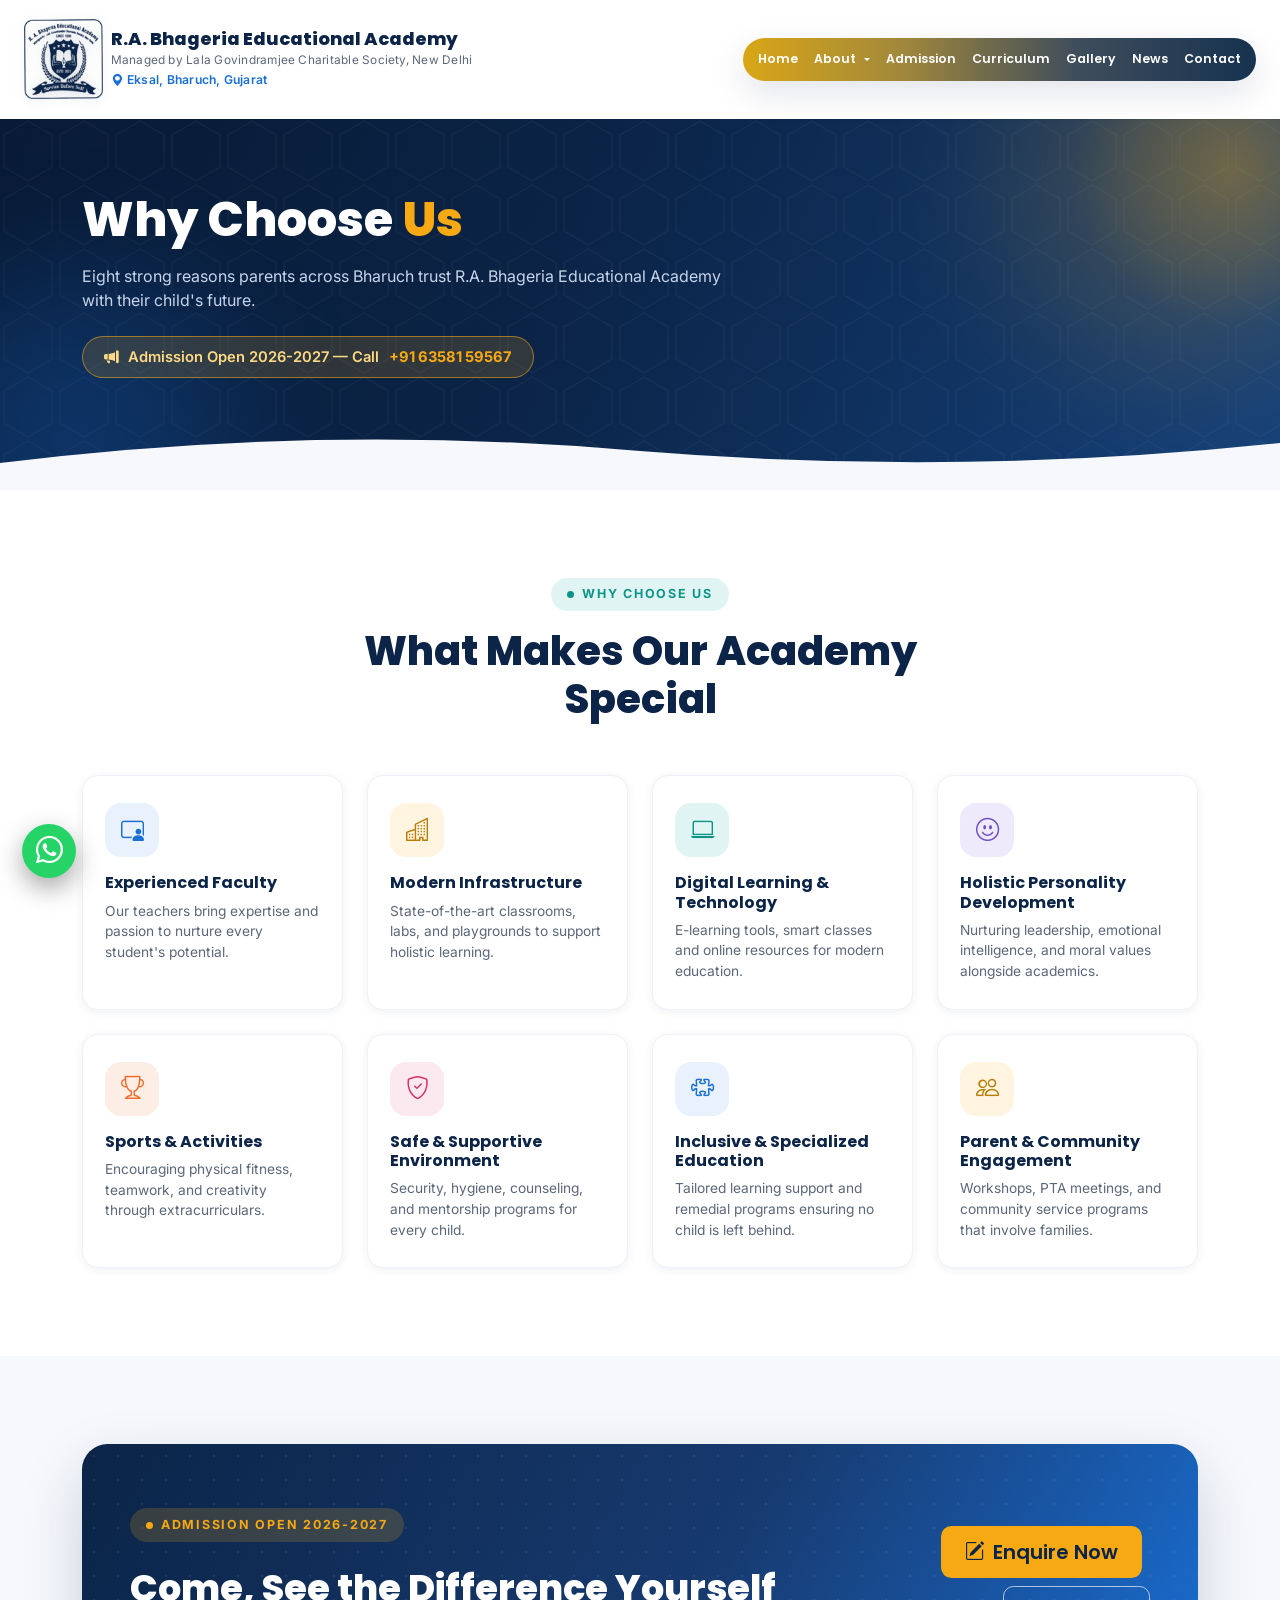
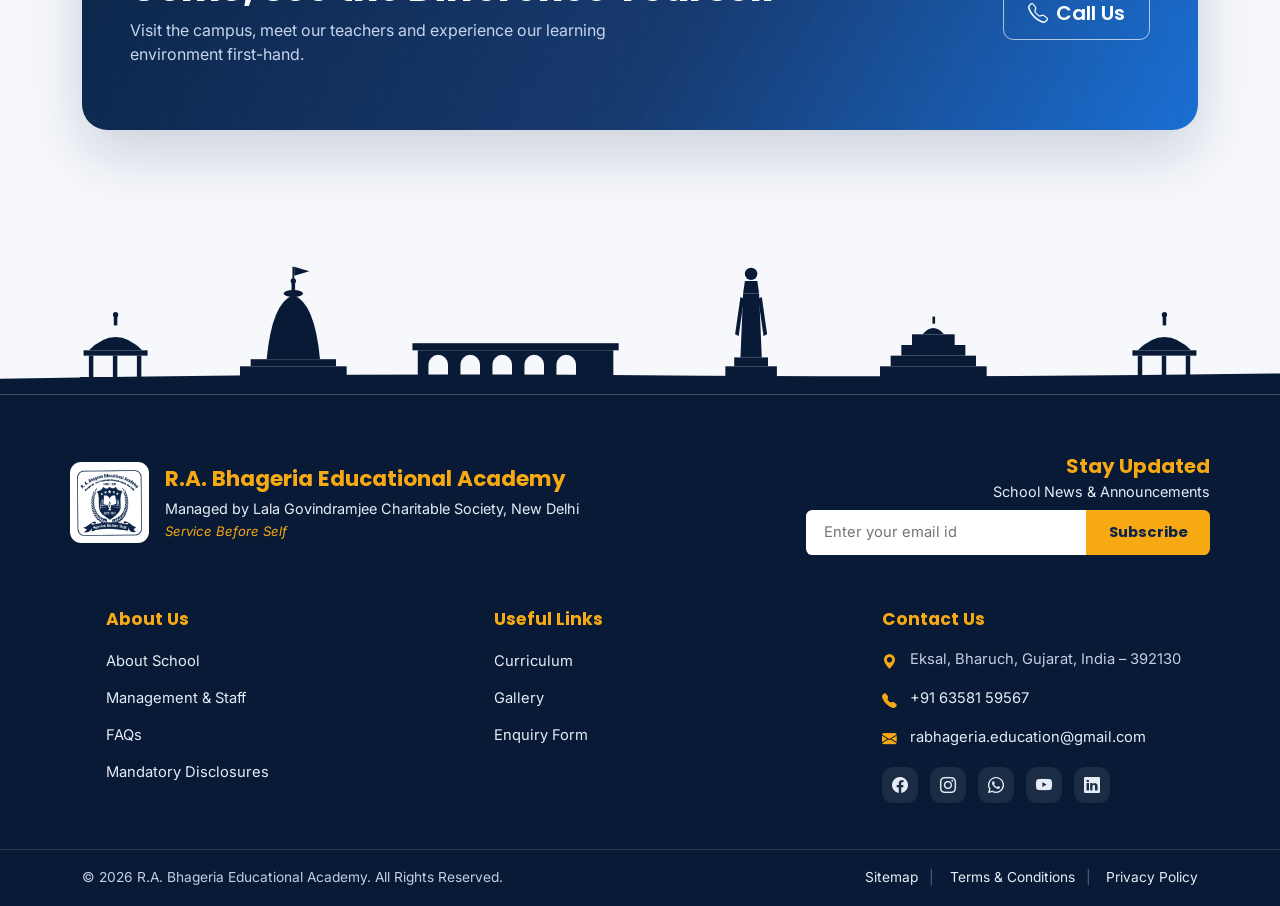
<file: why-choose-us.html>
<!DOCTYPE html>
<html lang="en">
<head>
<meta charset="UTF-8">
<meta name="viewport" content="width=device-width, initial-scale=1.0">
<title>Why Choose Us | R.A. Bhageria Educational Academy, Eksal, Bharuch</title>
<meta name="description" content="Why families choose R.A. Bhageria Educational Academy — experienced faculty, modern infrastructure, digital learning, sports, safety and inclusive education.">

<!-- Bootstrap 5 (local) -->
<link href="assets/css/bootstrap.min.css" rel="stylesheet">
<!-- Bootstrap Icons (local) -->
<link rel="stylesheet" href="assets/css/bootstrap-icons.min.css">
<!-- Google Fonts -->
<link rel="preconnect" href="https://fonts.googleapis.com">
<link href="https://fonts.googleapis.com/css2?family=Poppins:wght@400;500;600;700;800&family=Inter:wght@400;500;600&display=swap" rel="stylesheet">

<!-- Shared site styles + page styles -->
<link rel="stylesheet" href="assets/css/style.css">
<link rel="stylesheet" href="assets/css/about.css">
</head>
<body>

<!-- ================= NAVBAR ================= -->
<nav class="navbar navbar-expand-xl navbar-main sticky-top" id="mainNav">
  <div class="container-fluid px-3 px-lg-4">
    <a class="navbar-brand d-flex align-items-center gap-2 me-2" href="index.html">
      <img src="images/logo.png" alt="R.A. Bhageria Educational Academy logo" class="brand-logo">
      <div>
        <div class="brand-name">R.A. Bhageria Educational Academy</div>
        <div class="brand-tag">Managed by Lala Govindramjee Charitable Society, New Delhi</div>
        <div class="brand-loc"><i class="bi bi-geo-alt-fill me-1"></i>Eksal, Bharuch, Gujarat</div>
      </div>
    </a>
    <button class="navbar-toggler border-0" type="button" data-bs-toggle="offcanvas" data-bs-target="#mobileNav" aria-label="Menu">
      <i class="bi bi-list fs-2"></i>
    </button>
    <div class="collapse navbar-collapse justify-content-end d-none d-xl-flex">
      <div class="nav-strip">
        <ul class="navbar-nav align-items-center">
          <li class="nav-item"><a class="nav-link" href="index.html"><i class="bi bi-house-door-fill"></i>Home</a></li>
          <li class="nav-item dropdown">
            <a class="nav-link active dropdown-toggle" href="#" data-bs-toggle="dropdown"><i class="bi bi-people-fill"></i>About</a>
            <ul class="dropdown-menu">
              <li><a class="dropdown-item" href="about.html">About Us</a></li>
              <li><a class="dropdown-item" href="management-staff.html">Management &amp; Staff</a></li>
              <li><a class="dropdown-item" href="vision-mission.html">Vision &amp; Mission</a></li>
              <li><a class="dropdown-item" href="disclosures.html">Mandatory Disclosures</a></li>
              <li><a class="dropdown-item" href="about.html#faq">FAQs</a></li>
              <li><a class="dropdown-item" href="about.html#contact-us">Contact &amp; Location</a></li>
            </ul>
          </li>
          <li class="nav-item"><a class="nav-link" href="index.html#admission"><i class="bi bi-person-vcard-fill"></i>Admission</a></li>
          <li class="nav-item"><a class="nav-link" href="index.html#academics"><i class="bi bi-journal-bookmark-fill"></i>Curriculum</a></li>
          <li class="nav-item"><a class="nav-link" href="gallery.html"><i class="bi bi-images"></i>Gallery</a></li>
          <li class="nav-item"><a class="nav-link" href="index.html#news"><i class="bi bi-newspaper"></i>News</a></li>
          <li class="nav-item"><a class="nav-link" href="index.html#contact"><i class="bi bi-envelope-fill"></i>Contact</a></li>
        </ul>
      </div>
    </div>
  </div>
</nav>

<!-- Mobile offcanvas menu -->
<div class="offcanvas offcanvas-end" tabindex="-1" id="mobileNav">
  <div class="offcanvas-header">
    <h5 class="mb-0 font-display fw-bold" style="color:var(--navy)">Menu</h5>
    <button type="button" class="btn-close" data-bs-dismiss="offcanvas"></button>
  </div>
  <div class="offcanvas-body">
    <ul class="navbar-nav gap-1">
      <li class="nav-item"><a class="nav-link" href="index.html">Home</a></li>
      <li class="nav-item"><a class="nav-link" href="about.html">About Us</a></li>
      <li class="nav-item"><a class="nav-link" href="management-staff.html">Management &amp; Staff</a></li>
      <li class="nav-item"><a class="nav-link" href="vision-mission.html">Vision &amp; Mission</a></li>
      <li class="nav-item"><a class="nav-link" href="disclosures.html">Mandatory Disclosures</a></li>
      <li class="nav-item"><a class="nav-link" href="index.html#admission">Admission</a></li>
      <li class="nav-item"><a class="nav-link" href="index.html#academics">Curriculum</a></li>
      <li class="nav-item"><a class="nav-link" href="gallery.html">Gallery</a></li>
      <li class="nav-item"><a class="nav-link" href="index.html#news">News &amp; Events</a></li>
      <li class="nav-item"><a class="nav-link" href="index.html#contact">Contact Us</a></li>
    </ul>
  </div>
</div>

<!-- ================= PAGE HERO ================= -->
<header class="page-hero">
  <div class="ph-glow g1"></div>
  <div class="ph-glow g2"></div>
  <div class="container position-relative">
    <h1 class="reveal">Why Choose <span class="accent">Us</span></h1>
    <p class="mt-3 reveal" data-delay="1">Eight strong reasons parents across Bharuch trust R.A. Bhageria Educational Academy with their child's future.</p>
    <div class="admission-chip mt-4 reveal" data-delay="2">
      <i class="bi bi-megaphone-fill"></i> Admission Open 2026-2027 — Call <a href="tel:+916358159567">+91 63581 59567</a>
    </div>
  </div>
  <div class="ph-curve" aria-hidden="true">
    <svg viewBox="0 0 1440 70" preserveAspectRatio="none"><path d="M0,70 L0,42 Q360,2 720,30 Q1080,56 1440,22 L1440,70 Z" fill="#f6f8fc"/></svg>
  </div>
</header>

<!-- ================= WHY CHOOSE US ================= -->
<section class="section" id="why-us" style="background:#fff">
  <div class="container">
    <div class="section-head reveal">
      <span class="eyebrow c-teal"><span class="dot"></span> Why Choose Us</span>
      <h2 class="section-title">What Makes Our Academy Special</h2>
    </div>
    <div class="row g-4 why-grid">
      <div class="col-md-6 col-lg-3 reveal">
        <div class="why-card">
          <div class="ic" style="background:var(--blue-soft);color:var(--blue)"><i class="bi bi-person-video3"></i></div>
          <h5>Experienced Faculty</h5>
          <p>Our teachers bring expertise and passion to nurture every student's potential.</p>
        </div>
      </div>
      <div class="col-md-6 col-lg-3 reveal" data-delay="1">
        <div class="why-card">
          <div class="ic" style="background:var(--gold-soft);color:#b97c05"><i class="bi bi-buildings"></i></div>
          <h5>Modern Infrastructure</h5>
          <p>State-of-the-art classrooms, labs, and playgrounds to support holistic learning.</p>
        </div>
      </div>
      <div class="col-md-6 col-lg-3 reveal" data-delay="2">
        <div class="why-card">
          <div class="ic" style="background:var(--teal-soft);color:var(--teal)"><i class="bi bi-laptop"></i></div>
          <h5>Digital Learning &amp; Technology</h5>
          <p>E-learning tools, smart classes and online resources for modern education.</p>
        </div>
      </div>
      <div class="col-md-6 col-lg-3 reveal" data-delay="3">
        <div class="why-card">
          <div class="ic" style="background:var(--purple-soft);color:var(--purple)"><i class="bi bi-emoji-smile"></i></div>
          <h5>Holistic Personality Development</h5>
          <p>Nurturing leadership, emotional intelligence, and moral values alongside academics.</p>
        </div>
      </div>
      <div class="col-md-6 col-lg-3 reveal">
        <div class="why-card">
          <div class="ic" style="background:var(--orange-soft);color:var(--orange)"><i class="bi bi-trophy"></i></div>
          <h5>Sports &amp; Activities</h5>
          <p>Encouraging physical fitness, teamwork, and creativity through extracurriculars.</p>
        </div>
      </div>
      <div class="col-md-6 col-lg-3 reveal" data-delay="1">
        <div class="why-card">
          <div class="ic" style="background:var(--rose-soft);color:var(--rose)"><i class="bi bi-shield-check"></i></div>
          <h5>Safe &amp; Supportive Environment</h5>
          <p>Security, hygiene, counseling, and mentorship programs for every child.</p>
        </div>
      </div>
      <div class="col-md-6 col-lg-3 reveal" data-delay="2">
        <div class="why-card">
          <div class="ic" style="background:var(--blue-soft);color:var(--blue)"><i class="bi bi-puzzle"></i></div>
          <h5>Inclusive &amp; Specialized Education</h5>
          <p>Tailored learning support and remedial programs ensuring no child is left behind.</p>
        </div>
      </div>
      <div class="col-md-6 col-lg-3 reveal" data-delay="3">
        <div class="why-card">
          <div class="ic" style="background:var(--gold-soft);color:#b97c05"><i class="bi bi-people"></i></div>
          <h5>Parent &amp; Community Engagement</h5>
          <p>Workshops, PTA meetings, and community service programs that involve families.</p>
        </div>
      </div>
    </div>
  </div>
</section>

<!-- ================= CTA ================= -->
<section class="section">
  <div class="container">
    <div class="cta reveal">
      <div class="row align-items-center position-relative g-4">
        <div class="col-lg-8">
          <span class="eyebrow c-gold" style="background:rgba(247,169,19,.18);color:var(--gold)"><span class="dot"></span> Admission Open 2026-2027</span>
          <h2 class="mt-2">Come, See the Difference Yourself</h2>
          <p class="mt-2 mb-0">Visit the campus, meet our teachers and experience our learning environment first-hand.</p>
        </div>
        <div class="col-lg-4 text-lg-end">
          <a href="about.html#contact-us" class="btn btn-gold btn-lg mb-2 me-2"><i class="bi bi-pencil-square me-2"></i>Enquire Now</a>
          <a href="tel:+916358159567" class="btn btn-outline-light-2 btn-lg mb-2"><i class="bi bi-telephone me-2"></i>Call Us</a>
        </div>
      </div>
    </div>
  </div>
</section>

<!-- ================= GUJARAT HERITAGE BAND + FOOTER ================= -->
<div class="gujarat-band" aria-hidden="true">
<svg xmlns="http://www.w3.org/2000/svg" viewBox="0 0 1440 200" preserveAspectRatio="xMidYMax slice">
  <g fill="#081a35">
    <!-- ground -->
    <path d="M0,200 L0,182 Q360,175 720,178 Q1080,181 1440,176 L1440,200 Z"/>

    <!-- chhatri pavilion (left) -->
    <g>
      <path d="M100,150 Q130,120 160,150 Z"/>
      <rect x="128" y="112" width="4" height="10"/>
      <circle cx="130" cy="110" r="3"/>
      <rect x="94" y="150" width="72" height="6"/>
      <rect x="100" y="156" width="5" height="26"/>
      <rect x="127" y="156" width="5" height="26"/>
      <rect x="154" y="156" width="5" height="26"/>
      <rect x="90" y="180" width="80" height="6"/>
    </g>

    <!-- temple shikhara -->
    <g>
      <rect x="270" y="168" width="120" height="16"/>
      <rect x="282" y="160" width="96" height="8"/>
      <path d="M300,160 Q306,96 330,88 Q354,96 360,160 Z"/>
      <ellipse cx="330" cy="86" rx="11" ry="4"/>
      <rect x="328" y="74" width="4" height="10"/>
      <circle cx="330" cy="72" r="3"/>
      <rect x="329" y="56" width="2" height="16"/>
      <polygon points="331,56 348,61 331,66"/>
    </g>

    <!-- stepwell arcade -->
    <g>
      <rect x="464" y="142" width="232" height="8"/>
      <path fill-rule="evenodd" d="M470,182 L470,150 L690,150 L690,182 Z
        M482,182 L482,166 A11,11 0 0 1 504,166 L504,182 Z
        M518,182 L518,166 A11,11 0 0 1 540,166 L540,182 Z
        M554,182 L554,166 A11,11 0 0 1 576,166 L576,182 Z
        M590,182 L590,166 A11,11 0 0 1 612,166 L612,182 Z
        M626,182 L626,166 A11,11 0 0 1 648,166 L648,182 Z"/>
    </g>

    <!-- Statue of Unity -->
    <g>
      <rect x="816" y="168" width="58" height="16"/>
      <rect x="826" y="158" width="38" height="10"/>
      <polygon points="833,158 857,158 854,86 836,86"/>
      <polygon points="836,86 854,86 852,72 838,72"/>
      <circle cx="845" cy="64" r="7"/>
      <polygon points="833,90 827,132 831,134 837,92"/>
      <polygon points="857,90 863,132 859,134 853,92"/>
    </g>

    <!-- sun-temple stepped structure -->
    <g>
      <rect x="990" y="168" width="120" height="16"/>
      <rect x="1002" y="156" width="96" height="12"/>
      <rect x="1014" y="144" width="72" height="12"/>
      <rect x="1026" y="132" width="48" height="12"/>
      <path d="M1038,132 Q1050,118 1062,132 Z"/>
      <rect x="1049" y="112" width="3" height="8"/>
    </g>

    <!-- chhatri pavilion (right) -->
    <g>
      <path d="M1280,150 Q1310,120 1340,150 Z"/>
      <rect x="1308" y="112" width="4" height="10"/>
      <circle cx="1310" cy="110" r="3"/>
      <rect x="1274" y="150" width="72" height="6"/>
      <rect x="1280" y="156" width="5" height="26"/>
      <rect x="1307" y="156" width="5" height="26"/>
      <rect x="1334" y="156" width="5" height="26"/>
      <rect x="1270" y="180" width="80" height="6"/>
    </g>
  </g>
</svg>
</div>

<footer id="contact">
  <div class="container foot-head">
    <div class="row g-4 align-items-center">
      <div class="col-lg-7">
        <div class="d-flex align-items-center gap-3">
          <div class="foot-logo-card"><img src="images/logo.png" alt="School crest"></div>
          <div>
            <div class="foot-brand">R.A. Bhageria Educational Academy</div>
            <div class="foot-society">Managed by Lala Govindramjee Charitable Society, New Delhi</div>
            <div class="foot-motto">Service Before Self</div>
          </div>
        </div>
      </div>
      <div class="col-lg-5 text-lg-end">
        <div class="foot-news-title">Stay Updated</div>
        <div class="foot-news-sub">School News &amp; Announcements</div>
        <form class="newsletter mt-2" onsubmit="return subscribeNews(event, this)">
          <input type="email" required placeholder="Enter your email id" aria-label="Email address">
          <button type="submit">Subscribe</button>
        </form>
      </div>
    </div>
  </div>
  <div class="container foot-mid">
    <div class="row g-4">
      <div class="col-md-4 ps-md-5">
        <h6>About Us</h6>
        <ul class="foot-links p-0">
          <li><a href="about.html#welcome">About School</a></li>
          <li><a href="management-staff.html">Management &amp; Staff</a></li>
          <li><a href="about.html#faq">FAQs</a></li>
          <li><a href="disclosures.html">Mandatory Disclosures</a></li>
        </ul>
      </div>
      <div class="col-md-4 ps-md-5">
        <h6>Useful Links</h6>
        <ul class="foot-links p-0">
          <li><a href="index.html#academics">Curriculum</a></li>
          <li><a href="gallery.html">Gallery</a></li>
          <li><a href="about.html#contact-us">Enquiry Form</a></li>
        </ul>
      </div>
      <div class="col-md-4 ps-md-5">
        <h6>Contact Us</h6>
        <ul class="foot-contact p-0">
          <li><i class="bi bi-geo-alt-fill"></i><span>Eksal, Bharuch, Gujarat, India – 392130</span></li>
          <li><i class="bi bi-telephone-fill"></i><span><a href="tel:+916358159567">+91 63581 59567</a></span></li>
          <li><i class="bi bi-envelope-fill"></i><span><a href="mailto:rabhageria.education@gmail.com">rabhageria.education@gmail.com</a></span></li>
        </ul>
        <div class="foot-social mt-2">
          <a href="#" aria-label="Facebook"><i class="bi bi-facebook"></i></a>
          <a href="#" aria-label="Instagram"><i class="bi bi-instagram"></i></a>
          <a href="https://wa.me/916358159567" aria-label="WhatsApp"><i class="bi bi-whatsapp"></i></a>
          <a href="#" aria-label="YouTube"><i class="bi bi-youtube"></i></a>
          <a href="#" aria-label="LinkedIn"><i class="bi bi-linkedin"></i></a>
        </div>
      </div>
    </div>
  </div>
  <div class="foot-bottom">
    <div class="container d-flex flex-wrap justify-content-between align-items-center gap-2">
      <span>© 2026 R.A. Bhageria Educational Academy. All Rights Reserved.</span>
      <span class="foot-legal">
        <a href="#">Sitemap</a><em>|</em>
        <a href="#">Terms &amp; Conditions</a><em>|</em>
        <a href="#">Privacy Policy</a>
      </span>
    </div>
  </div>
</footer>

<a class="wa-float" href="https://wa.me/916358159567" target="_blank" rel="noopener" aria-label="Chat on WhatsApp"><i class="bi bi-whatsapp"></i></a>
<button id="toTop" aria-label="Back to top"><i class="bi bi-arrow-up"></i></button>

<!-- Bootstrap JS (local) -->
<script src="assets/js/bootstrap.bundle.min.js"></script>
<script src="assets/js/main.js"></script>
</body>
</html>
</file>
<file: assets/css/style.css>
/* ============================================================
   R.A. BHAGERIA EDUCATIONAL ACADEMY — DESIGN SYSTEM
   Multi-color professional theme
   ============================================================ */
:root{
  --navy:#0b2447;
  --navy-2:#132f5e;
  --blue:#1a6fd4;
  --blue-soft:#e8f1fc;
  --gold:#f7a913;
  --gold-soft:#fef4e0;
  --teal:#0d9488;
  --teal-soft:#e0f5f3;
  --orange:#ee6c2b;
  --orange-soft:#fdeee5;
  --purple:#6d4fc4;
  --purple-soft:#efeafb;
  --rose:#d6336c;
  --rose-soft:#fce8ef;
  --ink:#152238;
  --muted:#5b6779;
  --bg:#f6f8fc;
  --white:#ffffff;
  --radius:1rem;
  --shadow-sm:0 2px 10px rgba(11,36,71,.07);
  --shadow-md:0 12px 34px rgba(11,36,71,.12);
  --shadow-lg:0 24px 60px rgba(11,36,71,.18);
}
*{margin:0;padding:0;box-sizing:border-box}
html{scroll-behavior:smooth}
body{
  font-family:'Inter',system-ui,sans-serif;
  color:var(--ink);
  background:var(--bg);
  overflow-x:hidden;
}
h1,h2,h3,h4,h5,.font-display{font-family:'Poppins',sans-serif}

/* ---------- Utilities ---------- */
.section{padding:88px 0}
.section-head{max-width:680px;margin:0 auto 52px;text-align:center}
.eyebrow{
  display:inline-flex;align-items:center;gap:.5rem;
  font-size:.78rem;font-weight:700;letter-spacing:.14em;text-transform:uppercase;
  padding:.45rem 1rem;border-radius:999px;margin-bottom:1rem;
}
.eyebrow .dot{width:7px;height:7px;border-radius:50%;background:currentColor}
.eyebrow.c-blue{color:var(--blue);background:var(--blue-soft)}
.eyebrow.c-gold{color:#b97c05;background:var(--gold-soft)}
.eyebrow.c-teal{color:var(--teal);background:var(--teal-soft)}
.eyebrow.c-orange{color:var(--orange);background:var(--orange-soft)}
.eyebrow.c-purple{color:var(--purple);background:var(--purple-soft)}
.eyebrow.c-rose{color:var(--rose);background:var(--rose-soft)}
.section-title{font-weight:800;font-size:clamp(1.7rem,3.4vw,2.5rem);line-height:1.2;color:var(--navy)}
.section-sub{color:var(--muted);margin-top:.9rem;font-size:1.02rem}
.btn{font-family:'Poppins',sans-serif;font-weight:600;border-radius:.65rem;padding:.7rem 1.5rem}
.btn-gold{background:var(--gold);color:var(--navy);border:none}
.btn-gold:hover{background:#e79a06;color:var(--navy);transform:translateY(-2px);box-shadow:var(--shadow-md)}
.btn-navy{background:var(--navy);color:#fff;border:none}
.btn-navy:hover{background:var(--navy-2);color:#fff;transform:translateY(-2px);box-shadow:var(--shadow-md)}
.btn-outline-light-2{border:1.6px solid rgba(255,255,255,.65);color:#fff;background:transparent}
.btn-outline-light-2:hover{background:#fff;color:var(--navy)}
.btn,.card,.facility-card{transition:all .3s ease}

/* ---------- Reveal-on-scroll ---------- */
.reveal{opacity:0;transform:translateY(34px);transition:opacity .7s ease,transform .7s ease}
.reveal.visible{opacity:1;transform:none}
.reveal[data-delay="1"]{transition-delay:.12s}
.reveal[data-delay="2"]{transition-delay:.24s}
.reveal[data-delay="3"]{transition-delay:.36s}

/* ---------- Navbar ---------- */
.navbar-main{
  background:rgba(255,255,255,.96);backdrop-filter:blur(12px);
  box-shadow:0 1px 0 rgba(11,36,71,.08);padding:.9rem 0;
  transition:box-shadow .3s ease, padding .3s ease;
}
.navbar-main.scrolled{box-shadow:var(--shadow-md);padding:.45rem 0}
.brand-logo{height:80px;width:auto;flex:0 0 auto;transition:height .3s ease;
  filter:drop-shadow(0 2px 6px rgba(11,36,71,.18))}
.navbar-main.scrolled .brand-logo{height:60px}
.brand-name{font-family:'Poppins',sans-serif;font-weight:800;color:var(--navy);font-size:1.12rem;line-height:1.15}
@media (min-width:1520px){.brand-name{font-size:1.22rem}}
.brand-tag{font-size:.74rem;color:var(--muted);letter-spacing:.02em;margin-top:.15rem}
.brand-loc{font-size:.76rem;color:var(--blue);font-weight:600;letter-spacing:.02em;margin-top:.1rem}
/* Colored menu strip (Home → Login) */
.nav-strip{
  background:linear-gradient(90deg,#d9a616 0%,#a3893a 30%,#3f4d5c 65%,#16324f 100%);
  border-radius:999px;padding:.32rem .45rem;box-shadow:var(--shadow-md);
}
.navbar-main .nav-link{
  font-family:'Poppins',sans-serif;font-weight:600;font-size:.78rem;color:#fff;
  padding:.45rem .5rem !important;border-radius:999px;position:relative;white-space:nowrap;
  display:inline-flex;align-items:center;gap:.3rem;
}
.navbar-main .nav-link i{font-size:.85rem;opacity:.9;display:none}
.navbar-main .nav-link.active i{display:inline}
@media (min-width:1520px){
  .navbar-main .nav-link{font-size:.86rem;padding:.5rem .8rem !important}
  .navbar-main .nav-link i{display:inline}
}
.navbar-main .nav-link:hover{color:#fff;background:rgba(255,255,255,.18)}
.navbar-main .nav-link.active{color:var(--navy);background:#fff;box-shadow:0 2px 8px rgba(0,0,0,.2)}
.navbar-main .nav-link.active i{color:var(--gold)}
.navbar-main .dropdown-menu{
  border:none;border-radius:.9rem;box-shadow:var(--shadow-md);padding:.55rem;margin-top:.5rem;
}
.navbar-main .dropdown-item{border-radius:.55rem;padding:.55rem .9rem;font-size:.88rem;font-weight:500}
.navbar-main .dropdown-item:hover{background:var(--blue-soft);color:var(--blue)}
/* Portal (login) button — pill with icon, fills on hover */
.portal-btn{
  display:inline-flex;align-items:center;gap:.45rem;text-decoration:none;
  font-family:'Poppins',sans-serif;font-weight:600;font-size:.84rem;color:#fff;
  background:rgba(255,255,255,.1);border:1.5px solid rgba(255,255,255,.55);border-radius:999px;
  padding:.28rem .9rem .28rem .38rem;transition:all .3s ease;
}
.portal-btn .portal-ic{
  width:26px;height:26px;border-radius:50%;display:flex;align-items:center;justify-content:center;
  background:var(--gold);color:var(--navy);font-size:.85rem;
  transition:all .3s ease;
}
.portal-btn:hover{
  background:#fff;color:var(--navy);border-color:#fff;
  box-shadow:0 8px 18px rgba(11,36,71,.28);
}
/* Offcanvas (mobile) menu keeps dark-on-white links */
.offcanvas .nav-link{color:var(--ink);border-radius:.55rem;display:flex;gap:.4rem}
.offcanvas .nav-link:hover{color:var(--blue);background:var(--blue-soft)}
.offcanvas .portal-btn{color:var(--navy);background:transparent;border-color:rgba(11,36,71,.35)}
.offcanvas .portal-btn:hover{background:var(--navy);color:#fff}

/* ---------- Hero: full-bleed blurred photo + bold text ---------- */
.hero{position:relative}
.hero .carousel-item{min-height:620px;position:relative;overflow:hidden}
.hero .carousel-item.active,
.hero .carousel-item-next,
.hero .carousel-item-prev{display:flex;align-items:center}
.slide-bg{
  position:absolute;inset:-24px;z-index:0;
  background-size:cover;background-position:center;
  filter:blur(0px) brightness(.98) saturate(1.05);
  transform:scale(1.06);
}
.bg-1{background-image:url('../../images/school-building-hd.jpg')}
.bg-2{background-image:url('../../images/play-area.jpg')}
.bg-3{background-image:url('../../images/activity-thumbprint.jpg')}
.bg-4{background-image:url('../../images/dining-hall.jpg')}
.slide-overlay{
  position:absolute;inset:0;z-index:1;
  background:linear-gradient(100deg,rgba(6,20,44,.85) 0%,rgba(6,20,44,.6) 45%,rgba(6,20,44,.22) 100%);
}
.hero .container{position:relative;z-index:2}
.hero-title{
  font-size:clamp(2.2rem,5vw,3.7rem);font-weight:800;color:#fff;line-height:1.12;
  text-shadow:0 4px 22px rgba(0,0,0,.45);
}
.hero-quote{
  color:#e9effa;font-size:clamp(1rem,1.6vw,1.2rem);margin:1.3rem 0 2rem;
  text-shadow:0 2px 12px rgba(0,0,0,.5);
}
.btn-enquire{
  background:var(--gold);color:var(--navy);border:none;border-radius:999px;
  font-family:'Poppins',sans-serif;font-weight:700;font-size:1.02rem;
  padding:.85rem 2.4rem;box-shadow:0 12px 30px rgba(247,169,19,.4);
}
.btn-enquire:hover{background:#ffb92e;color:var(--navy);transform:translateY(-2px);box-shadow:0 16px 36px rgba(247,169,19,.55)}
.hero .carousel-indicators{margin-bottom:1.4rem}
.hero .carousel-indicators [data-bs-target]{
  width:26px;height:3px;border:0;border-radius:99px;
  background-color:#fff;margin:0 5px;
}
.hero .carousel-indicators .active{width:38px}
.hero .carousel-control-prev,.hero .carousel-control-next{width:5%}

/* Text entrance animation — heading in from left, quote/button from right */
@keyframes slideFromLeft{from{opacity:0;transform:translateX(-70px)}to{opacity:1;transform:none}}
@keyframes slideFromRight{from{opacity:0;transform:translateX(70px)}to{opacity:1;transform:none}}
.hero .carousel-item.active .hero-title{animation:slideFromLeft .85s ease both}
.hero .carousel-item.active .hero-quote{animation:slideFromRight .85s ease .2s both}
.hero .carousel-item.active .btn-enquire{animation:slideFromLeft .85s ease .4s both}

/* WhatsApp floating button */
.wa-float{
  position:fixed;left:22px;bottom:22px;width:54px;height:54px;border-radius:50%;
  background:#25D366;color:#fff;display:flex;align-items:center;justify-content:center;
  font-size:1.7rem;z-index:99;box-shadow:0 10px 26px rgba(0,0,0,.35);transition:transform .25s ease;
}
.wa-float:hover{transform:scale(1.12);color:#fff}

/* ---------- Notice ticker ---------- */
.ticker-wrap{background:var(--gold);color:var(--navy);position:relative;z-index:5}
.ticker-label{
  background:var(--navy);color:#fff;font-family:'Poppins',sans-serif;font-weight:700;font-size:.8rem;
  letter-spacing:.08em;padding:.8rem 1.3rem;white-space:nowrap;display:flex;align-items:center;gap:.5rem;
}
.ticker{overflow:hidden;flex:1}
.ticker-track{display:inline-flex;white-space:nowrap;animation:ticker 30s linear infinite;padding:.8rem 0}
.ticker-track span{margin-right:3.5rem;font-weight:600;font-size:.9rem}
.ticker-track i{margin-right:.5rem}
@keyframes ticker{from{transform:translateX(0)}to{transform:translateX(-50%)}}
.ticker-wrap:hover .ticker-track{animation-play-state:paused}

/* ---------- Quick links (overlap cards) ---------- */
.quick-wrap{margin-top:52px;position:relative;z-index:6}
.quick-card{
  background:#fff;border-radius:var(--radius);padding:1.6rem 1.4rem;height:100%;
  box-shadow:var(--shadow-md);border-top:4px solid transparent;text-decoration:none;color:var(--ink);
  display:block;
}
.quick-card:hover{transform:translateY(-6px);box-shadow:var(--shadow-lg);color:var(--ink)}
.quick-card .ic{width:52px;height:52px;border-radius:.9rem;display:flex;align-items:center;justify-content:center;font-size:1.45rem;margin-bottom:1rem}
.quick-card h5{font-weight:700;font-size:1.02rem;color:var(--navy)}
.quick-card p{font-size:.86rem;color:var(--muted);margin:.4rem 0 .6rem}
.quick-card .go{font-size:.83rem;font-weight:600}
.qc-blue{border-color:var(--blue)} .qc-blue .ic{background:var(--blue-soft);color:var(--blue)} .qc-blue .go{color:var(--blue)}
.qc-gold{border-color:var(--gold)} .qc-gold .ic{background:var(--gold-soft);color:#b97c05} .qc-gold .go{color:#b97c05}
.qc-teal{border-color:var(--teal)} .qc-teal .ic{background:var(--teal-soft);color:var(--teal)} .qc-teal .go{color:var(--teal)}
.qc-purple{border-color:var(--purple)} .qc-purple .ic{background:var(--purple-soft);color:var(--purple)} .qc-purple .go{color:var(--purple)}

/* ---------- About: animated circular student collage ---------- */
.about-collage{
  position:relative;width:100%;max-width:520px;aspect-ratio:1/1;margin:0 auto;
}
.collage-ring{
  position:absolute;inset:7%;border:2.5px dashed rgba(247,169,19,.65);border-radius:50%;
  animation:ringSpin 36s linear infinite;
}
@keyframes ringSpin{to{transform:rotate(360deg)}}
.c-photo{
  position:absolute;border-radius:50%;overflow:hidden;background:#fff;
  border:6px solid #fff;box-shadow:0 14px 34px rgba(11,36,71,.22);
  transition:transform .35s ease;
}
.c-photo img{width:100%;height:100%;object-fit:cover;display:block}
.c-photo:hover{transform:scale(1.07) rotate(2deg);z-index:5}
.c-main{width:54%;left:23%;top:23%;animation:floaty 6s ease-in-out infinite}
.c-sm.c1{width:30%;left:0;top:7%;animation:floaty 5s ease-in-out .5s infinite}
.c-sm.c2{width:26%;right:2%;top:1%;animation:floaty 7s ease-in-out 1s infinite}
.c-sm.c3{width:28%;left:3%;bottom:5%;animation:floaty 6.2s ease-in-out 1.4s infinite}
.c-sm.c4{width:24%;right:5%;bottom:12%;animation:floaty 5.4s ease-in-out .8s infinite}
@keyframes floaty{0%,100%{transform:translateY(0)}50%{transform:translateY(-14px)}}
/* cute floating icons */
.deco{position:absolute;z-index:4;animation:twinkle 3.2s ease-in-out infinite}
.d1{top:2%;left:38%;color:var(--gold);font-size:1.9rem}
.d2{top:30%;right:-1%;color:var(--rose);font-size:1.35rem;animation-delay:.6s}
.d3{bottom:26%;left:-2%;color:var(--orange);font-size:1.6rem;animation-delay:1.2s}
.d4{bottom:-1%;right:26%;color:var(--purple);font-size:1.8rem;animation-delay:1.8s}
.d5{top:52%;left:30%;color:var(--teal);font-size:1.1rem;animation-delay:2.4s}
@keyframes twinkle{
  0%,100%{transform:scale(1) rotate(0deg);opacity:.85}
  50%{transform:scale(1.35) rotate(12deg);opacity:1}
}
/* pulsing gold sticker */
.collage-sticker{
  position:absolute;right:-2%;bottom:-3%;width:132px;height:132px;border-radius:50%;
  background:var(--gold);color:var(--navy);z-index:6;
  display:flex;flex-direction:column;align-items:center;justify-content:center;
  font-family:'Poppins',sans-serif;font-weight:700;font-size:.68rem;letter-spacing:.05em;
  text-transform:uppercase;text-align:center;line-height:1.35;
  transform:rotate(-8deg);box-shadow:0 14px 30px rgba(247,169,19,.5);
  animation:stickerPulse 3s ease-in-out infinite;
}
.collage-sticker span{font-size:1.7rem;font-weight:800;line-height:1.1}
@keyframes stickerPulse{
  0%,100%{transform:rotate(-8deg) scale(1)}
  50%{transform:rotate(-8deg) scale(1.07)}
}
@media (prefers-reduced-motion: reduce){
  .collage-ring,.c-photo,.deco,.collage-sticker{animation:none}
}
.about-point{display:flex;gap:.9rem;margin-bottom:1.1rem}
.about-point .ic{flex:0 0 auto;width:44px;height:44px;border-radius:.8rem;display:flex;align-items:center;justify-content:center;font-size:1.2rem}
.about-point h6{font-weight:700;margin-bottom:.15rem;color:var(--navy)}
.about-point p{font-size:.88rem;color:var(--muted);margin:0}

/* ---------- Stats ---------- */
.stats{background:linear-gradient(120deg,var(--navy) 0%,var(--navy-2) 60%,#1c4a8f 100%);position:relative;overflow:hidden}
.stats::before{content:"";position:absolute;inset:0;
  background-image:radial-gradient(rgba(255,255,255,.12) 1.5px,transparent 1.5px);background-size:24px 24px;opacity:.5}
.stat-box{text-align:center;color:#fff;position:relative;padding:1rem 0}
.stat-box .ic{width:60px;height:60px;margin:0 auto 1rem;border-radius:1rem;display:flex;align-items:center;justify-content:center;font-size:1.6rem}
.stat-num{font-family:'Poppins',sans-serif;font-weight:800;font-size:2.6rem;line-height:1}
.stat-num small{font-size:1.6rem;color:var(--gold)}
.stat-lbl{color:#b9c8e0;font-size:.92rem;margin-top:.45rem;font-weight:500}

/* ---------- Facilities (animated) ---------- */
.facilities-sec{position:relative;overflow:hidden}
.fshape{
  position:absolute;border-radius:50%;opacity:.4;filter:blur(1px);z-index:0;
  animation:drift 11s ease-in-out infinite;
}
.fs1{width:90px;height:90px;background:var(--gold-soft);border:3px solid rgba(247,169,19,.4);top:12%;left:4%}
.fs2{width:56px;height:56px;background:var(--blue-soft);border:3px solid rgba(26,111,212,.3);top:8%;right:7%;animation-delay:2s}
.fs3{width:70px;height:70px;background:var(--teal-soft);border:3px solid rgba(13,148,136,.3);bottom:10%;left:8%;animation-delay:4s}
.fs4{width:44px;height:44px;background:var(--rose-soft);border:3px solid rgba(214,51,108,.3);bottom:16%;right:5%;animation-delay:1s}
@keyframes drift{
  0%,100%{transform:translate(0,0) rotate(0deg)}
  33%{transform:translate(14px,-18px) rotate(8deg)}
  66%{transform:translate(-10px,10px) rotate(-6deg)}
}
.fd1{top:16%;right:16%;color:var(--gold);font-size:1.6rem}
.fd2{bottom:12%;left:18%;color:var(--purple);font-size:1.1rem;animation-delay:1.5s}

.facility-card{
  background:#fff;border-radius:var(--radius);padding:1.9rem 1.6rem;height:100%;
  box-shadow:var(--shadow-sm);border:1px solid #eef1f7;
  position:relative;overflow:hidden;
}
.facility-card::after{ /* colored sweep bar on hover */
  content:"";position:absolute;top:0;left:0;height:4px;width:100%;
  background:linear-gradient(90deg,var(--gold),var(--orange),var(--blue));
  transform:scaleX(0);transform-origin:left;transition:transform .45s ease;
}
.facility-card:hover::after{transform:scaleX(1)}
.facility-card:hover{transform:translateY(-7px);box-shadow:var(--shadow-md)}
.facility-card .ic{
  width:58px;height:58px;border-radius:1rem;display:flex;align-items:center;justify-content:center;
  font-size:1.55rem;margin-bottom:1.1rem;
  animation:icBob 3.6s ease-in-out infinite;
}
/* stagger the icon bobbing card by card */
.facilities-sec .row > div:nth-child(2) .ic{animation-delay:.5s}
.facilities-sec .row > div:nth-child(3) .ic{animation-delay:1s}
.facilities-sec .row > div:nth-child(4) .ic{animation-delay:1.5s}
.facilities-sec .row > div:nth-child(5) .ic{animation-delay:2s}
.facilities-sec .row > div:nth-child(6) .ic{animation-delay:2.5s}
@keyframes icBob{
  0%,100%{transform:translateY(0)}
  50%{transform:translateY(-7px)}
}
.facility-card:hover .ic{animation:icWiggle .65s ease}
@keyframes icWiggle{
  0%{transform:rotate(0) scale(1)}
  30%{transform:rotate(-12deg) scale(1.15)}
  60%{transform:rotate(10deg) scale(1.1)}
  100%{transform:rotate(0) scale(1.12)}
}
@media (prefers-reduced-motion: reduce){
  .fshape,.facility-card .ic{animation:none}
}
.facility-card h5{font-weight:700;font-size:1.05rem;color:var(--navy)}
.facility-card p{font-size:.89rem;color:var(--muted);margin:.5rem 0 0}

/* ---------- Academics ---------- */
.academics{background:#fff}
.stage-card{
  border-radius:var(--radius);padding:1.8rem 1.5rem;height:100%;color:#fff;position:relative;overflow:hidden;
  box-shadow:var(--shadow-md);
}
.stage-card::after{content:"";position:absolute;right:-30px;top:-30px;width:120px;height:120px;border-radius:50%;background:rgba(255,255,255,.12)}
.stage-card .grade{font-size:.76rem;font-weight:700;letter-spacing:.1em;text-transform:uppercase;opacity:.85}
.stage-card h5{font-weight:700;margin:.4rem 0 .7rem}
.stage-card p{font-size:.87rem;opacity:.92;margin:0}
.st-1{background:linear-gradient(135deg,#f7a913,#ee6c2b)}
.st-2{background:linear-gradient(135deg,#0d9488,#0ea5b7)}
.st-3{background:linear-gradient(135deg,#1a6fd4,#3b8bee)}
.st-4{background:linear-gradient(135deg,#6d4fc4,#9678e8)}

/* ---------- Achievements ---------- */
.achieve{background:linear-gradient(180deg,var(--bg) 0%,#eef3fa 100%)}
.topper-card{
  background:#fff;border-radius:var(--radius);padding:1.7rem 1.4rem;text-align:center;height:100%;
  box-shadow:var(--shadow-sm);border:1px solid #eef1f7;
}
.topper-card:hover{transform:translateY(-6px);box-shadow:var(--shadow-md)}
.topper-avatar{
  width:96px;height:96px;margin:0 auto 1rem;border-radius:50%;
  display:flex;align-items:center;justify-content:center;font-size:2.2rem;color:#fff;
  border:4px solid #fff;box-shadow:var(--shadow-md);
}
.topper-card .score{
  display:inline-block;background:var(--gold-soft);color:#b97c05;font-weight:700;font-size:.82rem;
  border-radius:999px;padding:.3rem .9rem;margin-top:.5rem;
}
.topper-card h6{font-weight:700;color:var(--navy);margin:0}
.topper-card .cls{font-size:.82rem;color:var(--muted)}

/* ---------- News & events ---------- */
.news-card{background:#fff;border-radius:var(--radius);overflow:hidden;box-shadow:var(--shadow-sm);height:100%;border:1px solid #eef1f7}
.news-card:hover{transform:translateY(-6px);box-shadow:var(--shadow-md)}
.news-card .thumb{height:185px;overflow:hidden}
.news-card .thumb img{width:100%;height:100%;object-fit:cover;transition:transform .5s ease}
.news-card:hover .thumb img{transform:scale(1.07)}
.news-body{padding:1.3rem 1.4rem}
.news-date{display:inline-flex;align-items:center;gap:.45rem;font-size:.78rem;font-weight:600;color:var(--blue);
  background:var(--blue-soft);border-radius:999px;padding:.3rem .8rem;margin-bottom:.7rem}
.news-body h6{font-weight:700;color:var(--navy);line-height:1.45}
.news-body p{font-size:.86rem;color:var(--muted);margin:.4rem 0 0}

/* ---------- Gallery ---------- */
.g-item{border-radius:1rem;overflow:hidden;position:relative;cursor:pointer;box-shadow:var(--shadow-sm);display:block}
.g-item img{width:100%;height:210px;object-fit:cover;display:block;transition:transform .5s ease}
.g-item.tall img{height:444px}
.g-item::after{
  content:"";position:absolute;inset:0;
  background:linear-gradient(to top,rgba(11,36,71,.55) 0%,transparent 45%);
  opacity:0;transition:opacity .35s ease;
}
.g-item .cap{
  position:absolute;left:1rem;bottom:.85rem;color:#fff;font-weight:600;font-size:.86rem;z-index:2;
  opacity:0;transform:translateY(8px);transition:all .35s ease;
}
.g-item:hover::after,.g-item:hover .cap{opacity:1;transform:none}
.g-item:hover img{transform:scale(1.05)}
.g-item:hover{box-shadow:var(--shadow-md)}

/* ---------- Testimonials ---------- */
.testi-card{
  background:#fff;border-radius:var(--radius);padding:1.9rem 1.7rem;height:100%;
  box-shadow:var(--shadow-sm);border:1px solid #eef1f7;position:relative;
}
.testi-card .quote{font-size:2.4rem;line-height:1;margin-bottom:.6rem}
.testi-card p{font-size:.93rem;color:#3d4a5f}
.testi-who{display:flex;align-items:center;gap:.85rem;margin-top:1.2rem}
.testi-who .av{width:46px;height:46px;border-radius:50%;display:flex;align-items:center;justify-content:center;color:#fff;font-weight:700}
.testi-who h6{margin:0;font-weight:700;font-size:.95rem;color:var(--navy)}
.testi-who span{font-size:.8rem;color:var(--muted)}
.stars{color:var(--gold);font-size:.85rem;margin-bottom:.6rem}

/* ---------- CTA ---------- */
.cta{
  background:linear-gradient(120deg,var(--navy) 0%,#173a6f 55%,var(--blue) 100%);
  border-radius:1.6rem;position:relative;overflow:hidden;color:#fff;
  padding:64px 48px;box-shadow:var(--shadow-lg);
}
.cta::before{content:"";position:absolute;inset:0;
  background-image:radial-gradient(rgba(255,255,255,.14) 1.5px,transparent 1.5px);background-size:24px 24px;opacity:.5}
.cta h2{font-weight:800;font-size:clamp(1.6rem,3vw,2.3rem)}
.cta p{color:#c7d5ec;max-width:520px}

/* ---------- Gujarat heritage silhouette band ---------- */
.gujarat-band{background:var(--bg);line-height:0;overflow:hidden;margin-top:-1px}
.gujarat-band svg{display:block;width:100%;height:auto}
.kite{transform-box:fill-box;transform-origin:center;animation:kiteFly 7s ease-in-out infinite}
.kite.k2{animation-delay:1.3s}
.kite.k3{animation-delay:2.6s}
.kite.k4{animation-delay:3.7s}
@keyframes kiteFly{
  0%,100%{transform:translate(0,0) rotate(-5deg)}
  50%{transform:translate(14px,-18px) rotate(7deg)}
}
@media (prefers-reduced-motion: reduce){.kite{animation:none}}

/* ---------- Footer (professional) ---------- */
footer{background:#081a35;color:#c3cfe2}
.foot-head{padding:56px 0 40px}
.foot-logo-card{background:#fff;border-radius:.7rem;padding:.45rem;line-height:0}
.foot-logo-card img{height:66px;width:auto}
.foot-brand{font-family:'Poppins',sans-serif;font-weight:700;font-size:1.35rem;color:var(--gold)}
.foot-society{font-size:.9rem;color:#e6ecf5;margin-top:.15rem}
.foot-motto{font-size:.82rem;color:var(--gold);font-style:italic;margin-top:.15rem}
.foot-news-title{font-family:'Poppins',sans-serif;font-weight:700;font-size:1.25rem;color:var(--gold)}
.foot-news-sub{font-size:.9rem;color:#e6ecf5}
.newsletter{display:flex;justify-content:flex-start}
@media (min-width:992px){.newsletter{justify-content:flex-end}}
.newsletter input{
  border:none;outline:none;border-radius:.4rem 0 0 .4rem;padding:.7rem 1.1rem;
  min-width:min(280px,60vw);font-size:.92rem;color:var(--ink);
}
.newsletter button{
  background:var(--gold);color:var(--navy);border:none;border-radius:0 .4rem .4rem 0;
  font-family:'Poppins',sans-serif;font-weight:700;font-size:.92rem;padding:.7rem 1.4rem;
  transition:background .25s ease;
}
.newsletter button:hover{background:#ffb92e}
.foot-mid{padding:14px 0 46px}
footer h6{color:var(--gold);font-weight:700;margin-bottom:1.2rem;font-size:1.08rem;font-family:'Poppins',sans-serif}
footer a{color:#e6ecf5;text-decoration:none;font-size:.92rem}
footer a:hover{color:var(--gold)}
.foot-links li{margin-bottom:.8rem;list-style:none}
.foot-contact li{display:flex;gap:.8rem;margin-bottom:.9rem;list-style:none;font-size:.92rem}
.foot-contact i{color:var(--gold);margin-top:.15rem}
.foot-bottom{padding:1.1rem 0;font-size:.86rem;border-top:1px solid rgba(255,255,255,.12)}
.foot-legal a{font-size:.86rem}
.foot-legal em{margin:0 .7rem;opacity:.4;font-style:normal}
.foot-social a{display:inline-flex;width:36px;height:36px;border-radius:.7rem;background:rgba(255,255,255,.08);
  align-items:center;justify-content:center;margin-right:.5rem;font-size:1rem}
.foot-social a:hover{background:var(--gold);color:var(--navy)}

/* ---------- Back to top ---------- */
#toTop{
  position:fixed;right:22px;bottom:22px;width:46px;height:46px;border-radius:50%;
  background:var(--gold);color:var(--navy);border:none;font-size:1.2rem;box-shadow:var(--shadow-md);
  display:none;align-items:center;justify-content:center;z-index:99;
}
#toTop.show{display:flex}

/* ---------- Responsive tweaks ---------- */
@media (max-width: 991.98px){
  .hero .carousel-item{min-height:520px;padding:56px 0}
  .collage-sticker{width:104px;height:104px;font-size:.6rem}
  .collage-sticker span{font-size:1.3rem}
  .section{padding:64px 0}
}
</file>
<file: assets/css/about.css>
/* ============================================================
   ABOUT US PAGE — page-specific styles
   (loads after style.css, shares the same design system)
   ============================================================ */

/* ---------- Page hero banner ---------- */
.page-hero{
  position:relative;overflow:hidden;color:#fff;
  background:linear-gradient(115deg,#081a35 0%,#0b2447 45%,#14417b 100%);
  padding:72px 0 112px;
}
.page-hero h1 .accent{color:var(--gold)}
/* soft moving glows */
.ph-glow{position:absolute;border-radius:50%;filter:blur(70px);opacity:.55;z-index:0}
.ph-glow.g1{width:380px;height:380px;background:rgba(247,169,19,.32);right:-100px;top:-130px;animation:glowMove 9s ease-in-out infinite alternate}
.ph-glow.g2{width:320px;height:320px;background:rgba(26,111,212,.5);left:-90px;bottom:-110px;animation:glowMove 11s ease-in-out infinite alternate-reverse}
@keyframes glowMove{to{transform:translate(46px,32px)}}
/* mini stat chips */
.hero-mini-stats{display:flex;flex-wrap:wrap;gap:.7rem}
.mini-chip{
  display:inline-flex;align-items:center;gap:.5rem;
  background:rgba(255,255,255,.08);border:1px solid rgba(255,255,255,.2);
  border-radius:999px;padding:.5rem 1.15rem;font-size:.84rem;font-weight:600;color:#e8eefa;
}
.mini-chip i{color:var(--gold)}
/* floating photo cluster */
.ph-visual{position:relative;height:370px;z-index:2}
.ph-card{
  position:absolute;border-radius:1.2rem;overflow:hidden;
  border:5px solid rgba(255,255,255,.92);box-shadow:0 26px 60px rgba(0,0,0,.42);
}
.ph-card img{width:100%;height:100%;object-fit:cover;display:block}
.ph-1{width:80%;height:250px;right:0;top:12px;transform:rotate(2deg);animation:floaty 6.5s ease-in-out infinite}
.ph-2{width:52%;height:180px;left:0;bottom:2px;transform:rotate(-4deg);animation:floaty 7.5s ease-in-out 1s infinite}
.ph-ring{
  position:absolute;left:4%;top:-8px;width:112px;height:112px;border-radius:50%;
  border:3px dashed rgba(247,169,19,.75);animation:ringSpin 26s linear infinite;
}
.ph-badge{
  position:absolute;right:4%;bottom:-12px;z-index:3;
  background:var(--gold);color:var(--navy);font-family:'Poppins',sans-serif;font-weight:700;
  font-size:.85rem;border-radius:.85rem;padding:.6rem 1.15rem;transform:rotate(-3deg);
  box-shadow:0 14px 30px rgba(247,169,19,.45);animation:stickerPulse 3s ease-in-out infinite;
}
/* curved bottom edge into next section */
.ph-curve{position:absolute;left:0;right:0;bottom:-1px;line-height:0;z-index:2}
.ph-curve svg{width:100%;height:70px;display:block}
.page-hero::before{
  content:"";position:absolute;inset:0;opacity:.5;
  background-image:url("data:image/svg+xml,%3Csvg xmlns='http://www.w3.org/2000/svg' width='56' height='64' viewBox='0 0 56 64'%3E%3Cpath d='M28 2 52 16v32L28 62 4 48V16Z' fill='none' stroke='%23ffffff' stroke-opacity='.07' stroke-width='1.5'/%3E%3C/svg%3E");
}
.page-hero::after{
  content:"";position:absolute;right:-120px;top:-120px;width:340px;height:340px;border-radius:50%;
  background:radial-gradient(circle,rgba(247,169,19,.28),transparent 65%);
}
.page-hero .container{position:relative;z-index:2}
.page-hero h1{font-weight:800;font-size:clamp(2rem,4.2vw,3rem)}
.page-hero p{color:#c7d5ec;max-width:640px;margin:0}
.breadcrumb-line{
  display:inline-flex;align-items:center;gap:.55rem;font-size:.85rem;font-weight:600;
  color:#c7d5ec;margin-bottom:1rem;
}
.breadcrumb-line a{color:var(--gold);text-decoration:none}
.breadcrumb-line a:hover{color:#ffca4d}
.page-hero .admission-chip{
  display:inline-flex;align-items:center;gap:.6rem;margin-top:1.6rem;
  background:rgba(247,169,19,.16);border:1.5px solid rgba(247,169,19,.55);color:#ffd984;
  border-radius:999px;padding:.55rem 1.3rem;font-weight:600;font-size:.92rem;
}
.page-hero .admission-chip a{color:var(--gold);font-weight:700;text-decoration:none}

/* ---------- Why choose us (8 cards) ---------- */
.why-card{
  background:#fff;border-radius:var(--radius);padding:1.7rem 1.4rem;height:100%;
  box-shadow:var(--shadow-sm);border:1px solid #eef1f7;position:relative;overflow:hidden;
  transition:all .3s ease;
}
.why-card::after{
  content:"";position:absolute;top:0;left:0;height:4px;width:100%;
  background:linear-gradient(90deg,var(--gold),var(--orange),var(--blue));
  transform:scaleX(0);transform-origin:left;transition:transform .45s ease;
}
.why-card:hover{transform:translateY(-7px);box-shadow:var(--shadow-md)}
.why-card:hover::after{transform:scaleX(1)}
.why-card .ic{
  width:54px;height:54px;border-radius:1rem;display:flex;align-items:center;justify-content:center;
  font-size:1.45rem;margin-bottom:1rem;animation:icBob 3.6s ease-in-out infinite;
}
.why-card:hover .ic{animation:icWiggle .65s ease}
.why-card h5{font-weight:700;font-size:1rem;color:var(--navy)}
.why-card p{font-size:.86rem;color:var(--muted);margin:.45rem 0 0}
.why-grid > div:nth-child(2) .ic{animation-delay:.4s}
.why-grid > div:nth-child(3) .ic{animation-delay:.8s}
.why-grid > div:nth-child(4) .ic{animation-delay:1.2s}
.why-grid > div:nth-child(5) .ic{animation-delay:1.6s}
.why-grid > div:nth-child(6) .ic{animation-delay:2s}
.why-grid > div:nth-child(7) .ic{animation-delay:2.4s}
.why-grid > div:nth-child(8) .ic{animation-delay:2.8s}

/* ---------- FAQ accordion ---------- */
.faq-wrap{max-width:860px;margin:0 auto}
.faq-wrap .accordion-item{
  border:1px solid #e8edf5;border-radius:1rem !important;overflow:hidden;
  margin-bottom:1rem;box-shadow:var(--shadow-sm);background:#fff;
}
.faq-wrap .accordion-button{
  font-family:'Poppins',sans-serif;font-weight:600;font-size:.98rem;color:var(--navy);
  padding:1.1rem 1.4rem;background:#fff;box-shadow:none;
}
.faq-wrap .accordion-button:not(.collapsed){
  background:var(--blue-soft);color:var(--blue);
}
.faq-wrap .accordion-button:focus{box-shadow:none;border:none}
.faq-wrap .accordion-button::after{
  background-image:none;content:"+";font-size:1.5rem;font-weight:600;line-height:1;
  color:var(--gold);transform:none;display:flex;align-items:center;justify-content:center;
  width:1.4rem;height:1.4rem;transition:transform .3s ease;
}
.faq-wrap .accordion-button:not(.collapsed)::after{content:"−";color:var(--blue)}
.faq-wrap .accordion-body{color:var(--muted);font-size:.93rem;padding:1.1rem 1.4rem}

/* ---------- Contact + map ---------- */
.contact-sec{background:#fff}
.contact-card{
  background:var(--bg);border-radius:1.3rem;padding:2rem 1.8rem;height:100%;
  border:1px solid #e8edf5;
}
.contact-card h4{font-weight:700;color:var(--navy);margin-bottom:1.3rem}
.form-label{font-weight:600;font-size:.86rem;color:var(--navy)}
.form-control-c{
  width:100%;border:1.5px solid #dbe3ef;border-radius:.7rem;padding:.7rem 1rem;
  font-size:.93rem;color:var(--ink);background:#fff;outline:none;
  transition:border-color .25s ease, box-shadow .25s ease;
}
.form-control-c:focus{border-color:var(--gold);box-shadow:0 0 0 4px rgba(247,169,19,.15)}
textarea.form-control-c{min-height:120px;resize:vertical}
.btn-submit{
  background:var(--navy);color:#fff;border:none;border-radius:.7rem;
  font-family:'Poppins',sans-serif;font-weight:600;padding:.8rem 2.4rem;
  transition:all .3s ease;
}
.btn-submit:hover{background:var(--blue);transform:translateY(-2px);box-shadow:var(--shadow-md)}
.map-card{
  border-radius:1.3rem;overflow:hidden;box-shadow:var(--shadow-md);
  border:1px solid #e8edf5;height:100%;min-height:420px;position:relative;background:#e9eff7;
}
.map-card iframe{width:100%;height:100%;min-height:420px;border:0;display:block}
.map-overlay-card{
  position:absolute;left:1.1rem;bottom:1.1rem;background:#fff;border-radius:1rem;
  box-shadow:var(--shadow-lg);padding:1rem 1.2rem;max-width:300px;
}
.map-overlay-card h6{font-weight:700;color:var(--navy);margin:0 0 .25rem}
.map-overlay-card p{font-size:.84rem;color:var(--muted);margin:0 0 .6rem}
.btn-directions{
  display:inline-flex;align-items:center;gap:.45rem;background:var(--gold);color:var(--navy);
  border-radius:.6rem;padding:.5rem 1.1rem;font-weight:700;font-size:.86rem;text-decoration:none;
  transition:all .25s ease;
}
.btn-directions:hover{background:#ffb92e;color:var(--navy);transform:translateY(-2px)}

/* ---------- Motto strip ---------- */
.motto-strip{
  background:linear-gradient(115deg,var(--navy),#14417b);border-radius:1.4rem;color:#fff;
  padding:44px 40px;position:relative;overflow:hidden;
}
.motto-strip::before{
  content:"";position:absolute;inset:0;opacity:.5;
  background-image:radial-gradient(rgba(255,255,255,.12) 1.5px,transparent 1.5px);background-size:24px 24px;
}
.motto-strip .quote-mark{color:var(--gold);font-size:2.6rem;line-height:1}
.motto-strip h3{font-weight:800;font-style:italic}
.motto-strip p{color:#c7d5ec;margin:0}

@media (max-width: 991.98px){
  .page-hero{padding:52px 0 92px}
  .ph-visual{height:300px;margin-top:.5rem}
  .ph-1{height:200px}
  .ph-2{height:150px}
  .map-card{min-height:340px;margin-top:1rem}
}
</file>
<file: assets/css/disclosures.css>
/* ============================================================
   MANDATORY DISCLOSURE PAGE — page-specific styles
   (loads after style.css, shares the same design system)
   ============================================================ */

/* ---------- Page hero ---------- */
.page-hero{
  position:relative;overflow:hidden;color:#fff;
  background:linear-gradient(115deg,#081a35 0%,#0b2447 45%,#14417b 100%);
  padding:72px 0 112px;
}
.page-hero::before{
  content:"";position:absolute;inset:0;opacity:.5;
  background-image:url("data:image/svg+xml,%3Csvg xmlns='http://www.w3.org/2000/svg' width='56' height='64' viewBox='0 0 56 64'%3E%3Cpath d='M28 2 52 16v32L28 62 4 48V16Z' fill='none' stroke='%23ffffff' stroke-opacity='.07' stroke-width='1.5'/%3E%3C/svg%3E");
}
.page-hero .container{position:relative;z-index:2}
.page-hero h1{font-weight:800;font-size:clamp(2rem,4.2vw,3rem)}
.page-hero h1 .accent{color:var(--gold)}
.page-hero p{color:#c7d5ec;max-width:700px;margin:0}
.ph-glow{position:absolute;border-radius:50%;filter:blur(70px);opacity:.55;z-index:0}
.ph-glow.g1{width:380px;height:380px;background:rgba(247,169,19,.32);right:-100px;top:-130px;animation:glowMove 9s ease-in-out infinite alternate}
.ph-glow.g2{width:320px;height:320px;background:rgba(26,111,212,.5);left:-90px;bottom:-110px;animation:glowMove 11s ease-in-out infinite alternate-reverse}
@keyframes glowMove{to{transform:translate(46px,32px)}}
.ph-curve{position:absolute;left:0;right:0;bottom:-1px;line-height:0;z-index:2}
.ph-curve svg{width:100%;height:70px;display:block}

/* ---------- Sticky section sub-nav ---------- */
.sub-nav{
  position:sticky;top:96px;z-index:20;background:rgba(255,255,255,.94);
  backdrop-filter:blur(10px);border-bottom:1px solid #e8edf5;box-shadow:0 2px 14px rgba(11,36,71,.06);
}
.sub-nav .inner{display:flex;gap:.5rem;justify-content:center;flex-wrap:wrap;padding:.75rem 0}
.sub-nav a{
  display:inline-flex;align-items:center;gap:.45rem;text-decoration:none;
  font-family:'Poppins',sans-serif;font-weight:600;font-size:.82rem;color:var(--navy);
  border:1.5px solid #dde5f0;border-radius:999px;padding:.42rem 1.05rem;transition:all .28s ease;
}
.sub-nav a i{color:var(--gold);font-size:.88rem}
.sub-nav a:hover,.sub-nav a.active{background:var(--navy);color:#fff;border-color:var(--navy)}
.sub-nav a:hover i,.sub-nav a.active i{color:var(--gold)}

/* ---------- Disclosure blocks ---------- */
.disc-sec{background:var(--bg);position:relative;overflow:hidden}
.disc-sec::before{
  content:"";position:absolute;inset:0;
  background-image:url("data:image/svg+xml,%3Csvg xmlns='http://www.w3.org/2000/svg' width='56' height='64' viewBox='0 0 56 64'%3E%3Cpath d='M28 2 52 16v32L28 62 4 48V16Z' fill='none' stroke='%230b2447' stroke-opacity='.04' stroke-width='1.5'/%3E%3C/svg%3E");
}
.disc-block{margin-bottom:2.6rem;position:relative;z-index:1}
.disc-head{display:flex;align-items:center;gap:.9rem;margin-bottom:1.2rem}
.disc-head .letter{
  width:52px;height:52px;border-radius:1rem;flex:0 0 auto;
  display:flex;align-items:center;justify-content:center;
  font-family:'Poppins',sans-serif;font-weight:800;font-size:1.3rem;color:#fff;
  box-shadow:0 10px 22px rgba(11,36,71,.18);
}
.disc-head h3{font-family:'Poppins',sans-serif;font-weight:700;font-size:1.2rem;color:var(--navy);margin:0}
.disc-head .sub{font-size:.83rem;color:var(--muted)}
.disc-head .line{flex:1;height:1px;background:linear-gradient(90deg,#dde5f0,transparent)}

/* ---------- Tables ---------- */
.disc-card{
  background:#fff;border-radius:1.1rem;overflow:hidden;
  box-shadow:var(--shadow-sm);border:1px solid #eef1f7;
}
.disc-table{width:100%;border-collapse:collapse;margin:0}
.disc-table thead th{
  background:linear-gradient(120deg,var(--navy),#14417b);color:#fff;
  font-family:'Poppins',sans-serif;font-weight:600;font-size:.84rem;letter-spacing:.03em;
  padding:.95rem 1.1rem;text-align:left;
}
.disc-table thead th:first-child{width:70px;text-align:center}
.disc-table thead th:last-child{width:170px;text-align:center}
.disc-table tbody td{
  padding:.9rem 1.1rem;font-size:.92rem;color:#3d4a5f;
  border-top:1px solid #eef1f7;vertical-align:middle;
}
.disc-table tbody td:first-child{
  text-align:center;font-weight:700;color:var(--navy);width:70px;
}
.disc-table tbody tr:nth-child(even){background:#fafbfe}
.disc-table tbody tr:hover{background:var(--blue-soft)}
.disc-table .label{font-weight:600;color:var(--navy)}
.disc-table .val{color:#3d4a5f}
.disc-table td.act{text-align:center;width:170px}

/* ---------- View / status buttons ---------- */
.btn-view,.status-pending{
  display:inline-flex;align-items:center;justify-content:center;gap:.45rem;
  width:132px;height:38px;border-radius:.6rem;white-space:nowrap;
  font-family:'Poppins',sans-serif;font-weight:700;font-size:.82rem;
  transition:all .25s ease;text-decoration:none;border:0;
}
.btn-view{
  background:linear-gradient(135deg,var(--gold),#ffc44d);color:var(--navy);cursor:pointer;
  box-shadow:0 4px 12px rgba(247,169,19,.35);
}
.btn-view:hover{
  background:linear-gradient(135deg,#ffb92e,var(--gold));color:var(--navy);
  transform:translateY(-2px);box-shadow:0 10px 22px rgba(247,169,19,.5);
}
.status-pending{
  background:#eef1f7;color:#8b97a8;border:1.5px dashed #cfd8e6;
  font-weight:600;font-size:.78rem;cursor:default;
}

/* ---------- Mobile ---------- */
@media (max-width: 767.98px){
  .page-hero{padding:52px 0 92px}
  .sub-nav{top:78px}
  .sub-nav a{font-size:.75rem;padding:.35rem .85rem}
  .disc-card{overflow-x:auto}
  .disc-table{min-width:560px}
}


/* ---------- Colourful section themes ---------- */
.disc-block{--acc:var(--blue);--acc-soft:var(--blue-soft)}
.disc-block.t-blue  {--acc:#1a6fd4;--acc-soft:#e8f1fc}
.disc-block.t-teal  {--acc:#0d9488;--acc-soft:#e0f5f3}
.disc-block.t-orange{--acc:#ee6c2b;--acc-soft:#fdeee5}
.disc-block.t-purple{--acc:#6d4fc4;--acc-soft:#efeafb}
.disc-block.t-rose  {--acc:#d6336c;--acc-soft:#fce8ef}

.disc-card{border-top:4px solid var(--acc)}
.disc-table thead th{
  background:linear-gradient(120deg,var(--acc),color-mix(in srgb,var(--acc) 65%,#0b2447));
}
.disc-table tbody tr:hover{background:var(--acc-soft)}
.disc-table tbody td:first-child{
  color:var(--acc);
}
.disc-head h3{color:var(--acc)}
.disc-head .letter{background:linear-gradient(135deg,var(--acc),color-mix(in srgb,var(--acc) 55%,#ffffff)) !important}

/* count chip beside each section title */
.disc-head .chip{
  display:inline-flex;align-items:center;gap:.35rem;
  background:var(--acc-soft);color:var(--acc);border-radius:999px;
  padding:.28rem .8rem;font-size:.72rem;font-weight:700;letter-spacing:.04em;
  margin-left:.6rem;vertical-align:middle;
}

/* soft tinted page background bands */
.disc-sec{background:linear-gradient(180deg,#f6f8fc 0%,#eef3fa 45%,#f6f8fc 100%)}
.disc-card{transition:box-shadow .3s ease,transform .3s ease}
.disc-card:hover{box-shadow:var(--shadow-md)}
</file>
<file: assets/css/management-staff.css>
/* ============================================================
   MANAGEMENT & STAFF PAGE — page-specific styles
   (loads after style.css, shares the same design system)
   ============================================================ */

/* ---------- Page hero banner ---------- */
.page-hero{
  position:relative;overflow:hidden;color:#fff;
  background:linear-gradient(115deg,#081a35 0%,#0b2447 45%,#14417b 100%);
  padding:72px 0 112px;
}
.page-hero::before{
  content:"";position:absolute;inset:0;opacity:.5;
  background-image:url("data:image/svg+xml,%3Csvg xmlns='http://www.w3.org/2000/svg' width='56' height='64' viewBox='0 0 56 64'%3E%3Cpath d='M28 2 52 16v32L28 62 4 48V16Z' fill='none' stroke='%23ffffff' stroke-opacity='.07' stroke-width='1.5'/%3E%3C/svg%3E");
}
.page-hero .container{position:relative;z-index:2}
.page-hero h1{font-weight:800;font-size:clamp(2rem,4.2vw,3rem)}
.page-hero h1 .accent{color:var(--gold)}
.page-hero p{color:#c7d5ec;max-width:640px;margin:0}
.ph-glow{position:absolute;border-radius:50%;filter:blur(70px);opacity:.55;z-index:0}
.ph-glow.g1{width:380px;height:380px;background:rgba(247,169,19,.32);right:-100px;top:-130px;animation:glowMove 9s ease-in-out infinite alternate}
.ph-glow.g2{width:320px;height:320px;background:rgba(26,111,212,.5);left:-90px;bottom:-110px;animation:glowMove 11s ease-in-out infinite alternate-reverse}
@keyframes glowMove{to{transform:translate(46px,32px)}}
.admission-chip{
  display:inline-flex;align-items:center;gap:.6rem;
  background:rgba(247,169,19,.16);border:1.5px solid rgba(247,169,19,.55);color:#ffd984;
  border-radius:999px;padding:.55rem 1.3rem;font-weight:600;font-size:.92rem;
}
.admission-chip a{color:var(--gold);font-weight:700;text-decoration:none}
.ph-curve{position:absolute;left:0;right:0;bottom:-1px;line-height:0;z-index:2}
.ph-curve svg{width:100%;height:70px;display:block}

/* ---------- Trustees section (decorated) ---------- */
.trustees-sec{position:relative;overflow:hidden;background:#fff}
.trustees-sec::before{
  content:"";position:absolute;inset:0;
  background-image:url("data:image/svg+xml,%3Csvg xmlns='http://www.w3.org/2000/svg' width='56' height='64' viewBox='0 0 56 64'%3E%3Cpath d='M28 2 52 16v32L28 62 4 48V16Z' fill='none' stroke='%230b2447' stroke-opacity='.045' stroke-width='1.5'/%3E%3C/svg%3E");
}
.tshape{
  position:absolute;border-radius:50%;opacity:.4;filter:blur(1px);z-index:0;
  animation:drift 11s ease-in-out infinite;
}
.ts1{width:110px;height:110px;background:var(--gold-soft);border:3px solid rgba(247,169,19,.4);top:10%;left:3%}
.ts2{width:70px;height:70px;background:var(--blue-soft);border:3px solid rgba(26,111,212,.3);top:14%;right:5%;animation-delay:2s}
.ts3{width:56px;height:56px;background:var(--rose-soft);border:3px solid rgba(214,51,108,.3);bottom:8%;left:8%;animation-delay:4s}

/* ---------- Trustee cards ---------- */
.trustee-card{
  background:#fff;border-radius:1.2rem;padding:1.7rem 1.1rem 1.5rem;text-align:center;height:100%;
  box-shadow:var(--shadow-sm);border:1px solid #eef1f7;transition:all .35s ease;
  position:relative;overflow:hidden;
}
.trustee-card::after{ /* gold sweep on hover */
  content:"";position:absolute;top:0;left:0;height:4px;width:100%;
  background:linear-gradient(90deg,var(--gold),var(--orange));
  transform:scaleX(0);transform-origin:left;transition:transform .45s ease;
}
.trustee-card:hover{transform:translateY(-8px);box-shadow:var(--shadow-md)}
.trustee-card:hover::after{transform:scaleX(1)}
.trustee-photo{
  position:relative;width:124px;height:124px;border-radius:50%;margin:0 auto 1.1rem;
  padding:5px;background:linear-gradient(135deg,var(--gold),#ffd67a 50%,var(--gold));
  transition:transform .35s ease;
}
.trustee-card:hover .trustee-photo{transform:scale(1.05)}
.ring-anim{
  position:absolute;inset:-8px;border-radius:50%;
  border:2px dashed rgba(247,169,19,.5);
  animation:ringSpin 24s linear infinite;
}
.trustee-photo img{width:100%;height:100%;object-fit:cover;border-radius:50%;display:block;position:relative;z-index:1}
.trustee-fallback{
  display:none;width:100%;height:100%;border-radius:50%;position:relative;z-index:1;
  background:linear-gradient(135deg,var(--navy),var(--blue));color:#fff;
  font-family:'Poppins',sans-serif;font-weight:700;font-size:1.6rem;
  align-items:center;justify-content:center;
}
.trustee-card h5{font-weight:700;font-size:.95rem;color:var(--navy);margin:0}
.trustee-card .role{
  display:inline-flex;align-items:center;gap:.45rem;
  background:var(--gold-soft);color:#b97c05;border-radius:999px;
  padding:.35rem .95rem;font-weight:700;font-size:.75rem;margin-top:.6rem;letter-spacing:.03em;
}

/* Featured president card */
.trustee-card.featured{
  background:linear-gradient(160deg,#0b2447 0%,#14417b 100%);border:none;
  box-shadow:0 20px 50px rgba(11,36,71,.35);
}
.trustee-card.featured::before{
  content:"";position:absolute;inset:0;opacity:.5;
  background-image:radial-gradient(rgba(255,255,255,.12) 1.5px,transparent 1.5px);background-size:22px 22px;
}
.trustee-card.featured h5{color:#fff;font-size:.95rem}
.trustee-card.featured .role{background:rgba(247,169,19,.2);color:var(--gold)}

@media (max-width: 991.98px){
  .page-hero{padding:52px 0 92px}
  .trustee-photo{width:104px;height:104px}
  .trustee-card{padding:1.4rem .8rem 1.2rem}
  .trustee-card h5{font-size:.86rem}
  .trustee-card .role{font-size:.7rem;padding:.3rem .8rem}
}
/* ---------- Principal profile card (sticky left column) ---------- */
.principal-sec{position:relative;overflow:hidden;background:var(--bg)}
.principal-sec::before{
  content:"";position:absolute;inset:0;
  background-image:url("data:image/svg+xml,%3Csvg xmlns='http://www.w3.org/2000/svg' width='56' height='64' viewBox='0 0 56 64'%3E%3Cpath d='M28 2 52 16v32L28 62 4 48V16Z' fill='none' stroke='%230b2447' stroke-opacity='.04' stroke-width='1.5'/%3E%3C/svg%3E");
}
.pshape{
  position:absolute;border-radius:50%;opacity:.4;filter:blur(1px);z-index:0;
  animation:drift 11s ease-in-out infinite;
}
.ps1{width:110px;height:110px;background:var(--gold-soft);border:3px solid rgba(247,169,19,.4);top:8%;left:2%}
.ps2{width:64px;height:64px;background:var(--blue-soft);border:3px solid rgba(26,111,212,.3);bottom:14%;right:4%;animation-delay:2.5s}

.profile-card{
  background:#fff;border-radius:1.4rem;padding:2rem 1.5rem 1.8rem;text-align:center;
  box-shadow:var(--shadow-md);border:1px solid #eef1f7;
}
.profile-photo{
  position:relative;width:190px;height:190px;border-radius:50%;margin:0 auto 1.3rem;
  padding:6px;background:linear-gradient(135deg,var(--gold),#ffd67a 50%,var(--gold));
}
.profile-photo img{width:100%;height:100%;object-fit:cover;border-radius:50%;display:block;position:relative;z-index:1}
.profile-photo .ring-anim{
  position:absolute;inset:-10px;border-radius:50%;
  border:2px dashed rgba(247,169,19,.5);animation:ringSpin 26s linear infinite;
}
.profile-fallback{
  display:none;width:100%;height:100%;border-radius:50%;position:relative;z-index:1;
  background:linear-gradient(135deg,var(--navy),var(--blue));color:#fff;
  font-family:'Poppins',sans-serif;font-weight:700;font-size:2.6rem;
  align-items:center;justify-content:center;
}
.profile-card h3{font-family:'Poppins',sans-serif;font-weight:800;font-size:1.3rem;color:var(--navy);margin:0}
.profile-card .desig{
  display:inline-flex;align-items:center;gap:.45rem;margin-top:.6rem;
  background:var(--gold-soft);color:#b97c05;border-radius:999px;
  padding:.4rem 1.1rem;font-weight:700;font-size:.82rem;letter-spacing:.04em;
}
.profile-contact{margin-top:1.4rem;border-top:1px solid #eef1f7;padding-top:1.2rem}
.profile-contact a{
  display:inline-flex;align-items:center;gap:.5rem;text-decoration:none;
  color:var(--navy);font-weight:600;font-size:.86rem;margin:.25rem .4rem;
}
.profile-contact a i{color:var(--gold)}
.profile-contact a:hover{color:var(--blue)}

/* ---------- Qualifications ---------- */
.qual-box{
  background:#fff;border-radius:1.3rem;padding:1.8rem 1.6rem;
  box-shadow:var(--shadow-sm);border:1px solid #eef1f7;
}
.qual-box h4{
  font-family:'Poppins',sans-serif;font-weight:700;font-size:1.1rem;color:var(--navy);
  display:flex;align-items:center;gap:.6rem;margin-bottom:1.3rem;
}
.qual-box h4 i{color:var(--gold)}
.qual-list{list-style:none;padding:0;margin:0}
.qual-list li{
  display:flex;align-items:flex-start;gap:.8rem;
  padding:.75rem .9rem;border-radius:.75rem;margin-bottom:.55rem;
  background:var(--bg);font-size:.9rem;color:#33405a;font-weight:500;
  transition:all .25s ease;
}
.qual-list li:hover{background:var(--blue-soft);transform:translateX(5px)}
.qual-list li .qic{
  flex:0 0 auto;width:28px;height:28px;border-radius:50%;
  display:flex;align-items:center;justify-content:center;font-size:.8rem;
  background:linear-gradient(135deg,var(--navy),var(--blue));color:#fff;
}
.qual-list li:last-child .qic{background:linear-gradient(135deg,var(--gold),var(--orange));color:var(--navy)}
.qual-list li:last-child{background:var(--gold-soft);font-weight:700;color:#8a5c04}

/* ---------- Message ---------- */
.msg-card{
  background:#fff;border-radius:1.4rem;padding:2.4rem 2.2rem;
  box-shadow:var(--shadow-sm);border:1px solid #eef1f7;position:relative;overflow:hidden;
}
.msg-card::before{
  content:"";position:absolute;left:0;top:0;bottom:0;width:5px;
  background:linear-gradient(180deg,var(--gold),var(--orange),var(--blue));
}
.msg-head{display:flex;align-items:center;gap:.8rem;margin-bottom:1.4rem}
.msg-head .qm{
  width:46px;height:46px;border-radius:.9rem;flex:0 0 auto;
  background:var(--gold-soft);color:#b97c05;
  display:flex;align-items:center;justify-content:center;font-size:1.5rem;
}
.msg-head h4{font-family:'Poppins',sans-serif;font-weight:700;font-size:1.15rem;color:var(--navy);margin:0}
.msg-head span{font-size:.84rem;color:var(--muted)}

.msg-lead{
  background:linear-gradient(115deg,var(--navy),#14417b);color:#fff;
  border-radius:1.1rem;padding:1.6rem 1.7rem;position:relative;overflow:hidden;
  font-size:1.02rem;font-style:italic;line-height:1.7;margin-bottom:1.5rem;
}
.msg-lead::before{
  content:"";position:absolute;inset:0;opacity:.45;
  background-image:radial-gradient(rgba(255,255,255,.12) 1.5px,transparent 1.5px);background-size:22px 22px;
}
.msg-lead span{position:relative;z-index:1}
.msg-card p{color:#3d4a5f;font-size:.97rem;line-height:1.85;margin-bottom:1.1rem}
.msg-card p .hl{color:var(--navy);font-weight:600}
.signature{
  margin-top:1.6rem;padding-top:1.3rem;border-top:1px dashed #dbe3ef;
  display:flex;align-items:center;gap:.9rem;
}
.signature .sig-name{
  font-family:'Poppins',sans-serif;font-weight:800;font-size:1.05rem;color:var(--navy);
  font-style:italic;
}
.signature .sig-role{font-size:.82rem;color:#b97c05;font-weight:700}

/* ---------- Values row ---------- */
.value-card{
  background:#fff;border-radius:1.2rem;padding:1.6rem 1.3rem;text-align:center;height:100%;
  box-shadow:var(--shadow-sm);border:1px solid #eef1f7;transition:all .3s ease;
}
.value-card:hover{transform:translateY(-7px);box-shadow:var(--shadow-md)}
.value-card .ic{
  width:56px;height:56px;border-radius:1rem;margin:0 auto 1rem;
  display:flex;align-items:center;justify-content:center;font-size:1.5rem;
  animation:icBob 3.6s ease-in-out infinite;
}
.values-row > div:nth-child(2) .ic{animation-delay:.5s}
.values-row > div:nth-child(3) .ic{animation-delay:1s}
.values-row > div:nth-child(4) .ic{animation-delay:1.5s}
.value-card:hover .ic{animation:icWiggle .65s ease}
.value-card h5{font-weight:700;font-size:1rem;color:var(--navy);margin:0}
.value-card p{font-size:.86rem;color:var(--muted);margin:.5rem 0 0}

@media (max-width: 991.98px){
  .page-hero{padding:52px 0 92px}
  .profile-photo{width:158px;height:158px}
  .msg-card{padding:1.7rem 1.3rem}
  .msg-lead{font-size:.96rem;padding:1.3rem 1.2rem}
}
@media (prefers-reduced-motion: reduce){
  .pshape,.ring-anim,.value-card .ic{animation:none}
}


/* ---------- Sticky section sub-nav ---------- */
.sub-nav{
  position:sticky;top:96px;z-index:20;background:rgba(255,255,255,.94);
  backdrop-filter:blur(10px);border-bottom:1px solid #e8edf5;box-shadow:0 2px 14px rgba(11,36,71,.06);
}
.sub-nav .inner{display:flex;gap:.5rem;justify-content:center;flex-wrap:wrap;padding:.75rem 0}
.sub-nav a{
  display:inline-flex;align-items:center;gap:.45rem;text-decoration:none;
  font-family:'Poppins',sans-serif;font-weight:600;font-size:.85rem;color:var(--navy);
  border:1.5px solid #dde5f0;border-radius:999px;padding:.45rem 1.15rem;transition:all .28s ease;
}
.sub-nav a i{color:var(--gold);font-size:.9rem}
.sub-nav a:hover,.sub-nav a.active{background:var(--navy);color:#fff;border-color:var(--navy)}
.sub-nav a:hover i,.sub-nav a.active i{color:var(--gold)}

/* ---------- Staff (Our Team) ---------- */
.team-sec{background:var(--bg);position:relative;overflow:hidden}
.team-group{margin-bottom:2.6rem}
.group-head{
  display:flex;align-items:center;gap:.85rem;margin-bottom:1.4rem;
}
.group-head .gic{
  width:46px;height:46px;border-radius:.9rem;flex:0 0 auto;
  display:flex;align-items:center;justify-content:center;font-size:1.25rem;
}
.group-head h4{font-family:'Poppins',sans-serif;font-weight:700;font-size:1.15rem;color:var(--navy);margin:0}
.group-head .count{font-size:.8rem;color:var(--muted);font-weight:600}
.group-head .line{flex:1;height:1px;background:linear-gradient(90deg,#dde5f0,transparent)}

.staff-card{
  background:#fff;border-radius:1rem;padding:1.1rem .9rem;text-align:center;height:100%;
  box-shadow:var(--shadow-sm);border:1px solid #eef1f7;transition:all .3s ease;
  position:relative;overflow:hidden;
}
.staff-card::after{
  content:"";position:absolute;left:0;bottom:0;height:3px;width:100%;
  background:linear-gradient(90deg,var(--gold),var(--orange));
  transform:scaleX(0);transform-origin:left;transition:transform .4s ease;
}
.staff-card:hover{transform:translateY(-6px);box-shadow:var(--shadow-md)}
.staff-card:hover::after{transform:scaleX(1)}
.staff-avatar{
  width:64px;height:64px;border-radius:50%;margin:0 auto .8rem;
  display:flex;align-items:center;justify-content:center;
  font-family:'Poppins',sans-serif;font-weight:700;font-size:1.15rem;color:#fff;
  box-shadow:0 8px 18px rgba(11,36,71,.18);transition:transform .3s ease;
}
.staff-card:hover .staff-avatar{transform:scale(1.08)}
.staff-card h6{font-weight:700;font-size:.88rem;color:var(--navy);margin:0;line-height:1.35}
.staff-card .role-sm{font-size:.76rem;color:#b97c05;font-weight:600;margin-top:.3rem}
.staff-card.is-head .staff-avatar{background:linear-gradient(135deg,var(--gold),var(--orange)) !important;color:var(--navy)}
.staff-card.is-head{border-color:rgba(247,169,19,.5);background:linear-gradient(180deg,#fffdf7,#fff)}

@media (max-width: 991.98px){
  .sub-nav{top:78px}
  .sub-nav a{font-size:.78rem;padding:.38rem .9rem}
  .staff-avatar{width:56px;height:56px;font-size:1rem}
}
@media (prefers-reduced-motion: reduce){
  .staff-card,.staff-avatar{transition:none}
}
</file>
<file: assets/css/vision-mission.css>
/* ============================================================
   VISION & MISSION PAGE — page-specific styles
   (loads after style.css, shares the same design system)
   ============================================================ */

/* ---------- Page hero ---------- */
.page-hero{
  position:relative;overflow:hidden;color:#fff;
  background:linear-gradient(115deg,#081a35 0%,#0b2447 45%,#14417b 100%);
  padding:72px 0 112px;
}
.page-hero::before{
  content:"";position:absolute;inset:0;opacity:.5;
  background-image:url("data:image/svg+xml,%3Csvg xmlns='http://www.w3.org/2000/svg' width='56' height='64' viewBox='0 0 56 64'%3E%3Cpath d='M28 2 52 16v32L28 62 4 48V16Z' fill='none' stroke='%23ffffff' stroke-opacity='.07' stroke-width='1.5'/%3E%3C/svg%3E");
}
.page-hero .container{position:relative;z-index:2}
.page-hero h1{font-weight:800;font-size:clamp(2rem,4.2vw,3rem)}
.page-hero h1 .accent{color:var(--gold)}
.page-hero p{color:#c7d5ec;max-width:680px;margin:0}
.ph-glow{position:absolute;border-radius:50%;filter:blur(70px);opacity:.55;z-index:0}
.ph-glow.g1{width:380px;height:380px;background:rgba(247,169,19,.32);right:-100px;top:-130px;animation:glowMove 9s ease-in-out infinite alternate}
.ph-glow.g2{width:320px;height:320px;background:rgba(26,111,212,.5);left:-90px;bottom:-110px;animation:glowMove 11s ease-in-out infinite alternate-reverse}
@keyframes glowMove{to{transform:translate(46px,32px)}}
.ph-curve{position:absolute;left:0;right:0;bottom:-1px;line-height:0;z-index:2}
.ph-curve svg{width:100%;height:70px;display:block}

/* ---------- Sticky section sub-nav ---------- */
.sub-nav{
  position:sticky;top:96px;z-index:20;background:rgba(255,255,255,.94);
  backdrop-filter:blur(10px);border-bottom:1px solid #e8edf5;box-shadow:0 2px 14px rgba(11,36,71,.06);
}
.sub-nav .inner{display:flex;gap:.5rem;justify-content:center;flex-wrap:wrap;padding:.75rem 0}
.sub-nav a{
  display:inline-flex;align-items:center;gap:.45rem;text-decoration:none;
  font-family:'Poppins',sans-serif;font-weight:600;font-size:.85rem;color:var(--navy);
  border:1.5px solid #dde5f0;border-radius:999px;padding:.45rem 1.15rem;transition:all .28s ease;
}
.sub-nav a i{color:var(--gold);font-size:.9rem}
.sub-nav a:hover,.sub-nav a.active{background:var(--navy);color:#fff;border-color:var(--navy)}
.sub-nav a:hover i,.sub-nav a.active i{color:var(--gold)}

/* ---------- Decorative floaters (shared) ---------- */
.vshape{
  position:absolute;border-radius:50%;opacity:.4;filter:blur(1px);z-index:0;
  animation:drift 11s ease-in-out infinite;
}
.vs1{width:110px;height:110px;background:var(--gold-soft);border:3px solid rgba(247,169,19,.4);top:9%;left:3%}
.vs2{width:66px;height:66px;background:var(--blue-soft);border:3px solid rgba(26,111,212,.3);top:16%;right:5%;animation-delay:2s}
.vs3{width:54px;height:54px;background:var(--teal-soft);border:3px solid rgba(13,148,136,.3);bottom:10%;left:8%;animation-delay:4s}

/* ---------- Vision ---------- */
.vision-sec{position:relative;overflow:hidden;background:var(--bg)}
.vision-sec::before{
  content:"";position:absolute;inset:0;
  background-image:url("data:image/svg+xml,%3Csvg xmlns='http://www.w3.org/2000/svg' width='56' height='64' viewBox='0 0 56 64'%3E%3Cpath d='M28 2 52 16v32L28 62 4 48V16Z' fill='none' stroke='%230b2447' stroke-opacity='.04' stroke-width='1.5'/%3E%3C/svg%3E");
}
.vision-panel{
  background:linear-gradient(150deg,#0b2447 0%,#14417b 60%,#1a6fd4 100%);
  border-radius:1.6rem;color:#fff;padding:2.8rem 2.6rem;position:relative;overflow:hidden;
  box-shadow:0 24px 60px rgba(11,36,71,.32);
}
.vision-panel::before{
  content:"";position:absolute;inset:0;opacity:.45;
  background-image:radial-gradient(rgba(255,255,255,.12) 1.5px,transparent 1.5px);background-size:22px 22px;
}
.vision-panel::after{
  content:"";position:absolute;right:-80px;bottom:-80px;width:260px;height:260px;border-radius:50%;
  background:radial-gradient(circle,rgba(247,169,19,.3),transparent 65%);
}
.vision-panel > *{position:relative;z-index:1}
.vision-icon{
  width:66px;height:66px;border-radius:1.2rem;margin-bottom:1.3rem;
  background:rgba(247,169,19,.2);color:var(--gold);
  display:flex;align-items:center;justify-content:center;font-size:1.8rem;
  animation:icBob 4s ease-in-out infinite;
}
.vision-panel h2{font-family:'Poppins',sans-serif;font-weight:800;font-size:1.7rem;margin-bottom:1.1rem}
.vision-panel p{color:#dbe6f6;font-size:1.05rem;line-height:1.85;margin:0}
.vision-art{position:relative;height:100%;min-height:330px}
.vision-art .va-photo{
  position:absolute;border-radius:1.3rem;overflow:hidden;
  border:5px solid #fff;box-shadow:var(--shadow-lg);
}
.vision-art .va-photo img{width:100%;height:100%;object-fit:cover;display:block}
.vision-art .va1{width:78%;height:220px;right:0;top:6px;transform:rotate(2deg);animation:floaty 6.5s ease-in-out infinite}
.vision-art .va2{width:56%;height:165px;left:0;bottom:6px;transform:rotate(-4deg);animation:floaty 7.5s ease-in-out 1s infinite}
.vision-art .va-ring{
  position:absolute;left:6%;top:-6px;width:104px;height:104px;border-radius:50%;
  border:3px dashed rgba(247,169,19,.7);animation:ringSpin 26s linear infinite;
}

/* ---------- Mission ---------- */
.mission-sec{background:#fff;position:relative;overflow:hidden}
.mission-card{
  background:#fff;border-radius:1.2rem;padding:1.8rem 1.5rem 1.6rem;height:100%;
  box-shadow:var(--shadow-sm);border:1px solid #eef1f7;transition:all .32s ease;
  position:relative;overflow:hidden;
}
.mission-card::after{
  content:"";position:absolute;top:0;left:0;height:4px;width:100%;
  background:linear-gradient(90deg,var(--gold),var(--orange),var(--blue));
  transform:scaleX(0);transform-origin:left;transition:transform .45s ease;
}
.mission-card:hover{transform:translateY(-8px);box-shadow:var(--shadow-md)}
.mission-card:hover::after{transform:scaleX(1)}
.mission-num{
  width:52px;height:52px;border-radius:1rem;margin-bottom:1.1rem;
  display:flex;align-items:center;justify-content:center;
  font-family:'Poppins',sans-serif;font-weight:800;font-size:1.2rem;color:#fff;
  box-shadow:0 10px 22px rgba(11,36,71,.2);transition:transform .3s ease;
}
.mission-card:hover .mission-num{transform:scale(1.1) rotate(-6deg)}
.mission-card p{color:#3d4a5f;font-size:.94rem;line-height:1.75;margin:0}
.mission-card .mk{color:var(--navy);font-weight:700}

/* ---------- Core values ---------- */
.values-sec{background:var(--bg);position:relative;overflow:hidden}
.core-card{
  background:#fff;border-radius:1.1rem;padding:1.5rem 1rem;text-align:center;height:100%;
  box-shadow:var(--shadow-sm);border:1px solid #eef1f7;transition:all .3s ease;
}
.core-card:hover{transform:translateY(-7px);box-shadow:var(--shadow-md)}
.core-card .ic{
  width:58px;height:58px;border-radius:50%;margin:0 auto .9rem;
  display:flex;align-items:center;justify-content:center;font-size:1.5rem;
  animation:icBob 3.6s ease-in-out infinite;
}
.core-grid > div:nth-child(2) .ic{animation-delay:.4s}
.core-grid > div:nth-child(3) .ic{animation-delay:.8s}
.core-grid > div:nth-child(4) .ic{animation-delay:1.2s}
.core-grid > div:nth-child(5) .ic{animation-delay:1.6s}
.core-grid > div:nth-child(6) .ic{animation-delay:2s}
.core-card:hover .ic{animation:icWiggle .65s ease}
.core-card h5{font-weight:700;font-size:.98rem;color:var(--navy);margin:0}

/* ---------- Motto ---------- */
.motto-sec{
  position:relative;overflow:hidden;color:#fff;
  background:linear-gradient(120deg,#081a35 0%,#0b2447 50%,#14417b 100%);
}
.motto-sec::before{
  content:"";position:absolute;inset:0;opacity:.4;
  background-image:radial-gradient(rgba(255,255,255,.1) 1.5px,transparent 1.5px);background-size:24px 24px;
}
.motto-sec .container{position:relative;z-index:1}
.motto-quote{
  text-align:center;max-width:820px;margin:0 auto 3rem;
}
.motto-quote .qmark{color:var(--gold);font-size:2.8rem;line-height:1}
.motto-quote h2{
  font-family:'Poppins',sans-serif;font-weight:800;font-style:italic;
  font-size:clamp(1.7rem,3.6vw,2.6rem);margin:.5rem 0 1rem;
}
.motto-quote h2 span{color:var(--gold)}
.motto-quote p{color:#c7d5ec;font-size:1.02rem;line-height:1.8;margin:0}
.motto-eyebrow{
  display:inline-flex;align-items:center;gap:.5rem;
  background:rgba(247,169,19,.18);border:1px solid rgba(247,169,19,.5);color:#ffd984;
  border-radius:999px;padding:.45rem 1.15rem;font-size:.78rem;font-weight:700;
  letter-spacing:.12em;text-transform:uppercase;
}
.means-card{
  background:rgba(255,255,255,.07);border:1px solid rgba(255,255,255,.14);
  border-radius:1.1rem;padding:1.5rem 1.3rem;height:100%;backdrop-filter:blur(6px);
  transition:all .32s ease;
}
.means-card:hover{background:rgba(255,255,255,.13);transform:translateY(-6px);border-color:rgba(247,169,19,.45)}
.means-card .ic{
  width:52px;height:52px;border-radius:.95rem;margin-bottom:1rem;
  background:rgba(247,169,19,.18);color:var(--gold);
  display:flex;align-items:center;justify-content:center;font-size:1.35rem;
  transition:all .3s ease;
}
.means-card:hover .ic{background:var(--gold);color:var(--navy);transform:rotate(-8deg) scale(1.08)}
.means-card h5{font-weight:700;font-size:1rem;color:#fff;margin:0}
.means-card p{color:#bccbe3;font-size:.88rem;line-height:1.7;margin:.5rem 0 0}

.commit-band{
  background:#fff;border-radius:1.4rem;padding:2.2rem 2.2rem;margin-top:3rem;
  box-shadow:0 20px 50px rgba(0,0,0,.28);position:relative;overflow:hidden;
}
.commit-band::before{
  content:"";position:absolute;left:0;top:0;bottom:0;width:6px;
  background:linear-gradient(180deg,var(--gold),var(--orange),var(--blue));
}
.commit-band h4{
  font-family:'Poppins',sans-serif;font-weight:700;font-size:1.2rem;color:var(--navy);
  display:flex;align-items:center;gap:.6rem;margin-bottom:.8rem;
}
.commit-band h4 i{color:var(--gold)}
.commit-band p{color:#3d4a5f;font-size:.97rem;line-height:1.8;margin:0}
.commit-band .hl{color:var(--navy);font-weight:700}

@media (max-width: 991.98px){
  .page-hero{padding:52px 0 92px}
  .sub-nav{top:78px}
  .sub-nav a{font-size:.78rem;padding:.38rem .9rem}
  .vision-panel{padding:1.8rem 1.4rem}
  .vision-panel h2{font-size:1.4rem}
  .vision-art{min-height:270px;margin-top:1.5rem}
  .vision-art .va1{height:180px}
  .vision-art .va2{height:135px}
  .commit-band{padding:1.6rem 1.3rem}
}
@media (prefers-reduced-motion: reduce){
  .vshape,.vision-icon,.va-ring,.va-photo,.core-card .ic{animation:none}
}
</file>
